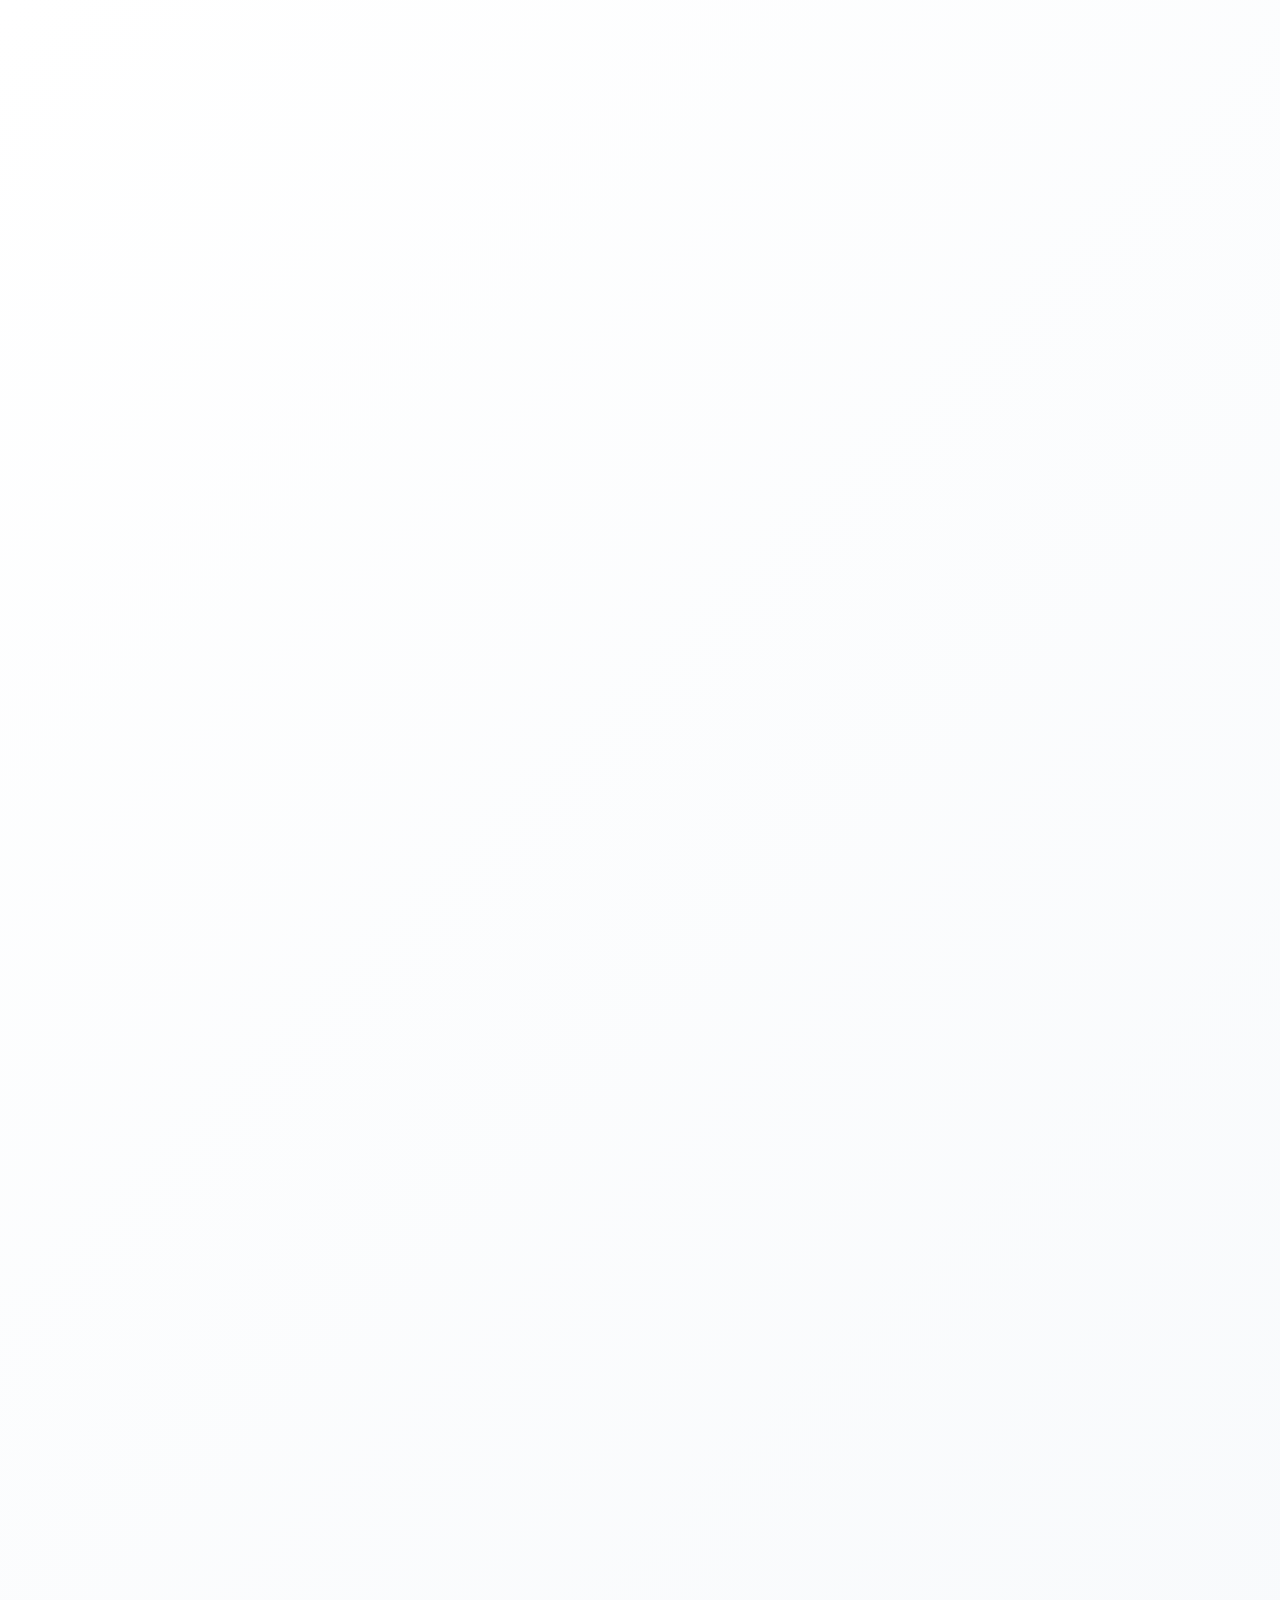
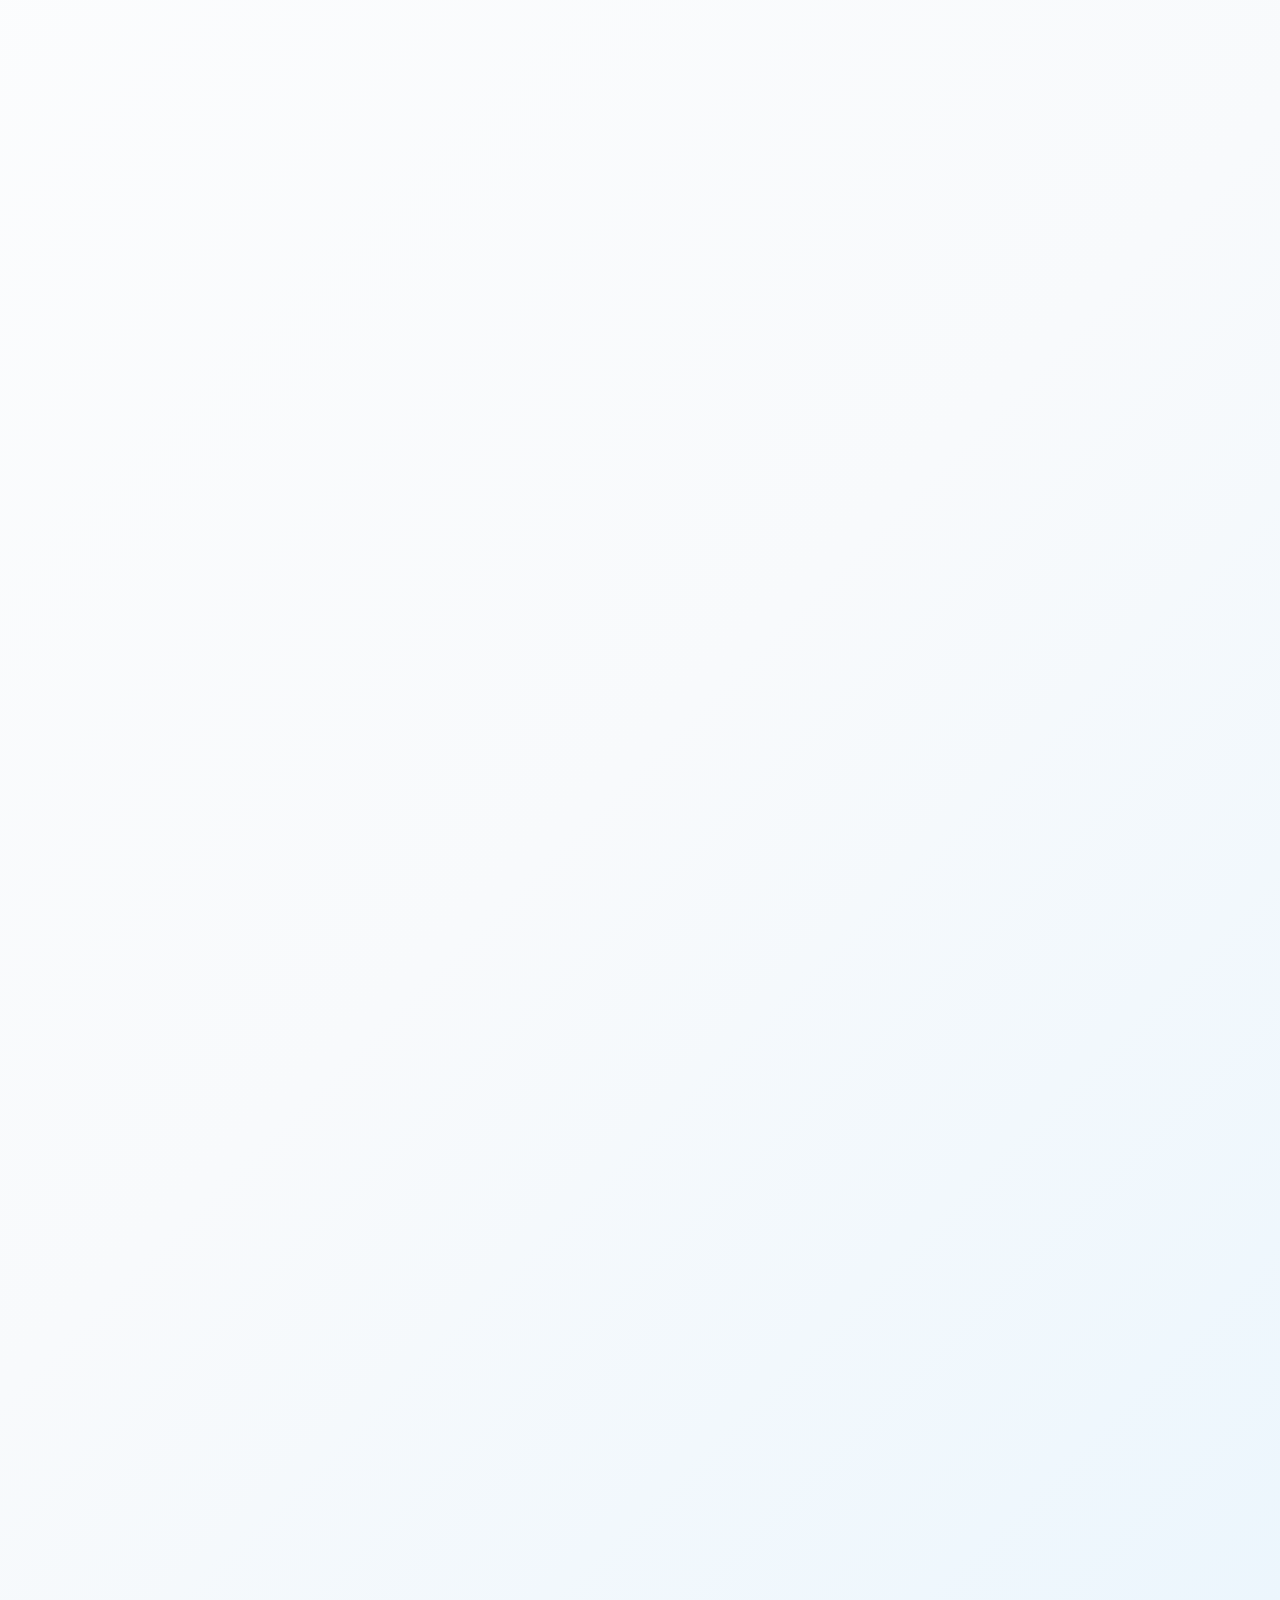
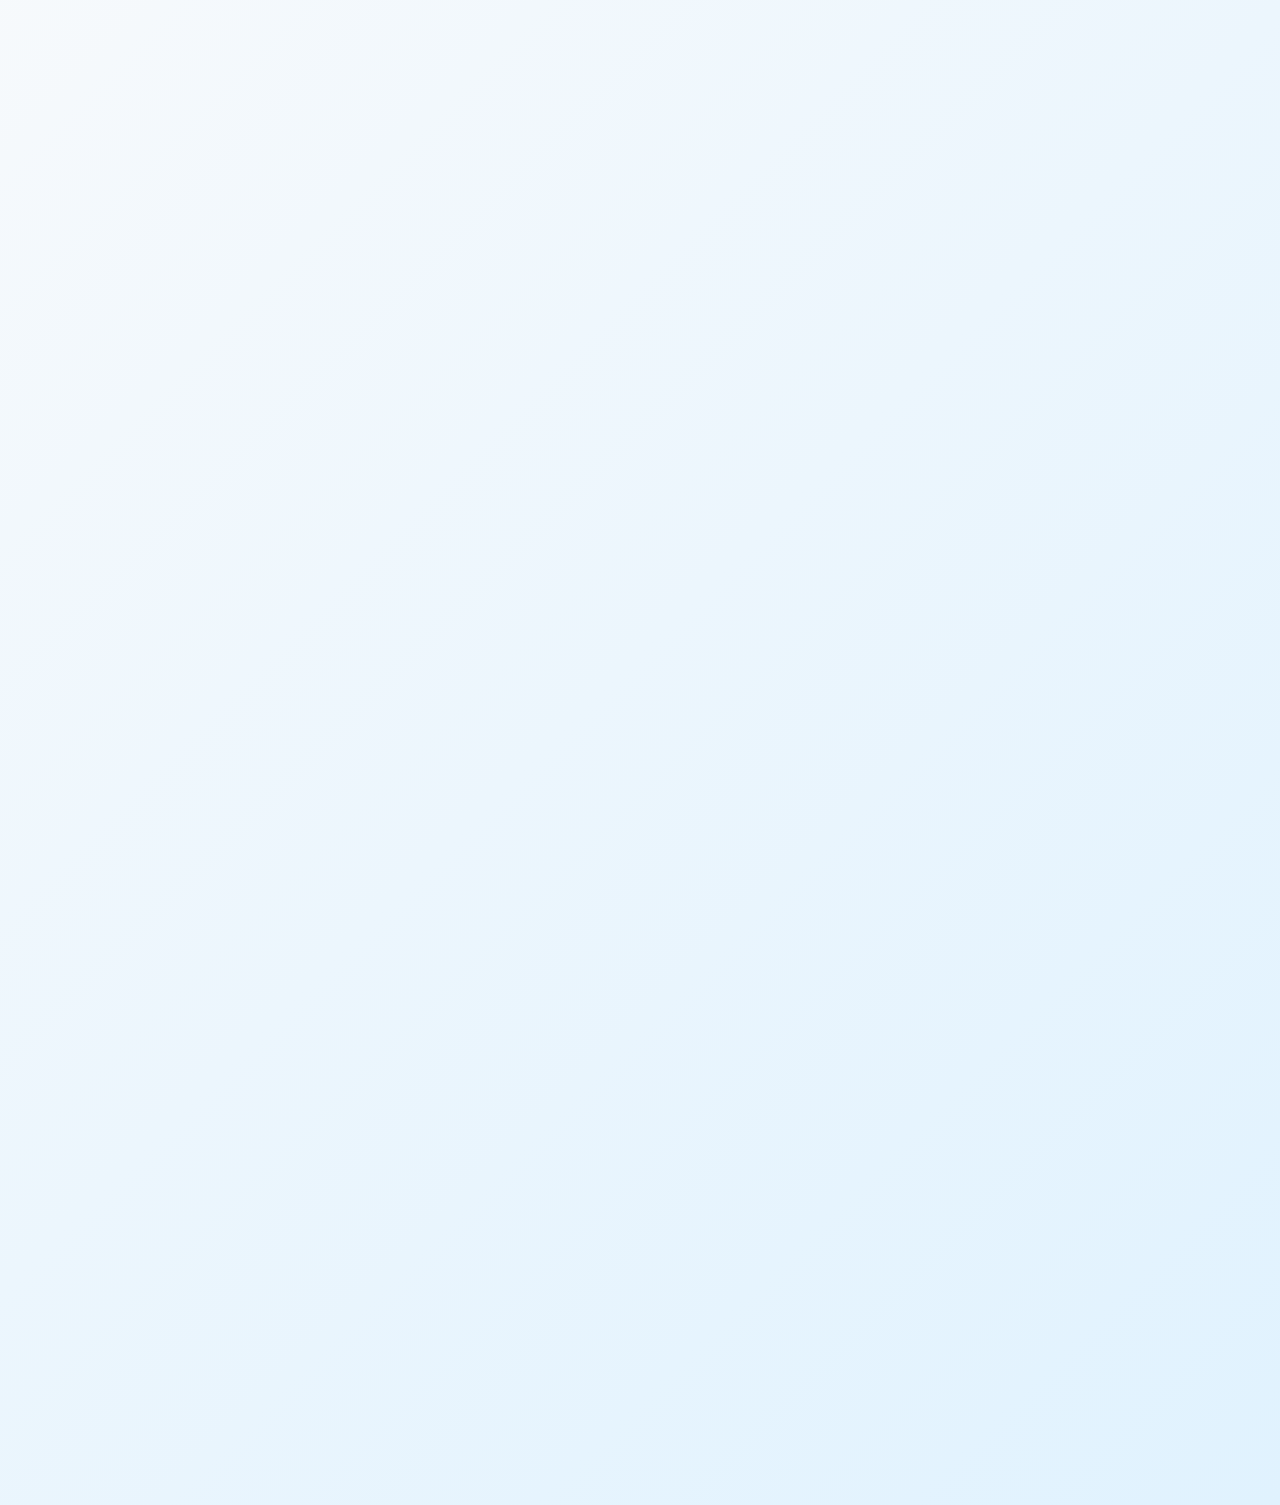
<file: index.html>
<!DOCTYPE html>
<html lang="en">
<head>
  <meta charset="UTF-8" />
  <meta name="viewport" content="width=device-width, initial-scale=1.0"/>
  <meta name="description" content="ShieldNest - Cybersecurity & IT Solutions in Ghana">
  <title>ShieldNest | Secure. Support. Simplify.</title>
  <link rel="stylesheet" href="CSS/style.css" />
  <link rel="stylesheet" href="CSS/chat.css" />
  <link rel="stylesheet" href="CSS/whatsapp-integration.css" />
  <link href="https://fonts.googleapis.com/css2?family=Orbitron&display=swap" rel="stylesheet">
  <meta name="description" content="ShieldNest offers elite cybersecurity and IT support in Ghana.">
  <meta name="keywords" content="cybersecurity Ghana, IT support, ShieldNest, network protection">
  <meta name="author" content="ShieldNest Technologies">
  <style>
    body {
      opacity: 0;
      animation: fadeIn 0.6s ease-in-out forwards;
    }

    @keyframes fadeIn {
      to {
        opacity: 1;
      }
    }
  </style>
</head>
<body>
  <header>
    <nav class="navbar">
      <div class="logo">🛡️ ShieldNest</div>
      <ul>
        <li><a href="#home">Home</a></li>
        <li><a href="about.html">About</a></li>
        <li><a href="services.html">Services</a></li>
        <li><a href="pricing.html">Pricing</a></li>
        <li><a href="tools.html">Tools</a></li>
        <li><a href="compliance-checker.html">Compliance</a></li>
        <li><a href="incident-response.html">Emergency</a></li>
        <li><a href="blog.html">Blog</a></li>
        <li><a href="#contact">Contact</a></li>
      </ul>
      <a href="https://wa.me/233539985980" target="_blank" class="whatsapp-btn">WhatsApp Us</a>
    </nav>
  </header>

  <section id="home" class="hero">
    <h1>Your Trusted Cybersecurity Partners in Ghana</h1>
    <p>We make cybersecurity simple and accessible for everyone. From small businesses to families, we're here to keep you safe online with friendly, expert support.</p>
    <div style="display: flex; justify-content: center; gap: 1rem; flex-wrap: wrap; margin-top: 2rem;">
      <a href="services.html" class="btn-primary">Our Services</a>
      <a href="pricing.html" class="btn-primary">View Pricing</a>
      <a href="#contact" class="btn-primary">Get Started</a>
    </div>
  </section>

  <!-- Welcome Message -->
  <section class="section welcome-section" style="text-align: center; padding: 4rem 2rem;">
    <div style="max-width: 800px; margin: 0 auto;">
      <h2 style="color: #3b82f6; font-size: 2rem; margin-bottom: 1.5rem;">👋 Welcome to the ShieldNest Family</h2>
      <p style="font-size: 1.2rem; color: #64748b; line-height: 1.8; margin-bottom: 2rem;">
        We understand that cybersecurity can feel overwhelming. That's why we've made it our mission to protect Ghana's digital community with warmth, expertise, and genuine care. Every client becomes part of our family, and we're committed to your peace of mind.
      </p>
    </div>
  </section>

  <!-- Quick Services Overview -->
  <section id="services-preview" class="section" style="background: rgba(59, 130, 246, 0.05); border-radius: 25px; margin: 4rem auto; border: 1px solid rgba(59, 130, 246, 0.1);">
    <h2 style="text-align: center; margin-bottom: 3rem; font-size: 2.5rem; background: linear-gradient(135deg, #3b82f6, #1d4ed8, #0ea5e9); background-clip: text; -webkit-background-clip: text; -webkit-text-fill-color: transparent;">🛡️ Our Core Services</h2>
    <div class="services-grid" style="display: grid; grid-template-columns: repeat(auto-fit, minmax(280px, 1fr)); gap: 2rem; margin: 2rem 0;">
      <div class="service-card">
        <h3>🔍 Security Health Checkups</h3>
        <p>Complete cybersecurity audits for your business or home network to identify vulnerabilities.</p>
      </div>
      <div class="service-card">
        <h3>🦠 Virus Removal & Recovery</h3>
        <p>Fast malware cleanup and system recovery to get you back online safely.</p>
      </div>
      <div class="service-card">
        <h3>🔐 Network Protection</h3>
        <p>Firewall setup and network security to keep threats out of your digital space.</p>
      </div>
    </div>
    <div style="text-align: center; margin-top: 2rem;">
      <a href="services.html" class="btn-primary">View All Services</a>
    </div>
  </section>

  <!-- Why Choose Us -->
  <section class="section" style="text-align: center;">
    <h2 style="margin-bottom: 3rem; font-size: 2.5rem; background: linear-gradient(135deg, #3b82f6, #1d4ed8); background-clip: text; -webkit-background-clip: text; -webkit-text-fill-color: transparent;">🌟 Why Choose ShieldNest?</h2>
    <div style="display: grid; grid-template-columns: repeat(auto-fit, minmax(250px, 1fr)); gap: 2rem; margin: 2rem 0;">
      <div style="background: rgba(255, 255, 255, 0.9); backdrop-filter: blur(10px); padding: 2rem; border-radius: 15px; border: 1px solid rgba(59, 130, 246, 0.2);">
        <div style="font-size: 3rem; margin-bottom: 1rem;">🇬🇭</div>
        <h3 style="color: #1d4ed8; margin-bottom: 1rem;">Local Expertise</h3>
        <p style="color: #64748b;">We understand the unique cybersecurity challenges facing Ghanaian businesses and individuals.</p>
      </div>
      <div style="background: rgba(255, 255, 255, 0.9); backdrop-filter: blur(10px); padding: 2rem; border-radius: 15px; border: 1px solid rgba(59, 130, 246, 0.2);">
        <div style="font-size: 3rem; margin-bottom: 1rem;">💰</div>
        <h3 style="color: #1d4ed8; margin-bottom: 1rem;">Affordable Pricing</h3>
        <p style="color: #64748b;">Starting from just ₵200/month, we make cybersecurity accessible to everyone.</p>
      </div>
      <div style="background: rgba(255, 255, 255, 0.9); backdrop-filter: blur(10px); padding: 2rem; border-radius: 15px; border: 1px solid rgba(59, 130, 246, 0.2);">
        <div style="font-size: 3rem; margin-bottom: 1rem;">🚀</div>
        <h3 style="color: #1d4ed8; margin-bottom: 1rem;">Quick Response</h3>
        <p style="color: #64748b;">Emergency support available with same-day response for critical issues.</p>
      </div>
    </div>
  </section>

  <!-- Quick Tools Access -->
  <section class="section" style="background: rgba(248, 250, 252, 0.8); border-radius: 25px; border: 1px solid rgba(59, 130, 246, 0.1);">
    <h2 style="text-align: center; margin-bottom: 3rem; font-size: 2.5rem; background: linear-gradient(135deg, #3b82f6, #1d4ed8); background-clip: text; -webkit-background-clip: text; -webkit-text-fill-color: transparent;">🛠️ Quick Security Tools</h2>
    <div style="display: grid; grid-template-columns: repeat(auto-fit, minmax(300px, 1fr)); gap: 2rem;">
      <div class="tool-card" style="text-align: center;">
        <div style="font-size: 3rem; margin-bottom: 1rem;">📋</div>
        <h3>Compliance Checker</h3>
        <p>Check if your business meets Ghana's Data Protection Act requirements.</p>
        <a href="compliance-checker.html" class="btn-primary" style="display: inline-block; margin-top: 1rem;">Check Now</a>
      </div>
      <div class="tool-card" style="text-align: center;">
        <div style="font-size: 3rem; margin-bottom: 1rem;">🚨</div>
        <h3>Emergency Response</h3>
        <p>Step-by-step guides for handling security incidents and breaches.</p>
        <a href="incident-response.html" class="btn-primary" style="display: inline-block; margin-top: 1rem;">Get Help</a>
      </div>
    </div>
    <div style="text-align: center; margin-top: 2rem;">
      <a href="tools.html" class="btn-primary">View All Tools</a>
    </div>
  </section>

  <!-- Contact Section -->
  <section id="contact" class="section contact-section">
    <h2>📞 Get Started Today</h2>
    <div style="text-align: center; margin-bottom: 3rem;">
      <p style="font-size: 1.2rem; color: #64748b; margin-bottom: 2rem;">Ready to secure your digital life? Contact us for a free consultation.</p>
      <div style="display: flex; justify-content: center; gap: 1rem; flex-wrap: wrap; margin-bottom: 3rem;">
        <a href="https://wa.me/233539985980" target="_blank" class="btn-primary">📱 WhatsApp Chat</a>
        <a href="tel:+233539985980" class="btn-primary">📞 Call Now</a>
      </div>
    </div>

    <form action="https://getform.io/f/bjjoqzkb" method="POST" id="contact-form">
      <input type="text" name="name" placeholder="Your Full Name" required>
      <input type="email" name="email" placeholder="Your Email Address" required>
      <input type="text" name="subject" placeholder="Subject" required>
      <textarea name="message" rows="5" placeholder="How can we help you?" required></textarea>
      <button type="submit">Send Message</button>
      <p class="form-message" id="form-message"></p>
    </form>
  </section>

  <!-- Footer -->
  <footer class="site-footer">
    <p>&copy; 2025 ShieldNest. All rights reserved. |
      <a href="index.html">Home</a> |
      <a href="about.html">About</a> |
      <a href="services.html">Services</a> |
      <a href="pricing.html">Pricing</a> |
      <a href="tools.html">Tools</a> |
      <a href="blog.html">Blog</a> |
      <a href="privacy-policy.html">Privacy Policy</a>
    </p>
  </footer>

  <div id="stickyCTA">
    <a href="https://wa.me/233539985980" target="_blank">💬 Get Free Security Consultation</a>
  </div>

  <script src="js/main.js"></script>
  <script src="js/chat.js"></script>
  <script src="js/whatsapp-integration.js"></script>
</body>
</html>
</file>
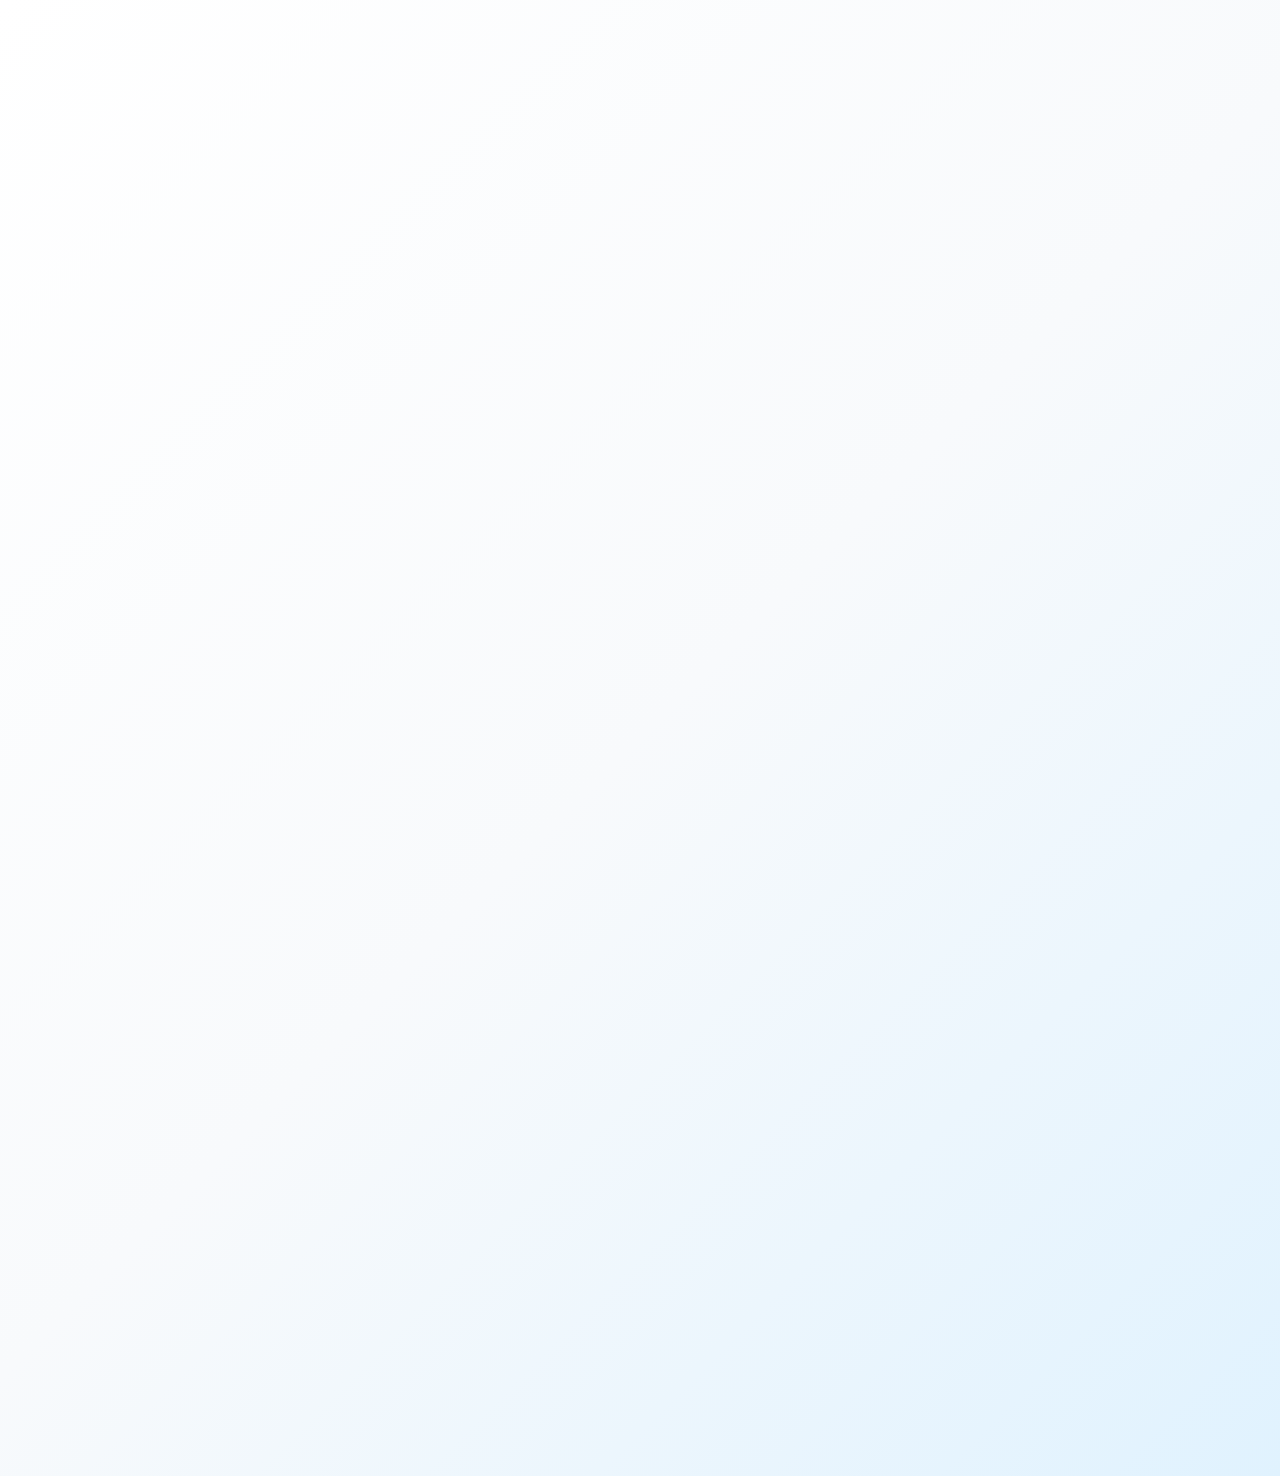
<file: about.html>
<!DOCTYPE html>
<html lang="en">
<head>
  <meta charset="UTF-8" />
  <meta name="viewport" content="width=device-width, initial-scale=1.0" />
  <title>About Us - ShieldNest</title>
  <link rel="stylesheet" href="CSS/style.css" />
  <link rel="stylesheet" href="CSS/chat.css" />
  <style>
    body {
      opacity: 0;
      animation: fadeIn 0.6s ease-in-out forwards;
    }

    @keyframes fadeIn {
      to {
        opacity: 1;
      }
    }
  </style>

</head>
<body>
  <header>
    <nav class="navbar">
      <div class="logo">🛡️ ShieldNest</div>
      <ul>
        <li><a href="index.html">Home</a></li>
        <li><a href="about.html">About</a></li>
        <li><a href="services.html">Services</a></li>
        <li><a href="pricing.html">Pricing</a></li>
        <li><a href="tools.html">Tools</a></li>
        <li><a href="compliance-checker.html">Compliance</a></li>
        <li><a href="incident-response.html">Emergency</a></li>
        <li><a href="blog.html">Blog</a></li>
        <li><a href="#contact">Contact</a></li>
      </ul>
      <a href="https://wa.me/233539985980" target="_blank" class="whatsapp-btn">WhatsApp Us</a>
    </nav>
  </header>

  <section class="section">
    <h2>About ShieldNest</h2>
    <p>ShieldNest is a Ghana-based cybersecurity and IT infrastructure company, dedicated to protecting homes and businesses from digital threats. Our services are tailored to meet the unique security needs of our clients through robust, affordable, and modern solutions.</p>

    <p>We specialize in cybersecurity audits, firewall configuration, incident response, and IT support. Our goal is to empower organizations and individuals with proactive security tools, regular assessments, and expert guidance to defend their digital spaces confidently.</p>
  </section>

  <section class="section">
    <h2>Our Mission</h2>
    <p>To make digital safety accessible and effective for every home and business in Ghana by providing high-quality cybersecurity and IT infrastructure services.</p>
  </section>

  <section class="section">
    <h2>Our Vision</h2>
    <p>To become the most trusted name in cybersecurity across Africa, known for innovation, integrity, and customer-first service delivery.</p>
  </section>

  <footer class="site-footer">
    <p>&copy; 2025 ShieldNest. All rights reserved. |
      <a href="index.html">Home</a> |
      <a href="about.html">About</a> |
      <a href="services.html">Services</a> |
      <a href="pricing.html">Pricing</a> |
      <a href="about.html#mission">Mission & Vision</a>
    </p>
  </footer

  <div id="stickyCTA">
    <a href="https://wa.me/233539985980" target="_blank">💬 Book a Free Consultation</a>
  </div>

  <script src="js/chat.js"></script>
  <script src="js/whatsapp-integration.js"></script>
</body>
</html>
</file>
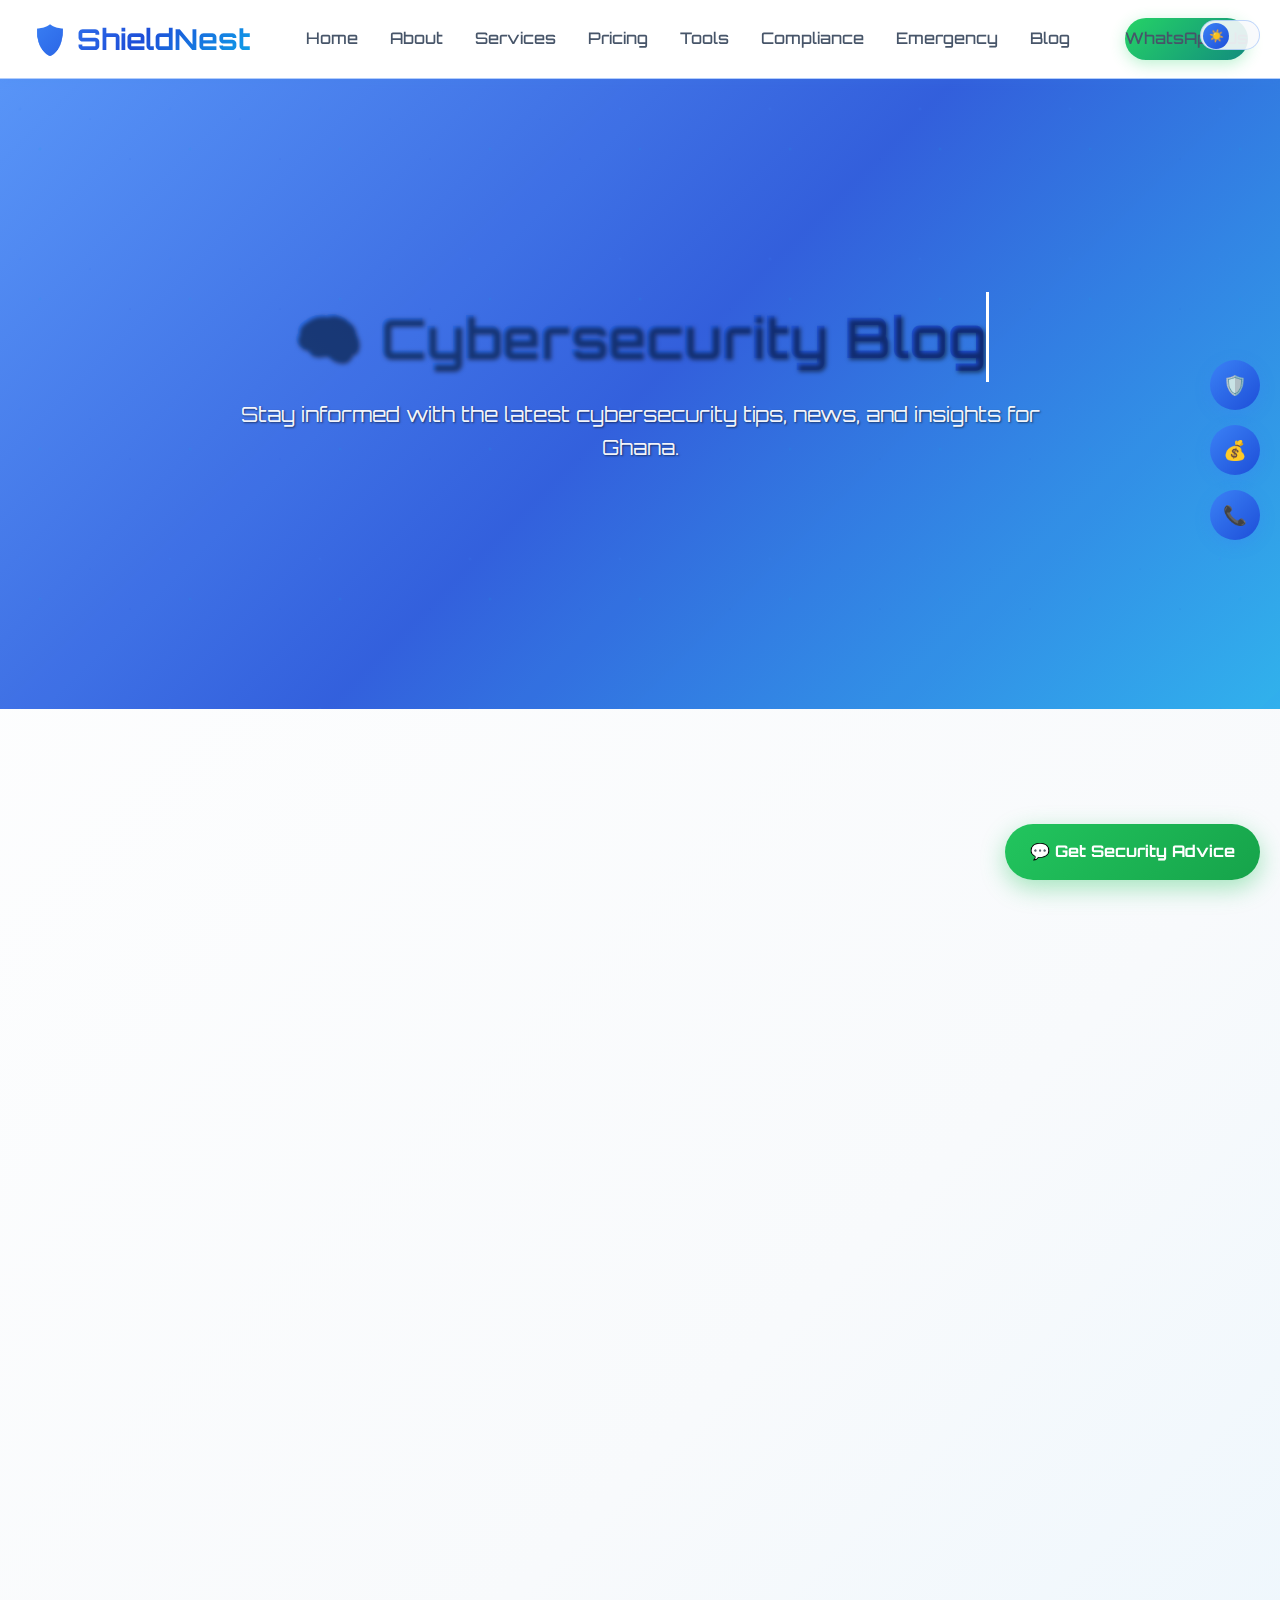
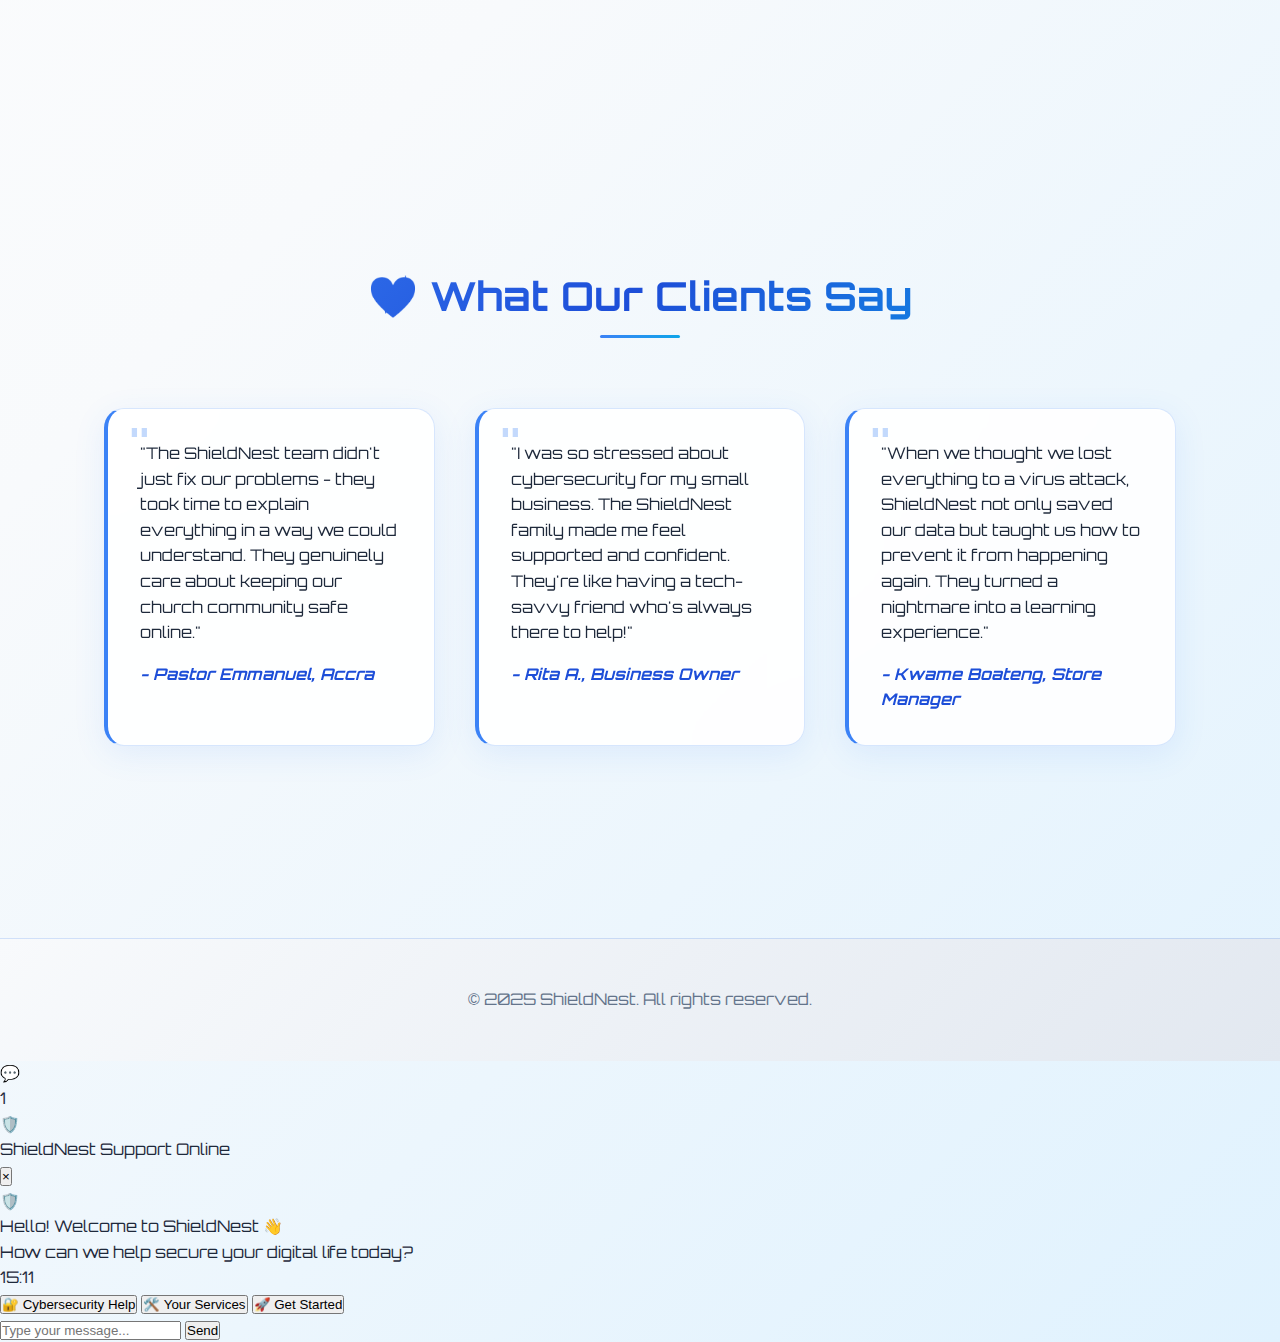
<file: blog.html>
<!DOCTYPE html>
<html lang="en">
<head>
  <meta charset="UTF-8" />
  <meta name="viewport" content="width=device-width, initial-scale=1.0"/>
  <title>Cybersecurity Blog - ShieldNest</title>
  <link rel="stylesheet" href="CSS/style.css" />
  <link href="https://fonts.googleapis.com/css2?family=Orbitron&display=swap" rel="stylesheet">
</head>
<body>
  <header>
    <nav class="navbar">
      <div class="logo">🛡️ ShieldNest</div>
      <ul>
        <li><a href="index.html">Home</a></li>
        <li><a href="about.html">About</a></li>
        <li><a href="services.html">Services</a></li>
        <li><a href="pricing.html">Pricing</a></li>
        <li><a href="tools.html">Tools</a></li>
        <li><a href="compliance-checker.html">Compliance</a></li>
        <li><a href="incident-response.html">Emergency</a></li>
        <li><a href="blog.html">Blog</a></li>
      </ul>
      <a href="https://wa.me/233539985980" target="_blank" class="whatsapp-btn">WhatsApp Us</a>
    </nav>
  </header>

  <section class="hero" style="padding: 4rem 2rem;">
    <h1>🧠 Cybersecurity Blog</h1>
    <p>Stay informed with the latest cybersecurity tips, news, and insights for Ghana.</p>
  </section>

  <!-- Blog Section -->
  <section class="section blog-section">
    <div class="blog-grid">
      <article class="blog-card">
        <h3>🔐 5 Password Habits to Avoid</h3>
        <p>Learn how to protect your accounts with strong, unique passwords and avoid common mistakes that hackers exploit.</p>
        <a href="#" class="btn-primary" style="display: inline-block; margin-top: 1rem;">Read More</a>
      </article>

      <article class="blog-card">
        <h3>📱 How to Spot a Phishing Scam</h3>
        <p>We break down the telltale signs of scam emails, messages, and fake websites targeting people in Ghana.</p>
        <a href="#" class="btn-primary" style="display: inline-block; margin-top: 1rem;">Read More</a>
      </article>

      <article class="blog-card">
        <h3>💾 Backups Could Save Your Business</h3>
        <p>Real stories of businesses in Accra that recovered from ransomware attacks thanks to proper backup strategies.</p>
        <a href="#" class="btn-primary" style="display: inline-block; margin-top: 1rem;">Read More</a>
      </article>

      <article class="blog-card">
        <h3>🇬🇭 Ghana's Data Protection Act Explained</h3>
        <p>Understanding your obligations under Ghana's Data Protection Act and how to stay compliant.</p>
        <a href="#" class="btn-primary" style="display: inline-block; margin-top: 1rem;">Read More</a>
      </article>

      <article class="blog-card">
        <h3>🏠 Securing Your Home Wi-Fi Network</h3>
        <p>Simple steps to protect your home network from unauthorized access and cyber threats.</p>
        <a href="#" class="btn-primary" style="display: inline-block; margin-top: 1rem;">Read More</a>
      </article>

      <article class="blog-card">
        <h3>📊 2024 Cybersecurity Threats in Ghana</h3>
        <p>Annual report on the most common cyber threats affecting Ghanaian businesses and individuals.</p>
        <a href="#" class="btn-primary" style="display: inline-block; margin-top: 1rem;">Read More</a>
      </article>
    </div>
  </section>

  <!-- Testimonials -->
  <section class="section testimonials-section">
    <h2>💖 What Our Clients Say</h2>
    <div class="testimonial-grid">
      <div class="testimonial">
        <p>"The ShieldNest team didn't just fix our problems - they took time to explain everything in a way we could understand. They genuinely care about keeping our church community safe online."</p>
        <span>- Pastor Emmanuel, Accra</span>
      </div>
      <div class="testimonial">
        <p>"I was so stressed about cybersecurity for my small business. The ShieldNest family made me feel supported and confident. They're like having a tech-savvy friend who's always there to help!"</p>
        <span>- Rita A., Business Owner</span>
      </div>
      <div class="testimonial">
        <p>"When we thought we lost everything to a virus attack, ShieldNest not only saved our data but taught us how to prevent it from happening again. They turned a nightmare into a learning experience."</p>
        <span>- Kwame Boateng, Store Manager</span>
      </div>
    </div>
  </section>

  <footer class="site-footer">
    <p>&copy; 2025 ShieldNest. All rights reserved.</p>
  </footer>

  <div id="stickyCTA">
    <a href="https://wa.me/233539985980" target="_blank">💬 Get Security Advice</a>
  </div>

  <script src="js/main.js"></script>
  <script src="js/chat.js"></script>
</body>
</html>
</file>
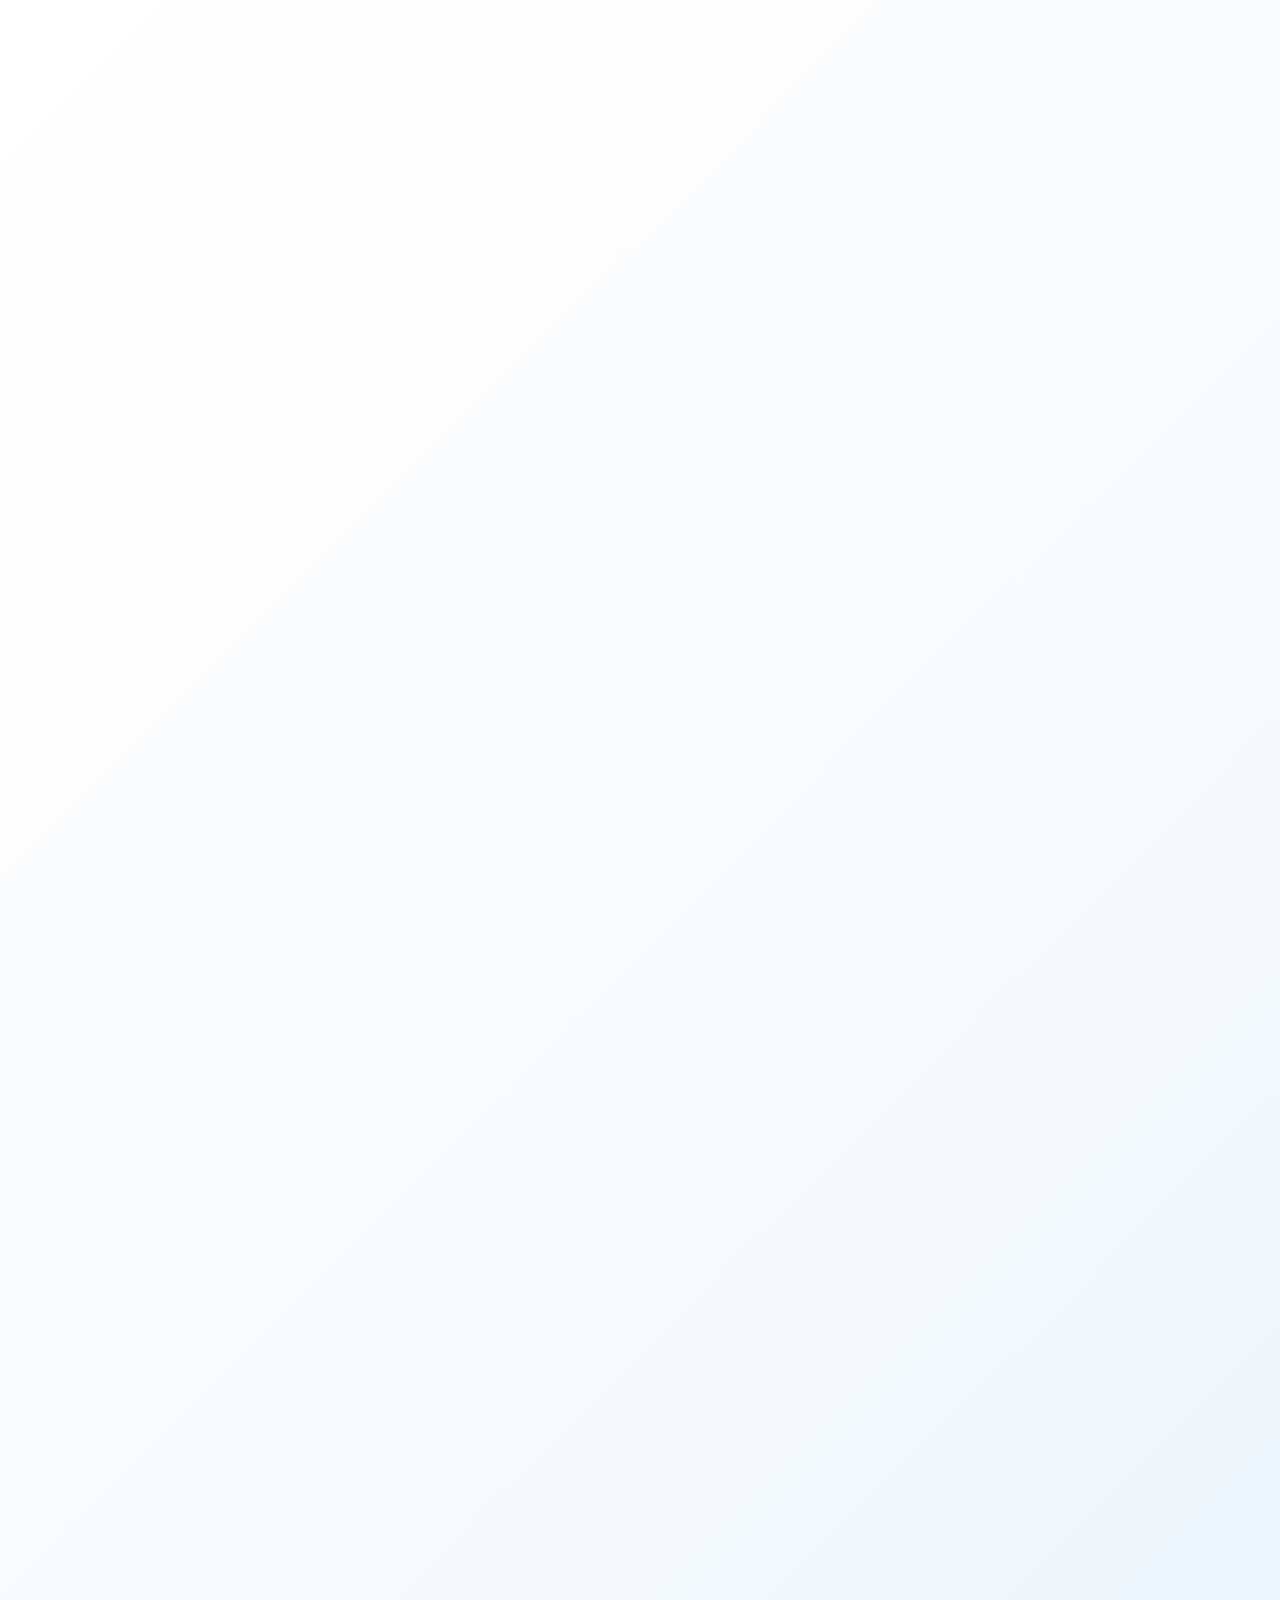
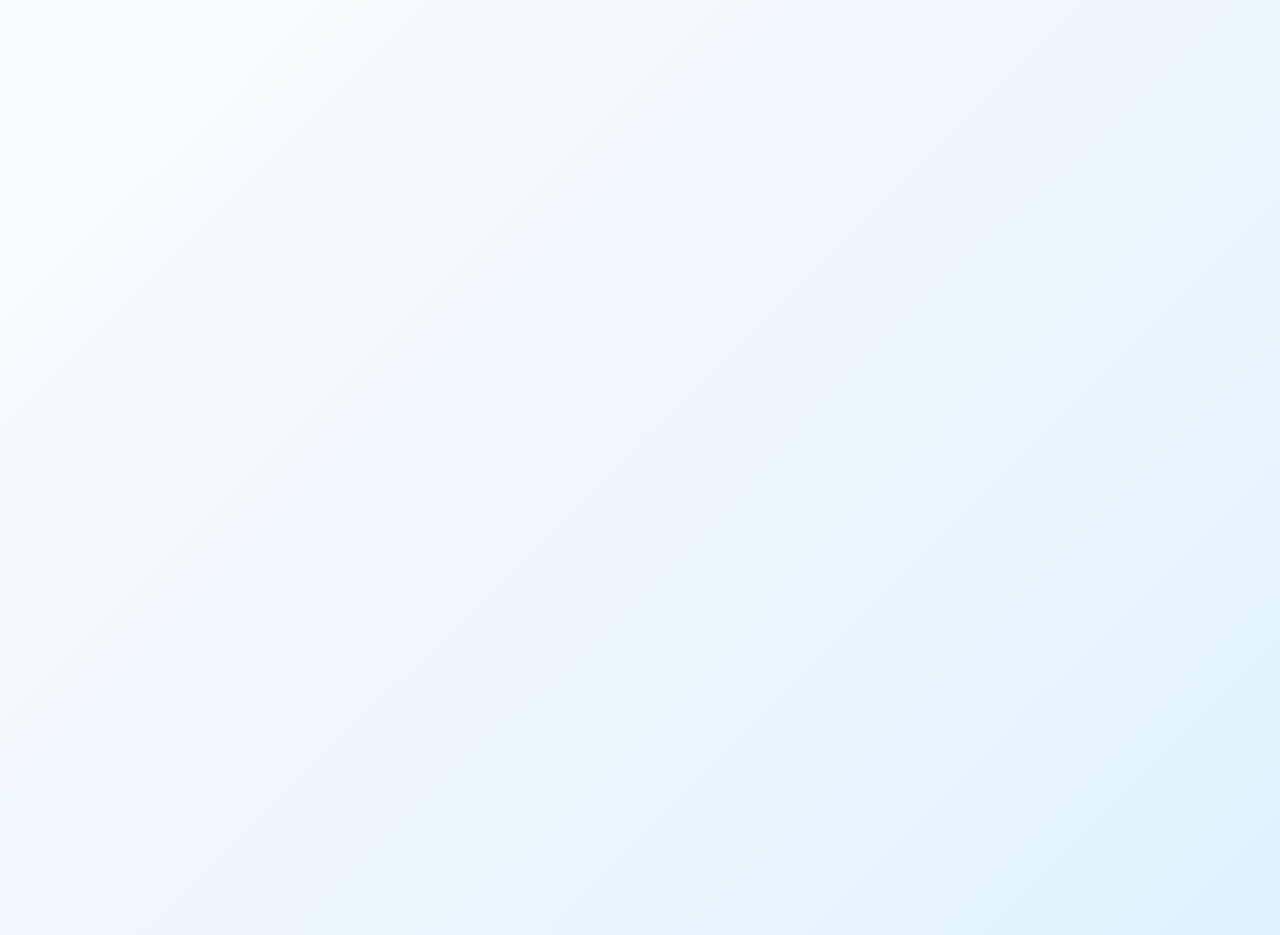
<file: compliance-checker.html>
<!DOCTYPE html>
<html lang="en">
<head>
  <meta charset="UTF-8" />
  <meta name="viewport" content="width=device-width, initial-scale=1.0"/>
  <title>Ghana Compliance Checker - ShieldNest</title>
  <link rel="stylesheet" href="CSS/style.css" />
  <link href="https://fonts.googleapis.com/css2?family=Orbitron&display=swap" rel="stylesheet">
  <style>
    body {
      opacity: 0;
      animation: fadeIn 0.6s ease-in-out forwards;
    }

    @keyframes fadeIn {
      to {
        opacity: 1;
      }
    }

    .compliance-container {
      max-width: 900px;
      margin: 0 auto;
      padding: 2rem;
    }

    .compliance-header {
      text-align: center;
      margin-bottom: 3rem;
    }

    .compliance-section {
      background: rgba(30, 41, 59, 0.8);
      backdrop-filter: blur(10px);
      border: 1px solid rgba(56, 189, 248, 0.2);
      border-radius: 20px;
      padding: 2rem;
      margin-bottom: 2rem;
      transition: all 0.3s ease;
    }

    .compliance-section:hover {
      border-color: rgba(56, 189, 248, 0.4);
      box-shadow: 0 10px 30px rgba(56, 189, 248, 0.1);
    }

    .section-title {
      color: #facc15;
      font-size: 1.4rem;
      margin-bottom: 1rem;
      display: flex;
      align-items: center;
      gap: 0.5rem;
    }

    .question-group {
      margin: 1.5rem 0;
    }

    .question {
      color: #e2e8f0;
      margin-bottom: 0.8rem;
      font-weight: 500;
    }

    .question-options {
      display: flex;
      gap: 1rem;
      margin-bottom: 1rem;
      flex-wrap: wrap;
    }

    .option-btn {
      padding: 0.5rem 1rem;
      border: 1px solid rgba(56, 189, 248, 0.3);
      background: rgba(15, 23, 42, 0.8);
      color: #e2e8f0;
      border-radius: 8px;
      cursor: pointer;
      transition: all 0.3s ease;
    }

    .option-btn:hover {
      border-color: #38bdf8;
      background: rgba(56, 189, 248, 0.1);
    }

    .option-btn.selected {
      background: linear-gradient(135deg, #38bdf8, #0ea5e9);
      color: #0f172a;
      border-color: #38bdf8;
    }

    .compliance-score {
      text-align: center;
      padding: 2rem;
      margin: 2rem 0;
      background: rgba(30, 41, 59, 0.9);
      border-radius: 15px;
      border: 2px solid;
    }

    .score-excellent {
      border-color: #22c55e;
      background: rgba(34, 197, 94, 0.1);
    }

    .score-good {
      border-color: #facc15;
      background: rgba(250, 204, 21, 0.1);
    }

    .score-poor {
      border-color: #ef4444;
      background: rgba(239, 68, 68, 0.1);
    }

    .score-display {
      font-size: 3rem;
      font-weight: bold;
      margin-bottom: 1rem;
    }

    .recommendations {
      margin-top: 2rem;
    }

    .recommendation-item {
      background: rgba(15, 23, 42, 0.8);
      border-left: 4px solid #38bdf8;
      padding: 1rem;
      margin: 1rem 0;
      border-radius: 8px;
    }

    .priority-high {
      border-left-color: #ef4444;
    }

    .priority-medium {
      border-left-color: #facc15;
    }

    .priority-low {
      border-left-color: #22c55e;
    }

    .calculate-btn {
      background: linear-gradient(135deg, #38bdf8, #0ea5e9);
      color: #0f172a;
      padding: 1rem 2rem;
      border: none;
      border-radius: 50px;
      font-weight: bold;
      cursor: pointer;
      font-size: 1.1rem;
      transition: all 0.3s ease;
      display: block;
      margin: 2rem auto;
    }

    .calculate-btn:hover {
      transform: translateY(-2px);
      box-shadow: 0 8px 25px rgba(56, 189, 248, 0.3);
    }

    .law-reference {
      background: rgba(56, 189, 248, 0.1);
      border: 1px solid rgba(56, 189, 248, 0.3);
      padding: 1rem;
      border-radius: 10px;
      margin: 1rem 0;
      font-size: 0.9rem;
      color: #cbd5e1;
    }

    .contact-cta {
      text-align: center;
      margin-top: 3rem;
      padding: 2rem;
      background: linear-gradient(135deg, rgba(56, 189, 248, 0.1), rgba(250, 204, 21, 0.1));
      border-radius: 15px;
    }
  </style>
</head>
<body>
  <nav class="navbar">
    <div class="logo">🛡️ ShieldNest</div>
    <ul>
      <li><a href="index.html">Home</a></li>
      <li><a href="services.html">Services</a></li>
      <li><a href="pricing.html">Pricing</a></li>
      <li><a href="compliance-checker.html">Compliance</a></li>
      <li><a href="incident-response.html">Incident Response</a></li>
      <li><a href="#contact">Contact</a></li>
    </ul>
    <a href="https://wa.me/233539985980" target="_blank" class="whatsapp-btn">WhatsApp Us</a>
  </nav>

  <div class="compliance-container">
    <div class="compliance-header">
      <h1>🏛️ Ghana Data Protection Compliance Checker</h1>
      <p>Assess your business compliance with Ghana's Data Protection Act (2012) and GDPR requirements</p>
    </div>

    <form id="complianceForm">
      <!-- Data Protection Basics -->
      <div class="compliance-section">
        <h3 class="section-title">🔐 Data Protection Fundamentals</h3>

        <div class="question-group">
          <div class="question">1. Do you collect personal data from customers/employees?</div>
          <div class="question-options">
            <button type="button" class="option-btn" data-question="q1" data-value="yes">Yes</button>
            <button type="button" class="option-btn" data-question="q1" data-value="no">No</button>
            <button type="button" class="option-btn" data-question="q1" data-value="unsure">Unsure</button>
          </div>
        </div>

        <div class="question-group">
          <div class="question">2. Do you have a written data protection policy?</div>
          <div class="question-options">
            <button type="button" class="option-btn" data-question="q2" data-value="yes">Yes</button>
            <button type="button" class="option-btn" data-question="q2" data-value="no">No</button>
            <button type="button" class="option-btn" data-question="q2" data-value="draft">In Draft</button>
          </div>
        </div>

        <div class="question-group">
          <div class="question">3. Do you inform customers how their data will be used?</div>
          <div class="question-options">
            <button type="button" class="option-btn" data-question="q3" data-value="always">Always</button>
            <button type="button" class="option-btn" data-question="q3" data-value="sometimes">Sometimes</button>
            <button type="button" class="option-btn" data-question="q3" data-value="never">Never</button>
          </div>
        </div>

        <div class="law-reference">
          <strong>Legal Reference:</strong> Ghana Data Protection Act (2012) Section 25 requires explicit consent for data collection and processing.
        </div>
      </div>

      <!-- Data Security -->
      <div class="compliance-section">
        <h3 class="section-title">🔒 Data Security Measures</h3>

        <div class="question-group">
          <div class="question">4. How do you store customer data?</div>
          <div class="question-options">
            <button type="button" class="option-btn" data-question="q4" data-value="encrypted">Encrypted Database</button>
            <button type="button" class="option-btn" data-question="q4" data-value="basic">Basic Database</button>
            <button type="button" class="option-btn" data-question="q4" data-value="files">Excel/Paper Files</button>
          </div>
        </div>

        <div class="question-group">
          <div class="question">5. Do you have regular data backups?</div>
          <div class="question-options">
            <button type="button" class="option-btn" data-question="q5" data-value="automated">Automated Daily</button>
            <button type="button" class="option-btn" data-question="q5" data-value="manual">Manual Weekly</button>
            <button type="button" class="option-btn" data-question="q5" data-value="none">No Backups</button>
          </div>
        </div>

        <div class="question-group">
          <div class="question">6. Who has access to customer data?</div>
          <div class="question-options">
            <button type="button" class="option-btn" data-question="q6" data-value="limited">Limited Staff Only</button>
            <button type="button" class="option-btn" data-question="q6" data-value="multiple">Multiple Employees</button>
            <button type="button" class="option-btn" data-question="q6" data-value="everyone">Everyone</button>
          </div>
        </div>

        <div class="law-reference">
          <strong>Legal Reference:</strong> Section 28 mandates appropriate technical and organizational measures to protect personal data.
        </div>
      </div>

      <!-- Data Rights -->
      <div class="compliance-section">
        <h3 class="section-title">👥 Customer Data Rights</h3>

        <div class="question-group">
          <div class="question">7. Can customers request to see their data?</div>
          <div class="question-options">
            <button type="button" class="option-btn" data-question="q7" data-value="yes">Yes, Written Process</button>
            <button type="button" class="option-btn" data-question="q7" data-value="informal">Yes, Informally</button>
            <button type="button" class="option-btn" data-question="q7" data-value="no">No Process</button>
          </div>
        </div>

        <div class="question-group">
          <div class="question">8. Can customers delete their data?</div>
          <div class="question-options">
            <button type="button" class="option-btn" data-question="q8" data-value="yes">Yes, Easy Process</button>
            <button type="button" class="option-btn" data-question="q8" data-value="complex">Yes, Complex Process</button>
            <button type="button" class="option-btn" data-question="q8" data-value="no">No</button>
          </div>
        </div>

        <div class="law-reference">
          <strong>Legal Reference:</strong> Section 31 grants individuals rights to access, correct, and delete their personal data.
        </div>
      </div>

      <!-- Breach Response -->
      <div class="compliance-section">
        <h3 class="section-title">🚨 Data Breach Preparedness</h3>

        <div class="question-group">
          <div class="question">9. Do you have a data breach response plan?</div>
          <div class="question-options">
            <button type="button" class="option-btn" data-question="q9" data-value="comprehensive">Comprehensive Plan</button>
            <button type="button" class="option-btn" data-question="q9" data-value="basic">Basic Plan</button>
            <button type="button" class="option-btn" data-question="q9" data-value="none">No Plan</button>
          </div>
        </div>

        <div class="question-group">
          <div class="question">10. Would you know how to report a data breach?</div>
          <div class="question-options">
            <button type="button" class="option-btn" data-question="q10" data-value="yes">Yes, Clear Process</button>
            <button type="button" class="option-btn" data-question="q10" data-value="maybe">Probably</button>
            <button type="button" class="option-btn" data-question="q10" data-value="no">No Idea</button>
          </div>
        </div>

        <div class="law-reference">
          <strong>Legal Reference:</strong> Section 35 requires notification to the Data Protection Commission within 72 hours of discovering a breach.
        </div>
      </div>

      <button type="button" class="calculate-btn" onclick="calculateCompliance()">
        📊 Calculate My Compliance Score
      </button>
    </form>

    <div id="complianceResults" style="display: none;">
      <div id="scoreDisplay" class="compliance-score">
        <div class="score-display" id="scoreNumber">0%</div>
        <div id="scoreText">Calculating...</div>
      </div>

      <div class="recommendations" id="recommendationsList">
        <!-- Recommendations will be populated by JavaScript -->
      </div>

      <div class="contact-cta">
        <h3>🛡️ Need Help Achieving Compliance?</h3>
        <p>Our cybersecurity experts can help you implement proper data protection measures and achieve full compliance with Ghana's laws.</p>
        <a href="https://wa.me/233559985980" class="btn-primary" style="display: inline-block; margin-top: 1rem;">
          📞 Get Compliance Consultation
        </a>
      </div>
    </div>
  </div>

  <footer class="site-footer">
    <p>&copy; 2025 ShieldNest. All rights reserved. |
      <a href="index.html">Home</a> |
      <a href="about.html">About</a> |
      <a href="services.html">Services</a> |
      <a href="pricing.html">Pricing</a>
    </p>
  </footer>

  <div id="stickyCTA">
    <a href="https://wa.me/233539985980" target="_blank">💬 Compliance Help</a>
  </div>

  <script src="js/compliance.js"></script>
</body>
</html>
</file>
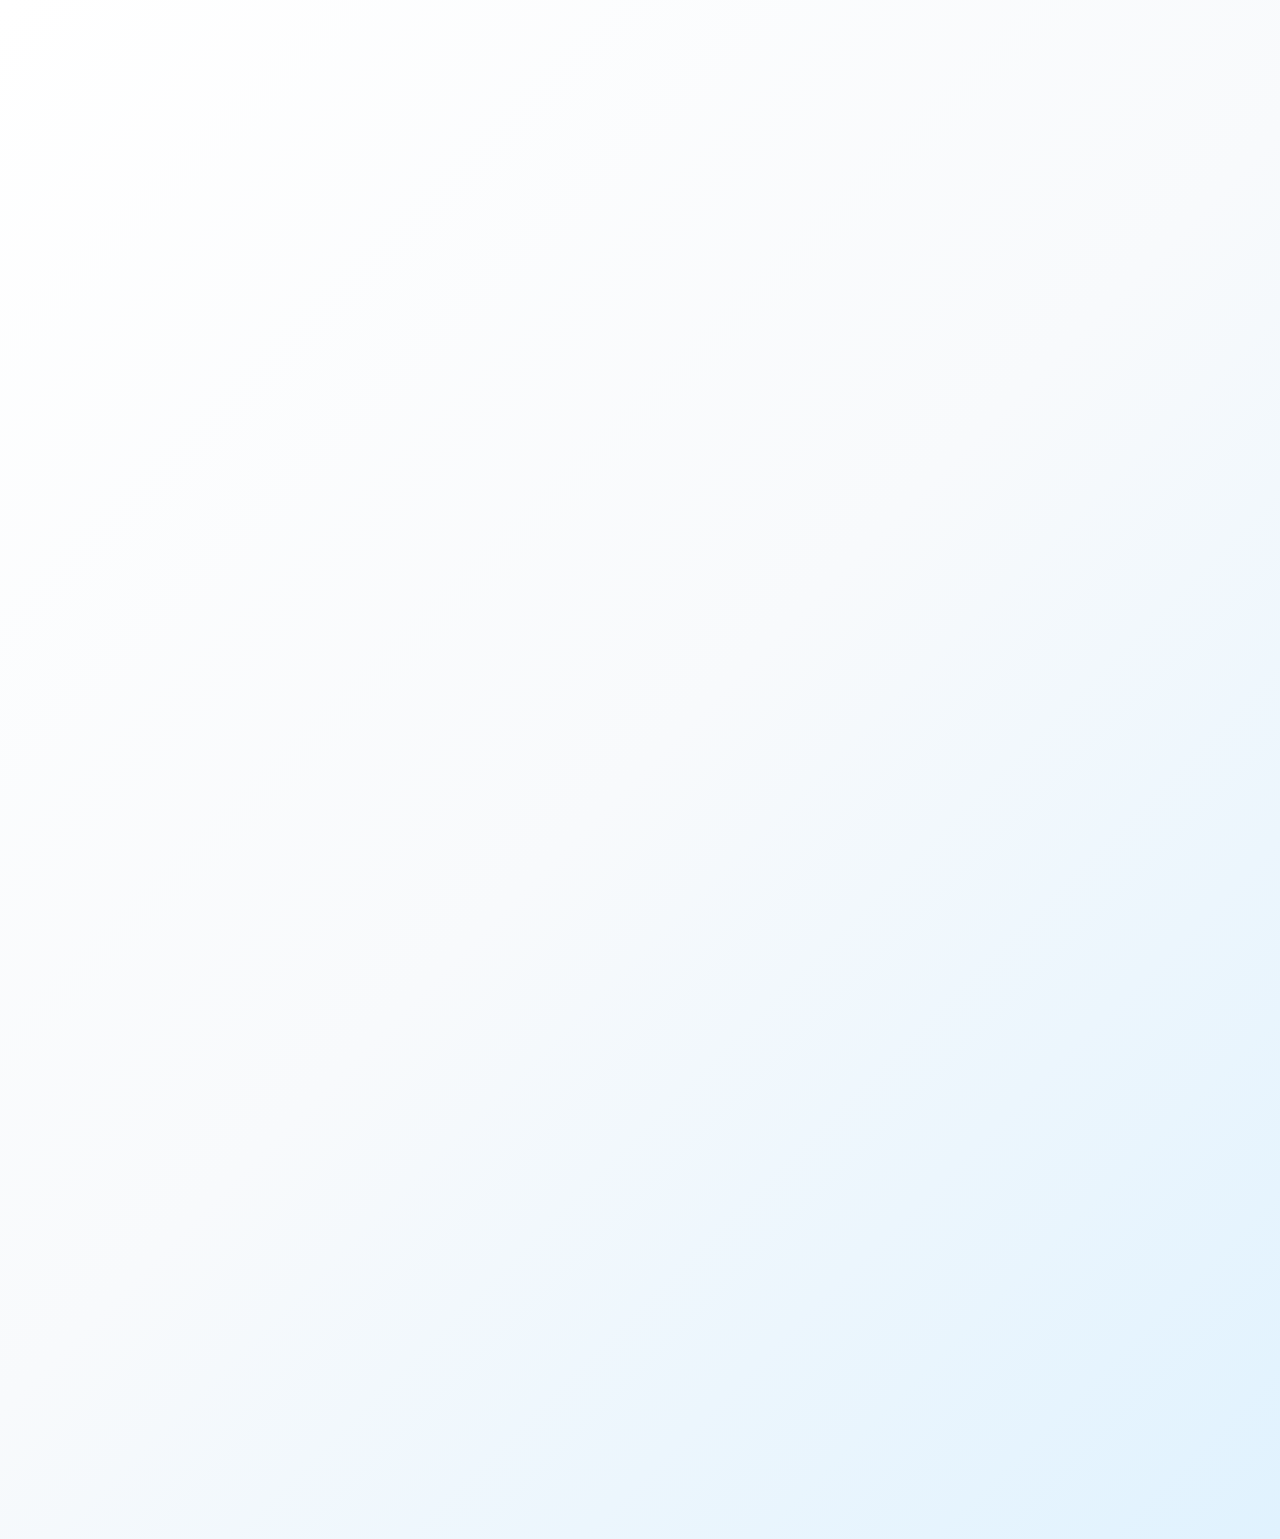
<file: incident-response.html>
<!DOCTYPE html>
<html lang="en">
<head>
  <meta charset="UTF-8">
  <meta name="viewport" content="width=device-width, initial-scale=1.0, user-scalable=yes">
  <title>Incident Response Planner - ShieldNest</title>
  <link rel="stylesheet" href="CSS/style.css">
  <link href="https://fonts.googleapis.com/css2?family=Orbitron&display=swap" rel="stylesheet">
  <style>
    body {
      opacity: 0;
      animation: fadeIn 0.6s ease-in-out forwards;
    }

    @keyframes fadeIn {
      to {
        opacity: 1;
      }
    }

    .incident-container {
      max-width: 1000px;
      margin: 0 auto;
      padding: 2rem;
    }

    .incident-types {
      display: grid;
      grid-template-columns: repeat(auto-fit, minmax(300px, 1fr));
      gap: 1.5rem;
      margin: 2rem 0;
    }

    .incident-card {
      background: rgba(30, 41, 59, 0.8);
      backdrop-filter: blur(10px);
      border: 1px solid rgba(56, 189, 248, 0.2);
      border-radius: 15px;
      padding: 1.5rem;
      cursor: pointer;
      transition: all 0.3s ease;
    }

    .incident-card:hover {
      border-color: rgba(56, 189, 248, 0.4);
      box-shadow: 0 10px 30px rgba(56, 189, 248, 0.1);
      transform: translateY(-2px);
    }

    .incident-icon {
      font-size: 2.5rem;
      margin-bottom: 1rem;
    }

    .incident-title {
      color: #facc15;
      font-size: 1.2rem;
      margin-bottom: 0.5rem;
    }

    .incident-severity {
      padding: 0.3rem 0.8rem;
      border-radius: 20px;
      font-size: 0.8rem;
      font-weight: bold;
      margin-bottom: 1rem;
      display: inline-block;
    }

    .severity-high {
      background: rgba(239, 68, 68, 0.2);
      border: 1px solid #ef4444;
      color: #fca5a5;
    }

    .severity-medium {
      background: rgba(250, 204, 21, 0.2);
      border: 1px solid #facc15;
      color: #fde047;
    }

    .severity-low {
      background: rgba(34, 197, 94, 0.2);
      border: 1px solid #22c55e;
      color: #86efac;
    }

    .response-plan {
      display: none;
      background: rgba(15, 23, 42, 0.9);
      border: 1px solid rgba(56, 189, 248, 0.3);
      border-radius: 15px;
      padding: 2rem;
      margin: 2rem 0;
    }

    .response-plan.active {
      display: block;
      animation: slideIn 0.3s ease-out;
    }

    @keyframes slideIn {
      from {
        opacity: 0;
        transform: translateY(-20px);
      }
      to {
        opacity: 1;
        transform: translateY(0);
      }
    }

    .response-steps {
      counter-reset: step-counter;
    }

    .response-step {
      background: linear-gradient(145deg, rgba(30, 41, 59, 0.7), rgba(51, 65, 85, 0.6));
      backdrop-filter: blur(10px);
      border-left: 6px solid #38bdf8;
      border-radius: 15px;
      padding: 2rem;
      margin: 2rem 0;
      counter-increment: step-counter;
      position: relative;
      transition: all 0.3s ease;
      border: 1px solid rgba(56, 189, 248, 0.2);
    }

    .response-step:hover {
      transform: translateX(10px);
      border-left-color: #0ea5e9;
      box-shadow: 0 10px 30px rgba(56, 189, 248, 0.2);
      border-color: rgba(56, 189, 248, 0.4);
    }

    .response-step::before {
      content: counter(step-counter);
      position: absolute;
      left: -25px;
      top: 1.5rem;
      background: linear-gradient(135deg, #38bdf8, #0ea5e9);
      color: #0f172a;
      width: 40px;
      height: 40px;
      border-radius: 50%;
      display: flex;
      align-items: center;
      justify-content: center;
      font-weight: bold;
      font-size: 1.1rem;
      box-shadow: 0 4px 15px rgba(56, 189, 248, 0.3);
      border: 2px solid rgba(15, 23, 42, 1);
    }

    .step-title {
      color: #38bdf8;
      font-size: 1.1rem;
      font-weight: bold;
      margin-bottom: 0.5rem;
    }

    .step-time {
      color: #facc15;
      font-size: 0.9rem;
      font-weight: bold;
      margin-bottom: 0.5rem;
    }

    .checklist {
      list-style: none;
      padding: 0;
      margin: 1rem 0;
    }

    .checklist li::before {
      content: "☐ ";
      color: #38bdf8;
      font-weight: bold;
      margin-right: 0.8rem;
      font-size: 1.2rem;
      filter: drop-shadow(0 0 5px rgba(56, 189, 248, 0.5));
    }

    .checklist li {
      padding: 0.8rem 0;
      color: #e2e8f0;
      transition: all 0.3s ease;
      border-radius: 8px;
      padding-left: 1rem;
      margin: 0.5rem 0;
    }

    .checklist li:hover {
      background: rgba(56, 189, 248, 0.1);
      padding-left: 1.5rem;
    }

    .emergency-contacts {
      background: linear-gradient(145deg, rgba(239, 68, 68, 0.15), rgba(220, 38, 38, 0.1));
      backdrop-filter: blur(15px);
      border: 2px solid rgba(239, 68, 68, 0.4);
      border-radius: 20px;
      padding: 2rem;
      margin: 2rem 0;
      box-shadow: 0 10px 30px rgba(239, 68, 68, 0.2);
    }

    .emergency-contacts h3 {
      color: #fca5a5;
      text-align: center;
      margin-bottom: 1.5rem;
      font-size: 1.3rem;
    }

    .contact-item {
      display: flex;
      justify-content: space-between;
      align-items: center;
      padding: 1rem;
      border-bottom: 1px solid rgba(239, 68, 68, 0.3);
      border-radius: 10px;
      margin: 0.5rem 0;
      background: rgba(15, 23, 42, 0.5);
      transition: all 0.3s ease;
    }

    .contact-item:hover {
      background: rgba(239, 68, 68, 0.1);
      transform: translateX(5px);
    }

    .contact-item:last-child {
      border-bottom: none;
    }

    .contact-item span:last-child {
      color: #38bdf8;
      font-weight: bold;
      font-family: monospace;
    }

    .back-btn {
      background: linear-gradient(135deg, rgba(56, 189, 248, 0.3), rgba(14, 165, 233, 0.2));
      backdrop-filter: blur(10px);
      border: 2px solid #38bdf8;
      color: #38bdf8;
      padding: 0.8rem 1.5rem;
      border-radius: 15px;
      cursor: pointer;
      margin-bottom: 2rem;
      display: inline-block;
      transition: all 0.3s ease;
      font-weight: bold;
      text-decoration: none;
    }

    .back-btn:hover {
      background: linear-gradient(135deg, rgba(56, 189, 248, 0.4), rgba(14, 165, 233, 0.3));
      transform: translateY(-2px);
      box-shadow: 0 8px 25px rgba(56, 189, 248, 0.3);
    }

    /* Mobile-specific touch-friendly styles */
    @media (max-width: 768px) {
      .incident-card {
        min-height: 200px;
        display: flex;
        flex-direction: column;
        justify-content: center;
        text-align: center;
      }
      
      .incident-card:active {
        transform: scale(0.98);
      }
      
      .back-btn {
        position: sticky;
        top: 20px;
        z-index: 10;
        margin-bottom: 1rem;
      }
      
      .checklist li {
        cursor: pointer;
        -webkit-tap-highlight-color: rgba(56, 189, 248, 0.2);
      }
      
      .checklist li:active {
        background: rgba(56, 189, 248, 0.1);
      }
      
      .contact-item {
        -webkit-tap-highlight-color: rgba(56, 189, 248, 0.2);
      }
      
      .contact-item:active {
        transform: scale(0.98);
      }
      
      .response-step:hover {
        transform: none;
      }
      
      .response-step:active {
        transform: scale(0.99);
      }
      
      .emergency-contacts h3 {
        font-size: 1.1rem;
      }
      
      .contact-item span:last-child {
        font-size: 0.9rem;
      }
    }

    @media (max-width: 480px) {
      .incident-container {
        padding: 1rem;
      }
      
      .incident-types {
        gap: 1rem;
      }
      
      .incident-card {
        padding: 1rem;
      }
      
      .response-plan {
        padding: 1rem;
      }
      
      .response-step {
        padding: 1rem;
        margin: 1rem 0;
      }
      
      .emergency-contacts {
        padding: 1rem;
      }
      
      .contact-item {
        padding: 0.8rem;
        font-size: 0.9rem;
      }
      
      .contact-cta {
        padding: 1.5rem;
        margin-top: 2rem;
      }
      
      .contact-cta h3 {
        font-size: 1.2rem;
      }
      
      .contact-cta p {
        font-size: 0.9rem;
      }
    }
  </style>
</head>
<body>
  <nav class="navbar">
    <div class="logo">🛡️ ShieldNest</div>
    <ul>
      <li><a href="index.html">Home</a></li>
      <li><a href="services.html">Services</a></li>
      <li><a href="pricing.html">Pricing</a></li>
      <li><a href="compliance-checker.html">Compliance</a></li>
      <li><a href="incident-response.html">Incident Response</a></li>
      <li><a href="#contact">Contact</a></li>
    </ul>
    <a href="https://wa.me/233539985980" target="_blank" class="whatsapp-btn">WhatsApp Us</a>
  </nav>

  <div class="incident-container">
    <div class="compliance-header">
      <h1>🚨 Cybersecurity Incident Response Planner</h1>
      <p>Step-by-step guides for handling security incidents in Ghana businesses</p>
    </div>

    <div id="incident-selector">
      <div class="incident-types">
        <div class="incident-card" onclick="showResponsePlan('data-breach')">
          <div class="incident-icon">🔓</div>
          <div class="incident-title">Data Breach</div>
          <span class="incident-severity severity-high">HIGH SEVERITY</span>
          <p>Unauthorized access to personal or sensitive business data</p>
        </div>

        <div class="incident-card" onclick="showResponsePlan('ransomware')">
          <div class="incident-icon">🔒</div>
          <div class="incident-title">Ransomware Attack</div>
          <span class="incident-severity severity-high">HIGH SEVERITY</span>
          <p>Files encrypted by malicious software demanding payment</p>
        </div>

        <div class="incident-card" onclick="showResponsePlan('phishing')">
          <div class="incident-icon">🎣</div>
          <div class="incident-title">Phishing Attack</div>
          <span class="incident-severity severity-medium">MEDIUM SEVERITY</span>
          <p>Fraudulent emails or messages attempting to steal credentials</p>
        </div>

        <div class="incident-card" onclick="showResponsePlan('malware')">
          <div class="incident-icon">🦠</div>
          <div class="incident-title">Malware Infection</div>
          <span class="incident-severity severity-medium">MEDIUM SEVERITY</span>
          <p>Virus, trojan, or other malicious software on systems</p>
        </div>

        <div class="incident-card" onclick="showResponsePlan('unauthorized-access')">
          <div class="incident-icon">🚪</div>
          <div class="incident-title">Unauthorized Access</div>
          <span class="incident-severity severity-high">HIGH SEVERITY</span>
          <p>Suspicious login attempts or compromised user accounts</p>
        </div>

        <div class="incident-card" onclick="showResponsePlan('ddos')">
          <div class="incident-icon">⚡</div>
          <div class="incident-title">DDoS Attack</div>
          <span class="incident-severity severity-medium">MEDIUM SEVERITY</span>
          <p>Website or service overwhelmed by traffic</p>
        </div>
      </div>
    </div>

    <!-- Data Breach Response Plan -->
    <div id="data-breach-plan" class="response-plan">
      <a class="back-btn" onclick="hideResponsePlan()" href="#">← Back to Incident Types</a>
      <h2>🔓 Data Breach Response Plan</h2>

      <div class="emergency-contacts">
        <h3>🚨 Emergency Contacts</h3>
        <div class="contact-item">
          <span>Ghana Data Protection Commission</span>
          <span>+233 302 909 902</span>
        </div>
        <div class="contact-item">
          <span>ShieldNest Emergency Response</span>
          <span>+233 539 985 980</span>
        </div>
        <div class="contact-item">
          <span>Ghana Police Cyber Crime Unit</span>
          <span>191 / +233 302 773 906</span>
        </div>
      </div>

      <div class="response-steps">
        <div class="response-step">
          <div class="step-title">Immediate Containment</div>
          <div class="step-time">⏱️ Within 1 Hour</div>
          <p>Isolate affected systems to prevent further damage</p>
          <ul class="checklist">
            <li>Disconnect affected devices from the network</li>
            <li>Change passwords for all potentially compromised accounts</li>
            <li>Disable remote access capabilities</li>
            <li>Preserve evidence - do not delete logs or files</li>
          </ul>
        </div>

        <div class="response-step">
          <div class="step-title">Assessment & Documentation</div>
          <div class="step-time">⏱️ Within 6 Hours</div>
          <p>Determine the scope and impact of the breach</p>
          <ul class="checklist">
            <li>Identify what data was accessed or stolen</li>
            <li>Document the timeline of the incident</li>
            <li>Determine how the breach occurred</li>
            <li>Assess the number of affected individuals</li>
            <li>Take screenshots and preserve system logs</li>
          </ul>
        </div>

        <div class="response-step">
          <div class="step-title">Legal Notification</div>
          <div class="step-time">⏱️ Within 72 Hours</div>
          <p>Report to authorities as required by Ghana's Data Protection Act</p>
          <ul class="checklist">
            <li>Notify Ghana Data Protection Commission</li>
            <li>Contact law enforcement if criminal activity suspected</li>
            <li>Inform affected customers if their personal data was compromised</li>
            <li>Prepare breach notification letters</li>
          </ul>
        </div>

        <div class="response-step">
          <div class="step-title">Recovery & Prevention</div>
          <div class="step-time">⏱️ Ongoing</div>
          <p>Restore operations and strengthen security</p>
          <ul class="checklist">
            <li>Patch security vulnerabilities that caused the breach</li>
            <li>Restore systems from clean backups</li>
            <li>Implement additional security controls</li>
            <li>Train staff on updated security procedures</li>
            <li>Conduct regular security audits</li>
          </ul>
        </div>
      </div>
    </div>

    <!-- Ransomware Response Plan -->
    <div id="ransomware-plan" class="response-plan">
      <a class="back-btn" onclick="hideResponsePlan()"  href="#">← Back to Incident Types</a>
      <h2>🔒 Ransomware Response Plan</h2>

      <div class="emergency-contacts">
        <h3>🚨 Emergency Contacts</h3>
        <div class="contact-item">
          <span>ShieldNest Emergency Response</span>
          <span>+233 539 985 980</span>
        </div>
        <div class="contact-item">
          <span>Ghana Police Cyber Crime Unit</span>
          <span>191</span>
        </div>
      </div>

      <div class="response-steps">
        <div class="response-step">
          <div class="step-title">Immediate Isolation</div>
          <div class="step-time">⏱️ Immediately</div>
          <p>Stop the ransomware from spreading</p>
          <ul class="checklist">
            <li>Disconnect infected devices from network immediately</li>
            <li>Power off affected systems (do not shut down normally)</li>
            <li>Isolate network segments</li>
            <li>Do NOT pay the ransom - contact authorities first</li>
          </ul>
        </div>

        <div class="response-step">
          <div class="step-title">Damage Assessment</div>
          <div class="step-time">⏱️ Within 2 Hours</div>
          <p>Determine what files and systems are affected</p>
          <ul class="checklist">
            <li>Identify the ransomware variant if possible</li>
            <li>Check which files are encrypted</li>
            <li>Verify backup integrity</li>
            <li>Document all affected systems</li>
          </ul>
        </div>

        <div class="response-step">
          <div class="step-title">Recovery Planning</div>
          <div class="step-time">⏱️ Within 24 Hours</div>
          <p>Plan system restoration from backups</p>
          <ul class="checklist">
            <li>Verify backup files are clean and uncorrupted</li>
            <li>Plan restoration order (critical systems first)</li>
            <li>Prepare new, clean systems for restoration</li>
            <li>Update all security software and patches</li>
          </ul>
        </div>

        <div class="response-step">
          <div class="step-title">System Restoration</div>
          <div class="step-time">⏱️ Ongoing</div>
          <p>Restore operations from clean backups</p>
          <ul class="checklist">
            <li>Wipe infected systems completely</li>
            <li>Restore from verified clean backups</li>
            <li>Implement stronger security measures</li>
            <li>Monitor for signs of reinfection</li>
            <li>Update incident response procedures</li>
          </ul>
        </div>
      </div>
    </div>

    <!-- Phishing Response Plan -->
    <div id="phishing-plan" class="response-plan">
      <a class="back-btn" onclick="hideResponsePlan()" href="#">← Back to Incident Types</a>
      <h2>🎣 Phishing Attack Response Plan</h2>

      <div class="response-steps">
        <div class="response-step">
          <div class="step-title">Immediate Action</div>
          <div class="step-time">⏱️ Immediately</div>
          <p>Secure potentially compromised accounts</p>
          <ul class="checklist">
            <li>Change passwords for any accounts that may be compromised</li>
            <li>Enable two-factor authentication if not already active</li>
            <li>Check for unauthorized access in account logs</li>
            <li>Report the phishing email to your IT team</li>
          </ul>
        </div>

        <div class="response-step">
          <div class="step-title">Investigation</div>
          <div class="step-time">⏱️ Within 2 Hours</div>
          <p>Determine the scope of the attack</p>
          <ul class="checklist">
            <li>Identify who else received the phishing email</li>
            <li>Check if anyone clicked links or provided information</li>
            <li>Analyze the email headers and content</li>
            <li>Document all evidence</li>
          </ul>
        </div>

        <div class="response-step">
          <div class="step-title">Communication</div>
          <div class="step-time">⏱️ Within 4 Hours</div>
          <p>Alert staff and stakeholders</p>
          <ul class="checklist">
            <li>Send company-wide warning about the phishing attempt</li>
            <li>Provide clear instructions on what not to click</li>
            <li>Update email filters to block similar messages</li>
            <li>Contact customers if their data may be at risk</li>
          </ul>
        </div>

        <div class="response-step">
          <div class="step-title">Prevention</div>
          <div class="step-time">⏱️ Ongoing</div>
          <p>Strengthen defenses against future attacks</p>
          <ul class="checklist">
            <li>Conduct phishing awareness training for all staff</li>
            <li>Implement advanced email security filters</li>
            <li>Regular simulated phishing tests</li>
            <li>Update security policies and procedures</li>
          </ul>
        </div>
      </div>
    </div>

    <!-- Malware Response Plan -->
    <div id="malware-plan" class="response-plan">
      <a   class="back-btn" onclick="hideResponsePlan()" href="#">← Back to Incident Types</a>
      <h2>🦠 Malware Infection Response Plan</h2>

      <div class="response-steps">
        <div class="response-step">
          <div class="step-title">Immediate Isolation</div>
          <div class="step-time">⏱️ Immediately</div>
          <p>Prevent malware from spreading to other systems</p>
          <ul class="checklist">
            <li>Disconnect infected device from network</li>
            <li>Do not shut down the computer normally</li>
            <li>Take photos of any error messages or suspicious activity</li>
            <li>Alert other users not to open suspicious files</li>
          </ul>
        </div>

        <div class="response-step">
          <div class="step-title">Malware Analysis</div>
          <div class="step-time">⏱️ Within 1 Hour</div>
          <p>Identify the type and scope of malware infection</p>
          <ul class="checklist">
            <li>Run antivirus scan in safe mode</li>
            <li>Check system logs for suspicious activity</li>
            <li>Identify what files or systems are affected</li>
            <li>Document malware behavior and symptoms</li>
          </ul>
        </div>

        <div class="response-step">
          <div class="step-title">Malware Removal</div>
          <div class="step-time">⏱️ Within 4 Hours</div>
          <p>Clean the infected systems</p>
          <ul class="checklist">
            <li>Use updated antivirus software for deep scan</li>
            <li>Run anti-malware tools like Malwarebytes</li>
            <li>Remove suspicious programs and files</li>
            <li>Check browser settings for unwanted changes</li>
            <li>Update all software and security patches</li>
          </ul>
        </div>

        <div class="response-step">
          <div class="step-title">System Recovery</div>
          <div class="step-time">⏱️ Ongoing</div>
          <p>Restore full system functionality</p>
          <ul class="checklist">
            <li>Restore important files from clean backups</li>
            <li>Reset all passwords that may be compromised</li>
            <li>Monitor system performance for unusual activity</li>
            <li>Install additional security software</li>
            <li>Train users on safe computing practices</li>
          </ul>
        </div>
      </div>
    </div>

    <!-- Unauthorized Access Response Plan -->
    <div id="unauthorized-access-plan" class="response-plan">
      <a class="back-btn" onclick="hideResponsePlan()" href="#">← Back to Incident Types</a>
      <h2>🚪 Unauthorized Access Response Plan</h2>

      <div class="emergency-contacts">
        <h3>🚨 Emergency Contacts</h3>
        <div class="contact-item">
          <span>ShieldNest Emergency Response</span>
          <span>+233 539 985 980</span>
        </div>
        <div class="contact-item">
          <span>Ghana Police Cyber Crime Unit</span>
          <span>191</span>
        </div>
      </div>

      <div class="response-steps">
        <div class="response-step">
          <div class="step-title">Immediate Lockdown</div>
          <div class="step-time">⏱️ Immediately</div>
          <p>Secure all potentially compromised accounts</p>
          <ul class="checklist">
            <li>Change passwords for all affected accounts immediately</li>
            <li>Enable two-factor authentication where possible</li>
            <li>Log out all active sessions</li>
            <li>Disable remote access temporarily</li>
            <li>Contact your bank if financial accounts are involved</li>
          </ul>
        </div>

        <div class="response-step">
          <div class="step-title">Investigation</div>
          <div class="step-time">⏱️ Within 2 Hours</div>
          <p>Determine how the breach occurred</p>
          <ul class="checklist">
            <li>Review login logs for suspicious activity</li>
            <li>Check for unusual file access or changes</li>
            <li>Identify the source of unauthorized access</li>
            <li>Document all evidence of the breach</li>
            <li>Determine what information was accessed</li>
          </ul>
        </div>

        <div class="response-step">
          <div class="step-title">System Hardening</div>
          <div class="step-time">⏱️ Within 6 Hours</div>
          <p>Strengthen security to prevent future breaches</p>
          <ul class="checklist">
            <li>Update all software and security patches</li>
            <li>Review and strengthen firewall rules</li>
            <li>Implement stronger password policies</li>
            <li>Add monitoring for suspicious login attempts</li>
            <li>Conduct security audit of all systems</li>
          </ul>
        </div>

        <div class="response-step">
          <div class="step-title">Monitoring & Prevention</div>
          <div class="step-time">⏱️ Ongoing</div>
          <p>Continuous monitoring and improvement</p>
          <ul class="checklist">
            <li>Set up alerts for unusual account activity</li>
            <li>Regular review of access logs</li>
            <li>Employee training on security best practices</li>
            <li>Implement principle of least privilege</li>
            <li>Regular security assessments</li>
          </ul>
        </div>
      </div>
    </div>

    <!-- DDoS Attack Response Plan -->
    <div id="ddos-plan" class="response-plan">
      <a class="back-btn" onclick="hideResponsePlan()" href="#">← Back to Incident Types</a>
      <h2>⚡ DDoS Attack Response Plan</h2>

      <div class="response-steps">
        <div class="response-step">
          <div class="step-title">Attack Confirmation</div>
          <div class="step-time">⏱️ Within 15 Minutes</div>
          <p>Verify that you're experiencing a DDoS attack</p>
          <ul class="checklist">
            <li>Check website performance and accessibility</li>
            <li>Monitor server resource usage (CPU, bandwidth)</li>
            <li>Review traffic logs for unusual patterns</li>
            <li>Test site access from different locations</li>
            <li>Contact hosting provider to confirm attack</li>
          </ul>
        </div>

        <div class="response-step">
          <div class="step-title">Traffic Analysis</div>
          <div class="step-time">⏱️ Within 30 Minutes</div>
          <p>Understand the nature of the attack</p>
          <ul class="checklist">
            <li>Identify attack vectors and source IPs</li>
            <li>Determine attack type (volumetric, protocol, application)</li>
            <li>Assess which services are most affected</li>
            <li>Document attack characteristics for mitigation</li>
          </ul>
        </div>

        <div class="response-step">
          <div class="step-title">Mitigation Measures</div>
          <div class="step-time">⏱️ Within 1 Hour</div>
          <p>Implement protective measures</p>
          <ul class="checklist">
            <li>Enable DDoS protection from hosting provider</li>
            <li>Block malicious IP addresses at firewall level</li>
            <li>Reduce server load by disabling non-essential services</li>
            <li>Implement rate limiting on web server</li>
            <li>Consider using content delivery network (CDN)</li>
          </ul>
        </div>

        <div class="response-step">
          <div class="step-title">Recovery & Strengthening</div>
          <div class="step-time">⏱️ Ongoing</div>
          <p>Restore full service and prevent future attacks</p>
          <ul class="checklist">
            <li>Gradually restore all services once attack subsides</li>
            <li>Monitor traffic patterns for signs of continued attack</li>
            <li>Implement permanent DDoS protection solutions</li>
            <li>Create DDoS response playbook for future incidents</li>
            <li>Review and upgrade hosting infrastructure if needed</li>
          </ul>
        </div>
      </div>
    </div>

    <div class="contact-cta" style="text-align: center; margin-top: 3rem; padding: 2rem; background: linear-gradient(135deg, rgba(239, 68, 68, 0.1), rgba(250, 204, 21, 0.1)); border-radius: 15px;">
      <h3>🛡️ Need Emergency Incident Response?</h3>
      <p>Our cybersecurity experts are available 24/7 to help you respond to security incidents</p>
      <a href="https://wa.me/233539985980" class="btn-primary" style="display: inline-block; margin-top: 1rem;">
        📞 Emergency Response Hotline
      </a>
    </div>
  </div>

  <footer class="site-footer">
    <p>&copy; 2025 ShieldNest. All rights reserved. |
      <a href="index.html">Home</a> |
      <a href="services.html">Services</a> |
      <a href="pricing.html">Pricing</a>
    </p>
  </footer>

  <script src="js/incident-response.js"></script>
</body>
</html>
</file>
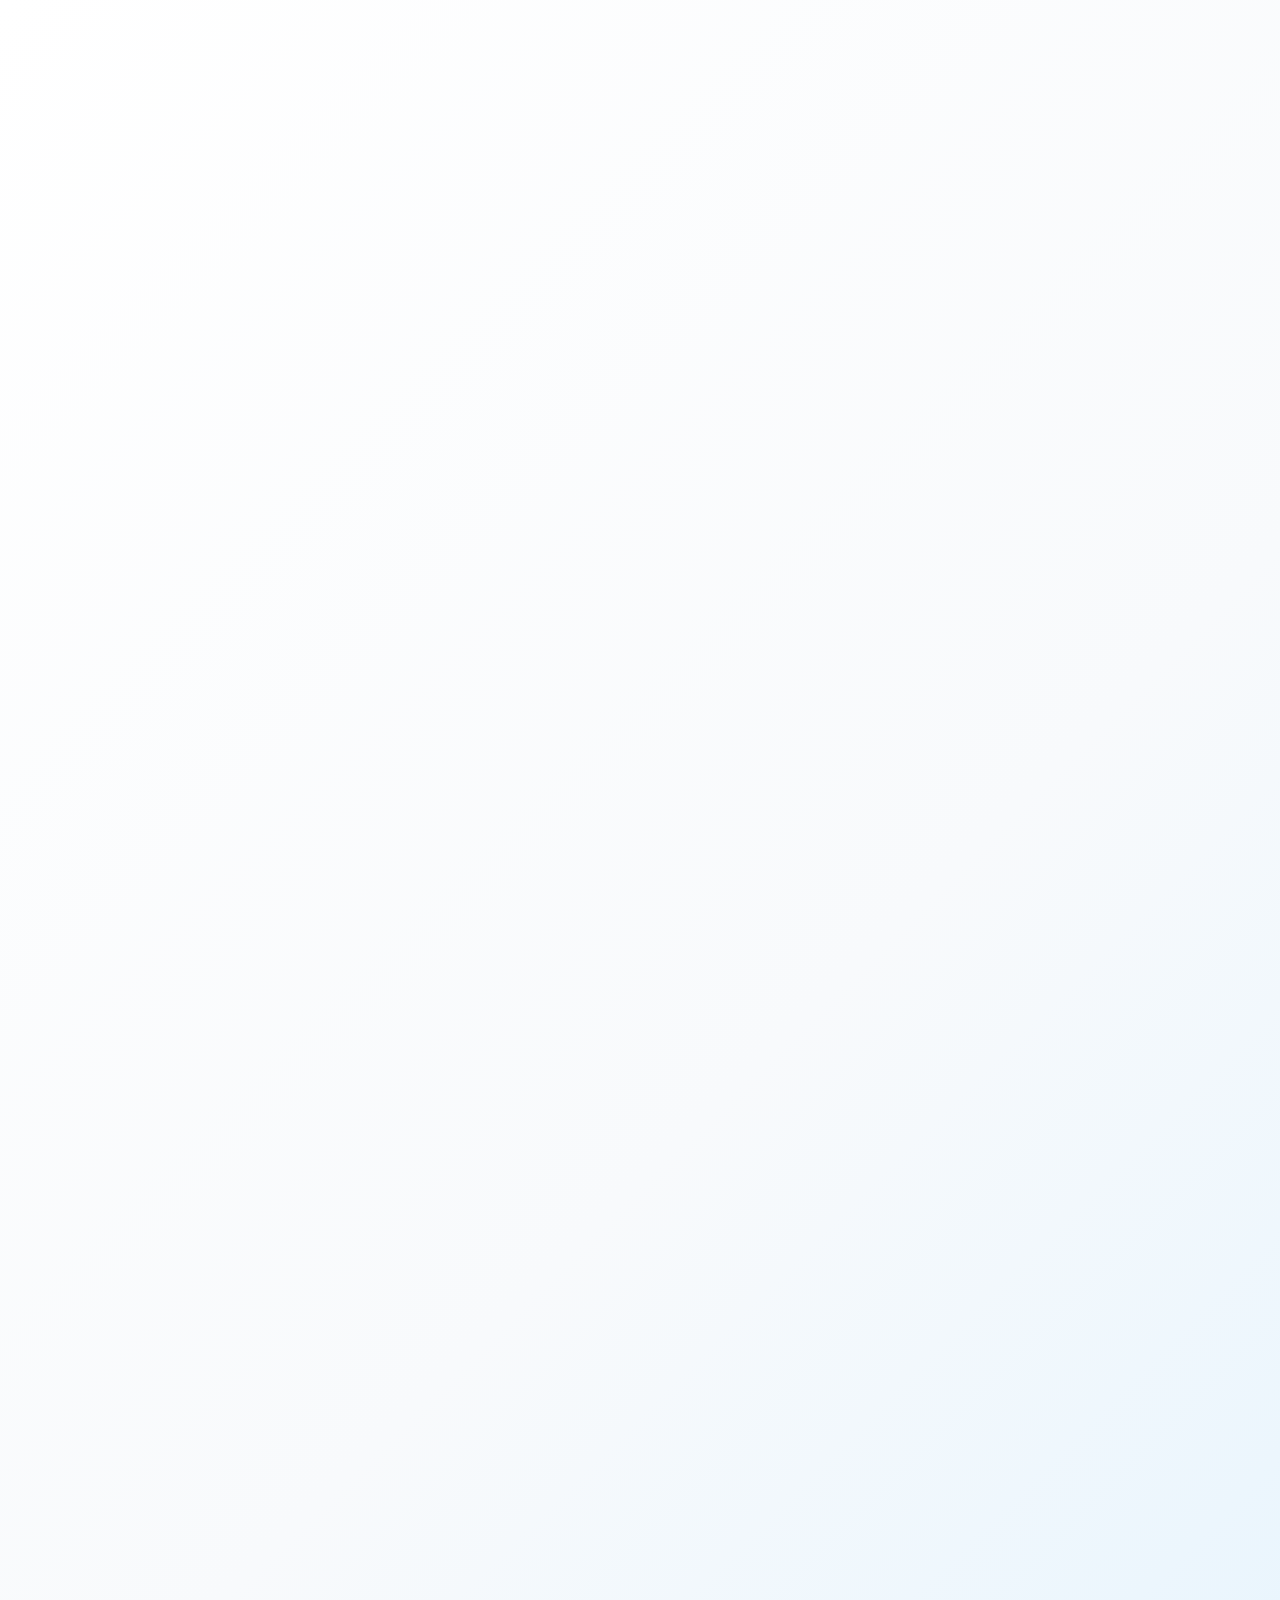
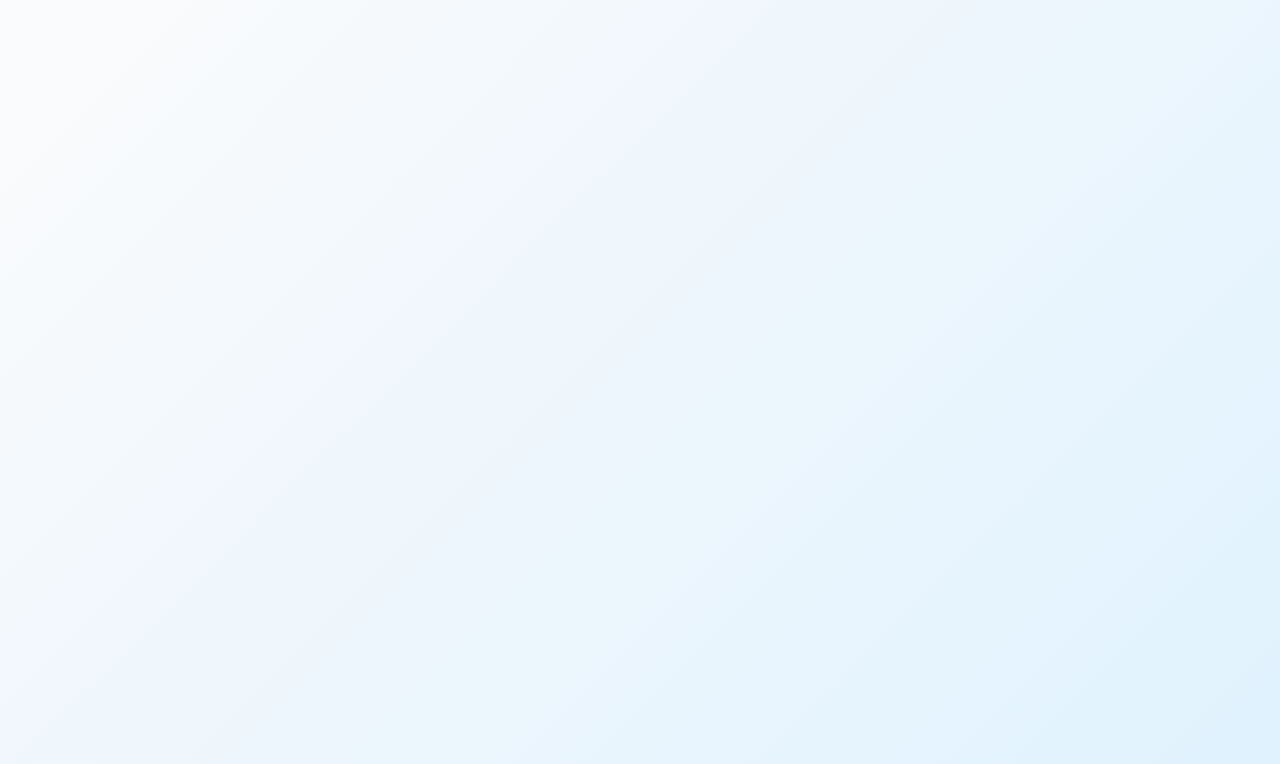
<file: pricing.html>
<!DOCTYPE html>
<html lang="en">
<head>
  <meta charset="UTF-8" />
  <meta name="viewport" content="width=device-width, initial-scale=1.0"/>
  <title>Pricing - ShieldNest</title>
  <link rel="stylesheet" href="CSS/style.css" />
  <link rel="stylesheet" href="CSS/chat.css" />
  <style>
    body {
      opacity: 0;
      animation: fadeIn 0.6s ease-in-out forwards;
    }

    @keyframes fadeIn {
      to {
        opacity: 1;
      }
    }
  </style>

</head>
<body>
  <header>
    <nav class="navbar">
      <div class="logo">🛡️ ShieldNest</div>
      <ul>
        <li><a href="index.html">Home</a></li>
        <li><a href="about.html">About</a></li>
        <li><a href="services.html">Services</a></li>
        <li><a href="pricing.html">Pricing</a></li>
        <li><a href="tools.html">Tools</a></li>
        <li><a href="compliance-checker.html">Compliance</a></li>
        <li><a href="incident-response.html">Emergency</a></li>
        <li><a href="blog.html">Blog</a></li>
        <li><a href="#contact">Contact</a></li>
      </ul>
      <a href="https://wa.me/233539985980" target="_blank" class="whatsapp-btn">WhatsApp Us</a>
    </nav>
  </header>

  <section class="section pricing-section">
    <h2>Our Pricing Plans</h2>
    <div class="pricing-grid">
      <div class="pricing-card">
        <h3>Basic Plan</h3>
        <p class="price">₵200/month</p>
        <ul>
          <li>Monthly Wi-Fi Audit (Nmap)</li>
          <li>Basic Vulnerability Scan (OpenVAS)</li>
          <li>1 Emergency Response (ClamAV)</li>
          <li>2 Remote Support Sessions</li>
          <li>PC Performance Optimization</li>
          <li>30-Min Consultation</li>
        </ul>
      </div>
      <div class="pricing-card featured">
        <h3>Pro Plan</h3>
        <p class="price">₵350/month</p>
        <ul>
          <li>Everything in Basic Plan</li>
          <li>Firewall Setup (pfSense)</li>
          <li>Cybersecurity Workshops</li>
          <li>Weekly Cloud Backups</li>
          <li>Priority Same-Day Support</li>
          <li>Device Setup (Rufus, GParted)</li>]
        </ul>
      </div>
      <div class="pricing-card">
        <h3>Hourly Rate</h3>
        <p class="price">₵75/hour</p>
        <ul>
          <li>One-time Malware Cleanup</li>
          <li>Device Troubleshooting</li>
          <li>Performance Tuning</li>
          <li>System Installation</li>
        </ul>
      </div>
    </div>

    <p style="text-align:center; margin-top: 2rem; color: #facc15;">Note: Onsite visits in Accra incur a ₵50 travel fee per trip.</p>
  </section>

  <footer class="site-footer">
    <p>&copy; 2025 ShieldNest. All rights reserved. |
      <a href="index.html">Home</a> |
      <a href="about.html">About</a> |
      <a href="services.html">Services</a> |
      <a href="pricing.html">Pricing</a> |
      <a href="about.html#mission">Mission & Vision</a>
    </p>
  </footer>

  <div id="stickyCTA">
    <a href="https://wa.me/233539985980" target="_blank">💬 Book a Free Consultation</a>
  </div>

  <script src="js/chat.js"></script>
  <script src="js/whatsapp-integration.js"></script>
</body>
</html>
</file>
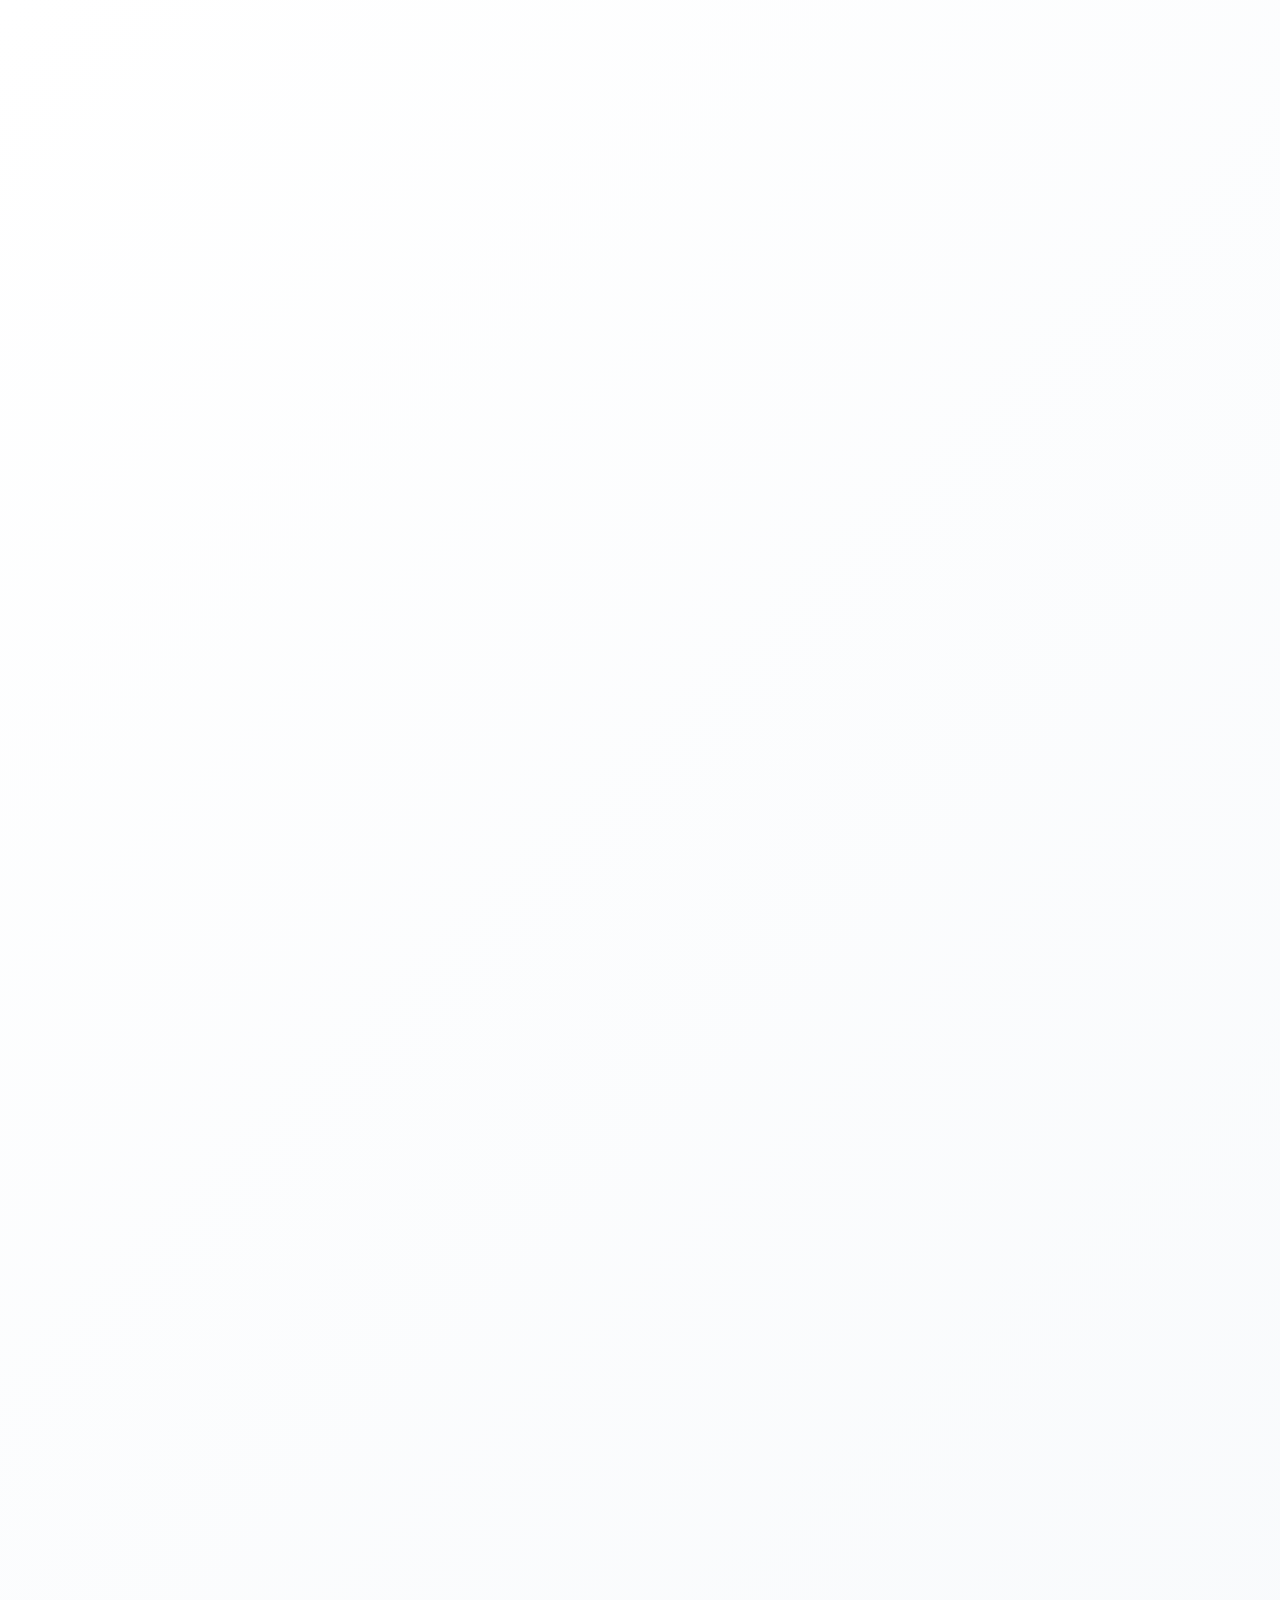
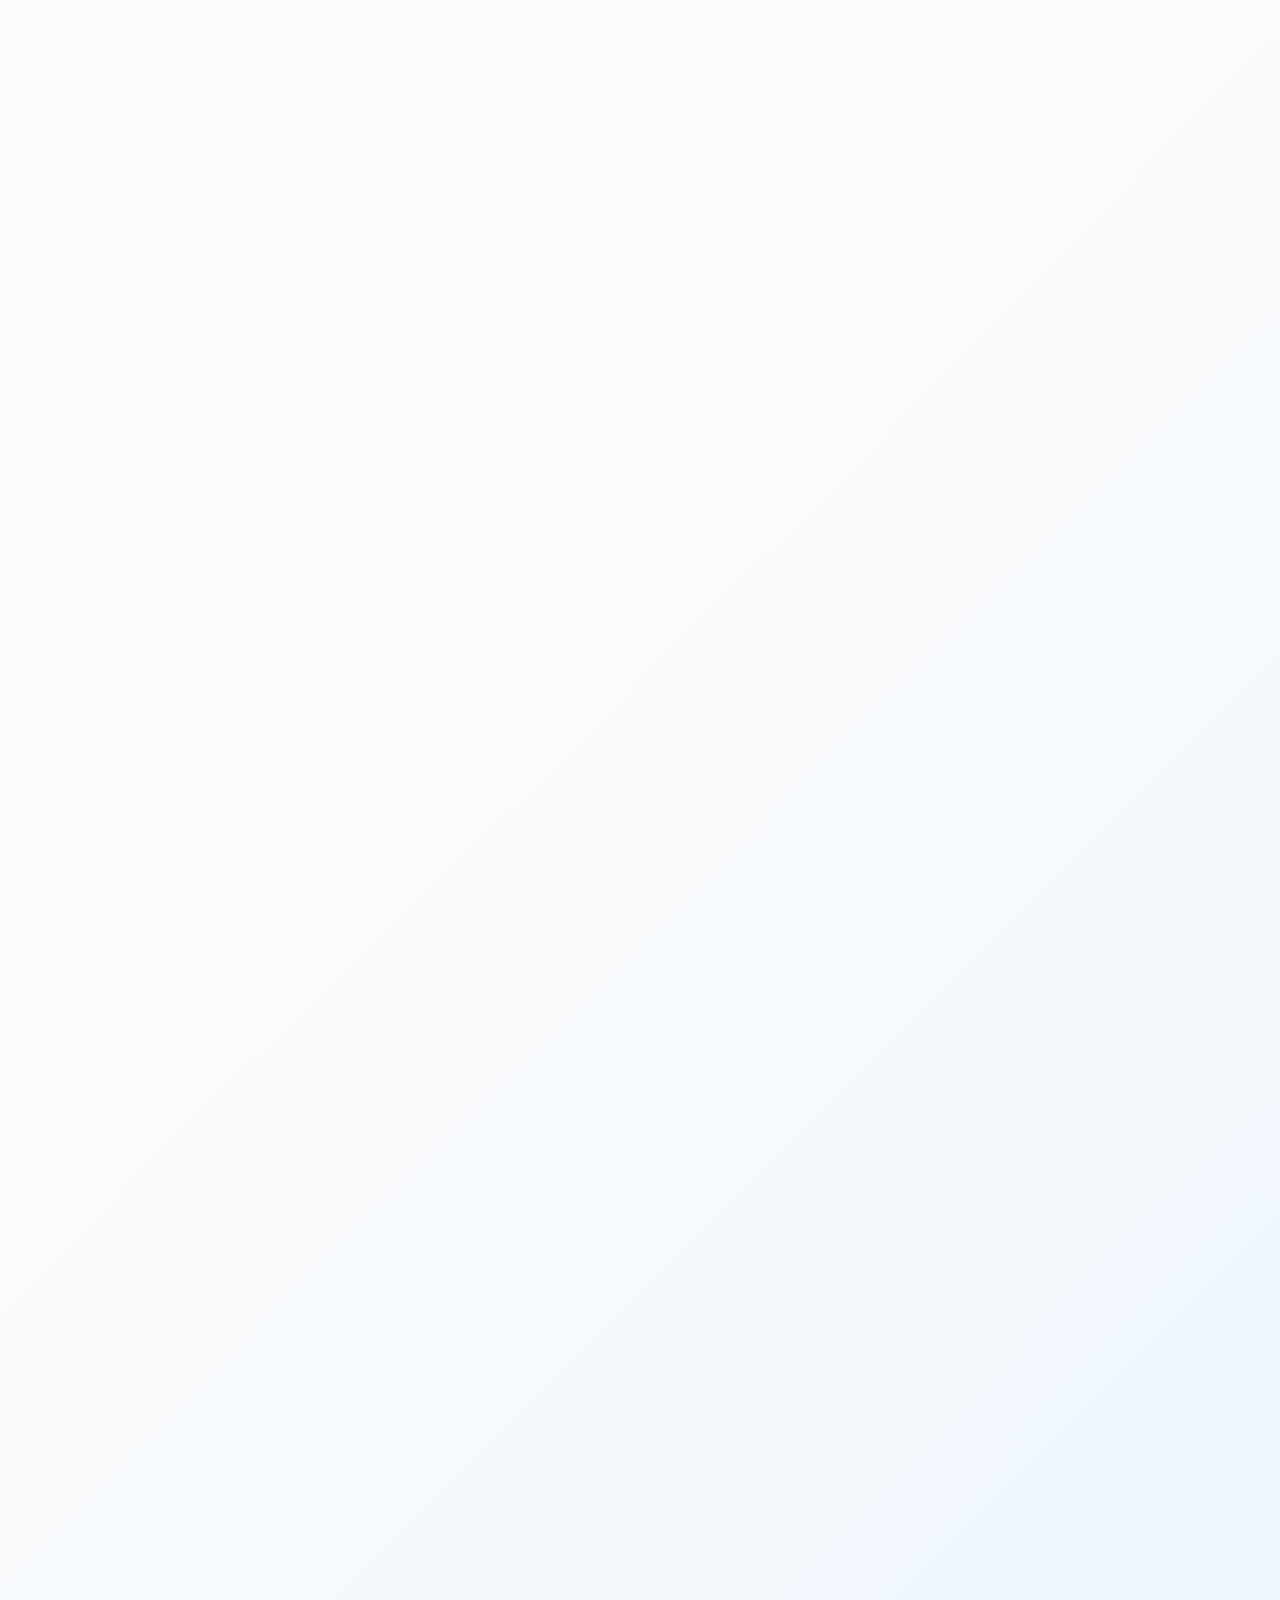
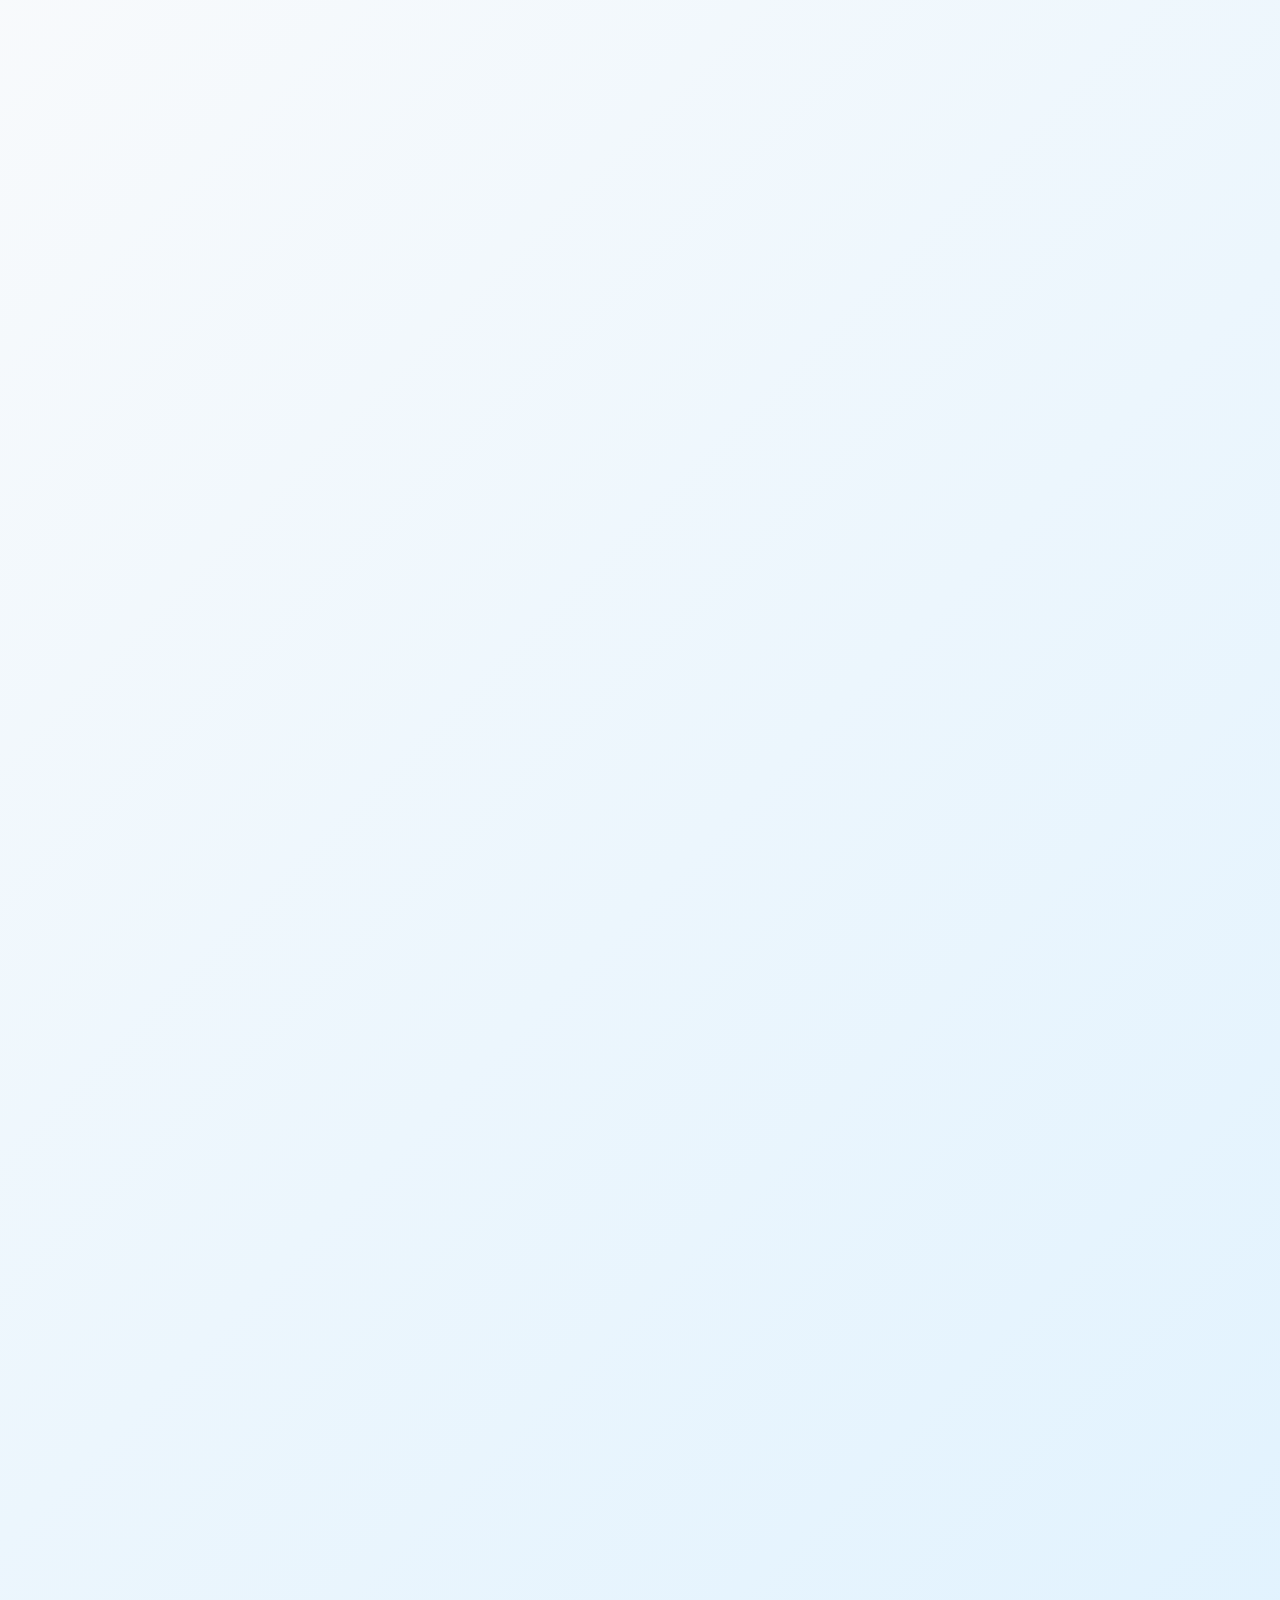
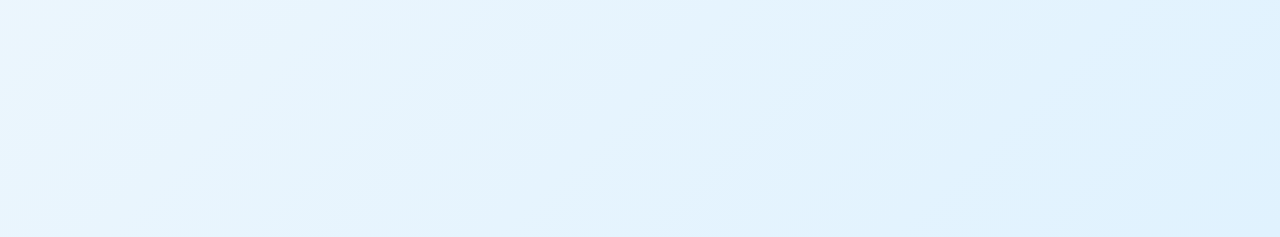
<file: privacy-policy.html>
<!DOCTYPE html>
<html lang="en">
<head>
  <meta charset="UTF-8" />
  <meta name="viewport" content="width=device-width, initial-scale=1.0"/>
  <title>Privacy Policy - ShieldNest</title>
  <link rel="stylesheet" href="CSS/style.css" />
  <link rel="stylesheet" href="CSS/chat.css" />
  <style>
    body {
      opacity: 0;
      animation: fadeIn 0.6s ease-in-out forwards;
    }

    @keyframes fadeIn {
      to {
        opacity: 1;
      }
    }

    .privacy-container {
      max-width: 900px;
      margin: 0 auto;
      padding: 2rem;
      background: rgba(255, 255, 255, 0.9);
      border-radius: 20px;
      backdrop-filter: blur(10px);
      border: 1px solid rgba(59, 130, 246, 0.2);
    }

    .privacy-header {
      text-align: center;
      margin-bottom: 3rem;
      padding: 2rem 0;
      background: linear-gradient(135deg, #3b82f6, #1d4ed8);
      border-radius: 15px;
      color: white;
    }

    .privacy-section {
      margin: 2rem 0;
      padding: 1.5rem;
      background: rgba(248, 250, 252, 0.8);
      border-radius: 15px;
      border-left: 4px solid #3b82f6;
    }

    .privacy-section h3 {
      color: #1d4ed8;
      margin-bottom: 1rem;
      font-size: 1.3rem;
    }

    .privacy-section ul {
      margin: 1rem 0;
      padding-left: 1.5rem;
    }

    .privacy-section li {
      margin: 0.5rem 0;
      color: #64748b;
    }

    .contact-info {
      background: rgba(59, 130, 246, 0.1);
      padding: 1.5rem;
      border-radius: 15px;
      margin: 2rem 0;
    }

    .last-updated {
      text-align: center;
      font-style: italic;
      color: #64748b;
      margin-top: 2rem;
      padding: 1rem;
      background: rgba(248, 250, 252, 0.8);
      border-radius: 10px;
    }
  </style>
</head>
<body>
  <header>
    <nav class="navbar">
      <div class="logo">🛡️ ShieldNest</div>
      <ul>
        <li><a href="index.html">Home</a></li>
        <li><a href="about.html">About</a></li>
        <li><a href="services.html">Services</a></li>
        <li><a href="pricing.html">Pricing</a></li>
        <li><a href="tools.html">Tools</a></li>
        <li><a href="compliance-checker.html">Compliance</a></li>
        <li><a href="incident-response.html">Emergency</a></li>
        <li><a href="blog.html">Blog</a></li>
        <li><a href="#contact">Contact</a></li>
      </ul>
      <a href="https://wa.me/233539985980" target="_blank" class="whatsapp-btn">WhatsApp Us</a>
    </nav>
  </header>

  <div class="privacy-container">
    <div class="privacy-header">
      <h1>🔒 Privacy Policy</h1>
      <p>Your privacy and data protection are our top priorities</p>
    </div>

    <div class="privacy-section">
      <h3>🏛️ Legal Compliance</h3>
      <p>ShieldNest Technologies is committed to protecting your privacy in compliance with:</p>
      <ul>
        <li>Ghana Data Protection Act (Act 843) of 2012</li>
        <li>General Data Protection Regulation (GDPR) where applicable</li>
        <li>Ghana Constitution Article 18(2) on privacy rights</li>
        <li>Data Protection Commission Ghana guidelines</li>
      </ul>
    </div>

    <div class="privacy-section">
      <h3>📊 Information We Collect</h3>
      <p><strong>Personal Information:</strong></p>
      <ul>
        <li>Name and contact details (email, phone number)</li>
        <li>Business information (company name, industry, location)</li>
        <li>Technical information about your systems (for security assessments)</li>
        <li>Communication records (support tickets, consultation notes)</li>
      </ul>
      
      <p><strong>Technical Information:</strong></p>
      <ul>
        <li>Website usage data (pages visited, time spent)</li>
        <li>Device and browser information</li>
        <li>IP addresses and location data</li>
        <li>Security assessment results and vulnerability reports</li>
      </ul>
    </div>

    <div class="privacy-section">
      <h3>🎯 How We Use Your Information</h3>
      <p>We use your personal data for the following legitimate purposes:</p>
      <ul>
        <li><strong>Service Delivery:</strong> Providing cybersecurity services, IT support, and consultations</li>
        <li><strong>Security Assessments:</strong> Conducting vulnerability scans and compliance audits</li>
        <li><strong>Communication:</strong> Responding to inquiries, providing updates, and emergency support</li>
        <li><strong>Legal Compliance:</strong> Meeting regulatory requirements and industry standards</li>
        <li><strong>Service Improvement:</strong> Analyzing usage patterns to enhance our offerings</li>
        <li><strong>Marketing:</strong> Sending relevant security updates and service information (with consent)</li>
      </ul>
    </div>

    <div class="privacy-section">
      <h3>🔐 Data Security Measures</h3>
      <p>We protect your data using industry-standard security measures:</p>
      <ul>
        <li>AES-256 encryption for data at rest</li>
        <li>TLS 1.3 encryption for data in transit</li>
        <li>Multi-factor authentication for system access</li>
        <li>Regular security audits and penetration testing</li>
        <li>Secure data centers in Ghana with 24/7 monitoring</li>
        <li>Staff background checks and confidentiality agreements</li>
        <li>Incident response procedures for data breaches</li>
      </ul>
    </div>

    <div class="privacy-section">
      <h3>🤝 Data Sharing and Third Parties</h3>
      <p>We may share your information only in these limited circumstances:</p>
      <ul>
        <li><strong>Service Providers:</strong> Trusted partners who assist in service delivery (under strict contracts)</li>
        <li><strong>Legal Requirements:</strong> When required by Ghanaian law or court orders</li>
        <li><strong>Security Threats:</strong> To prevent fraud, abuse, or security threats</li>
        <li><strong>Business Transfers:</strong> In case of merger or acquisition (with prior notice)</li>
      </ul>
      <p><strong>We never sell your personal data to third parties.</strong></p>
    </div>

    <div class="privacy-section">
      <h3>⚖️ Your Rights Under Ghana Law</h3>
      <p>Under the Ghana Data Protection Act, you have the right to:</p>
      <ul>
        <li><strong>Access:</strong> Request copies of your personal data we hold</li>
        <li><strong>Rectification:</strong> Correct inaccurate or incomplete information</li>
        <li><strong>Erasure:</strong> Request deletion of your data (where legally permissible)</li>
        <li><strong>Portability:</strong> Receive your data in a structured, machine-readable format</li>
        <li><strong>Objection:</strong> Object to processing for marketing purposes</li>
        <li><strong>Restriction:</strong> Request limitation of processing in certain circumstances</li>
        <li><strong>Complaint:</strong> Lodge complaints with the Data Protection Commission Ghana</li>
      </ul>
    </div>

    <div class="privacy-section">
      <h3>🕒 Data Retention</h3>
      <p>We retain your data for the following periods:</p>
      <ul>
        <li><strong>Active Clients:</strong> Throughout the service relationship plus 7 years for legal compliance</li>
        <li><strong>Consultation Records:</strong> 3 years from last contact</li>
        <li><strong>Technical Assessments:</strong> 5 years for trend analysis and compliance</li>
        <li><strong>Marketing Communications:</strong> Until you unsubscribe or object</li>
        <li><strong>Website Analytics:</strong> 2 years for service improvement</li>
      </ul>
    </div>

    <div class="privacy-section">
      <h3>🍪 Cookies and Tracking</h3>
      <p>Our website uses cookies to:</p>
      <ul>
        <li>Remember your preferences and settings</li>
        <li>Analyze website performance and usage</li>
        <li>Provide live chat functionality</li>
        <li>Enhance security and prevent fraud</li>
      </ul>
      <p>You can control cookies through your browser settings. Disabling cookies may affect website functionality.</p>
    </div>

    <div class="privacy-section">
      <h3>🌍 International Transfers</h3>
      <p>Your data is primarily processed within Ghana. When international transfers are necessary (e.g., cloud services), we ensure:</p>
      <ul>
        <li>Adequate protection measures are in place</li>
        <li>Data Processing Agreements with international standards</li>
        <li>Compliance with Ghana Data Protection Act transfer requirements</li>
        <li>Regular monitoring of international service providers</li>
      </ul>
    </div>

    <div class="privacy-section">
      <h3>🚨 Data Breach Notification</h3>
      <p>In the unlikely event of a data breach, we will:</p>
      <ul>
        <li>Notify the Data Protection Commission Ghana within 72 hours</li>
        <li>Inform affected individuals without undue delay</li>
        <li>Provide clear information about the breach and our response</li>
        <li>Offer assistance and remedial measures where appropriate</li>
        <li>Conduct a thorough investigation and implement preventive measures</li>
      </ul>
    </div>

    <div class="contact-info">
      <h3>📞 Contact Our Data Protection Officer</h3>
      <p>For any privacy-related questions or to exercise your rights:</p>
      <ul>
        <li><strong>Email:</strong> privacy@shieldnest.com.gh</li>
        <li><strong>Phone:</strong> +233 53 998 5980</li>
        <li><strong>Address:</strong> ShieldNest Technologies, Accra, Ghana</li>
        <li><strong>WhatsApp:</strong> <a href="https://wa.me/233539985980" target="_blank">Chat with us</a></li>
      </ul>
      
      <p><strong>Data Protection Commission Ghana:</strong></p>
      <ul>
        <li><strong>Phone:</strong> +233 30 270 4600</li>
        <li><strong>Email:</strong> info@dataprotection.org.gh</li>
        <li><strong>Website:</strong> www.dataprotection.org.gh</li>
      </ul>
    </div>

    <div class="privacy-section">
      <h3>🔄 Policy Updates</h3>
      <p>We may update this privacy policy to reflect:</p>
      <ul>
        <li>Changes in Ghana or international data protection laws</li>
        <li>New services or features we offer</li>
        <li>Feedback from regulators or users</li>
        <li>Best practice developments in cybersecurity</li>
      </ul>
      <p>We will notify you of significant changes via email or website notice at least 30 days in advance.</p>
    </div>

    <div class="last-updated">
      <p><strong>Last Updated:</strong> January 2025</p>
      <p><strong>Effective Date:</strong> January 2025</p>
      <p><strong>Version:</strong> 1.0</p>
    </div>
  </div>

  <footer class="site-footer">
    <p>&copy; 2025 ShieldNest. All rights reserved. |
      <a href="index.html">Home</a> |
      <a href="about.html">About</a> |
      <a href="services.html">Services</a> |
      <a href="pricing.html">Pricing</a> |
      <a href="tools.html">Tools</a> |
      <a href="blog.html">Blog</a> |
      <a href="privacy-policy.html">Privacy Policy</a>
    </p>
  </footer>

  <div id="stickyCTA">
    <a href="https://wa.me/233539985980" target="_blank">💬 Questions about Privacy?</a>
  </div>

  <script src="js/chat.js"></script>
</body>
</html>
</file>
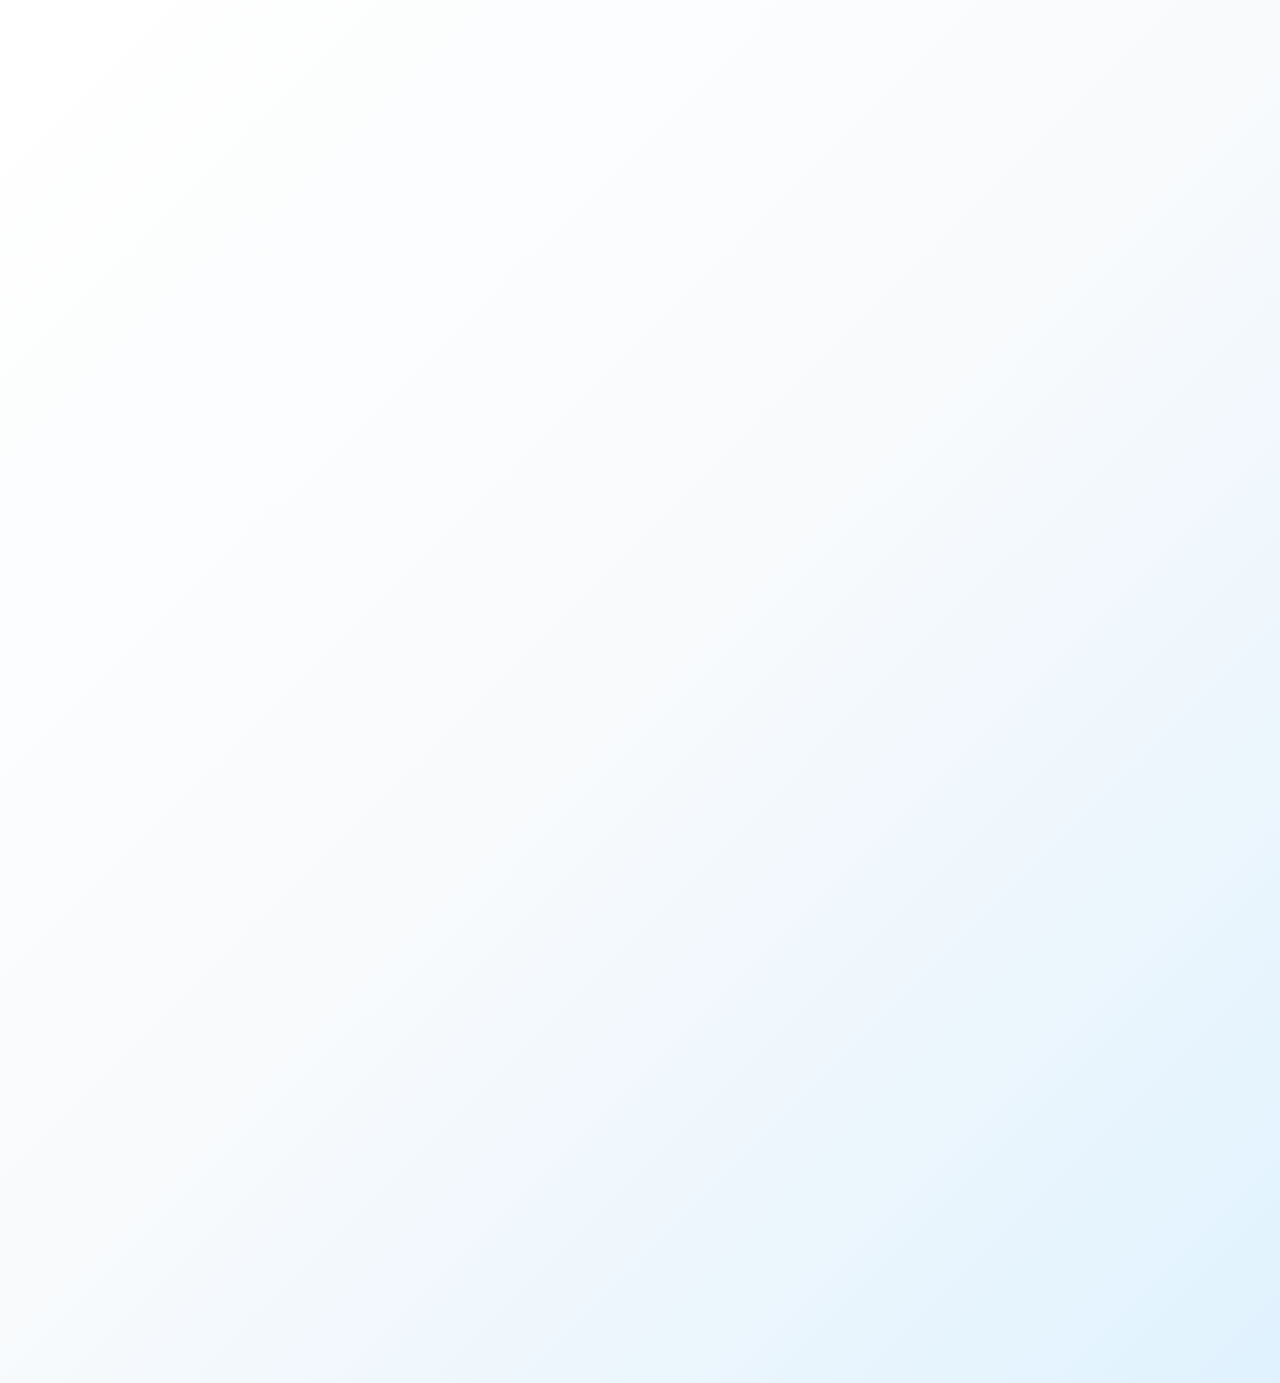
<file: request-service.html>
<!DOCTYPE html>
<html lang="en">
<head>
  <meta charset="UTF-8" />
  <meta name="viewport" content="width=device-width, initial-scale=1.0" />
  <title>Service Request - ShieldNest</title>
  <link rel="stylesheet" href="CSS/style.css" />
  <style>
    body {
      opacity: 0;
      animation: fadeIn 0.6s ease-in-out forwards;
    }

    @keyframes fadeIn {
      to {
        opacity: 1;
      }
    }

    .form-container {
      max-width: 800px;
      margin: 2rem auto;
      padding: 3rem;
      background: rgba(30, 41, 59, 0.8);
      backdrop-filter: blur(10px);
      border: 1px solid rgba(56, 189, 248, 0.2);
      border-radius: 20px;
      box-shadow: 0 8px 32px rgba(0, 0, 0, 0.3);
    }

    .form-step {
      display: none;
    }

    .form-step.active {
      display: block;
      animation: slideIn 0.5s ease-out;
    }

    @keyframes slideIn {
      from {
        opacity: 0;
        transform: translateX(20px);
      }
      to {
        opacity: 1;
        transform: translateX(0);
      }
    }

    .form-progress {
      display: flex;
      justify-content: space-between;
      margin-bottom: 2rem;
    }

    .progress-step {
      width: 30px;
      height: 30px;
      border-radius: 50%;
      background: rgba(56, 189, 248, 0.2);
      display: flex;
      align-items: center;
      justify-content: center;
      color: #cbd5e1;
      font-weight: bold;
      transition: all 0.3s ease;
    }

    .progress-step.active {
      background: #38bdf8;
      color: #0f172a;
    }

    .progress-step.completed {
      background: #22c55e;
      color: white;
    }

    .form-group {
      margin-bottom: 1.5rem;
    }

    .form-group label {
      display: block;
      margin-bottom: 0.5rem;
      color: #facc15;
      font-weight: bold;
    }

    .form-group input,
    .form-group select,
    .form-group textarea {
      width: 100%;
      padding: 1rem;
      border: 1px solid rgba(56, 189, 248, 0.3);
      border-radius: 12px;
      background: rgba(15, 23, 42, 0.8);
      color: #e2e8f0;
      font-size: 1rem;
      transition: all 0.3s ease;
    }

    .form-group input:focus,
    .form-group select:focus,
    .form-group textarea:focus {
      outline: none;
      border-color: #38bdf8;
      box-shadow: 0 0 0 3px rgba(56, 189, 248, 0.1);
    }

    .checkbox-group {
      display: grid;
      grid-template-columns: repeat(auto-fit, minmax(250px, 1fr));
      gap: 1rem;
      margin-top: 1rem;
    }

    .checkbox-item {
      display: flex;
      align-items: center;
      padding: 1rem;
      background: rgba(15, 23, 42, 0.5);
      border-radius: 10px;
      border: 1px solid rgba(56, 189, 248, 0.2);
      transition: all 0.3s ease;
      cursor: pointer;
    }

    .checkbox-item:hover {
      background: rgba(56, 189, 248, 0.1);
      border-color: #38bdf8;
    }

    .checkbox-item input[type="checkbox"] {
      margin-right: 0.5rem;
      width: auto;
    }

    .form-buttons {
      display: flex;
      justify-content: space-between;
      margin-top: 2rem;
    }

    .btn {
      padding: 1rem 2rem;
      border: none;
      border-radius: 12px;
      font-weight: bold;
      cursor: pointer;
      transition: all 0.3s ease;
      font-size: 1rem;
    }

    .btn-primary {
      background: linear-gradient(135deg, #38bdf8, #0ea5e9);
      color: #0f172a;
    }

    .btn-secondary {
      background: rgba(100, 116, 139, 0.5);
      color: #e2e8f0;
    }

    .btn:hover {
      transform: translateY(-2px);
      box-shadow: 0 8px 25px rgba(56, 189, 248, 0.3);
    }

    .urgency-indicator {
      display: flex;
      gap: 1rem;
      margin-top: 1rem;
    }

    .urgency-option {
      flex: 1;
      padding: 1rem;
      text-align: center;
      border: 2px solid transparent;
      border-radius: 10px;
      cursor: pointer;
      transition: all 0.3s ease;
    }

    .urgency-low {
      background: rgba(34, 197, 94, 0.2);
      border-color: rgba(34, 197, 94, 0.3);
    }

    .urgency-medium {
      background: rgba(251, 191, 36, 0.2);
      border-color: rgba(251, 191, 36, 0.3);
    }

    .urgency-high {
      background: rgba(239, 68, 68, 0.2);
      border-color: rgba(239, 68, 68, 0.3);
    }

    .urgency-option.selected {
      border-width: 3px;
      transform: scale(1.05);
    }
  </style>
</head>
<body>
  <nav class="navbar">
    <div class="logo">🛡️ ShieldNest</div>
    <ul>
      <li><a href="index.html">Home</a></li>
      <li><a href="about.html">About</a></li>
      <li><a href="services.html">Services</a></li>
      <li><a href="pricing.html">Pricing</a></li>
    </ul>
  </nav>

  <section class="section">
    <h2>🛡️ Service Request Form</h2>
    <p>Tell us about your cybersecurity and IT needs. We'll get back to you within 24 hours!</p>

    <div class="form-container">
      <div class="form-progress">
        <div class="progress-step active" id="step-1">1</div>
        <div class="progress-step" id="step-2">2</div>
        <div class="progress-step" id="step-3">3</div>
        <div class="progress-step" id="step-4">4</div>
      </div>

      <form id="serviceRequestForm" action="https://getform.io/f/bjjoqzkb" method="POST">
        
        <!-- Step 1: Contact Information -->
        <div class="form-step active" id="form-step-1">
          <h3>📞 Contact Information</h3>
          
          <div class="form-group">
            <label for="fullName">Full Name *</label>
            <input type="text" id="fullName" name="fullName" required>
          </div>

          <div class="form-group">
            <label for="email">Email Address *</label>
            <input type="email" id="email" name="email" required>
          </div>

          <div class="form-group">
            <label for="phone">Phone Number *</label>
            <input type="tel" id="phone" name="phone" required>
          </div>

          <div class="form-group">
            <label for="company">Company/Organization</label>
            <input type="text" id="company" name="company">
          </div>

          <div class="form-group">
            <label for="location">Location (City/Region) *</label>
            <select id="location" name="location" required>
              <option value="">Select your location</option>
              <option value="Accra">Greater Accra</option>
              <option value="Kumasi">Ashanti (Kumasi)</option>
              <option value="Tamale">Northern (Tamale)</option>
              <option value="Cape Coast">Central (Cape Coast)</option>
              <option value="Takoradi">Western (Takoradi)</option>
              <option value="Ho">Volta (Ho)</option>
              <option value="Koforidua">Eastern (Koforidua)</option>
              <option value="Sunyani">Bono (Sunyani)</option>
              <option value="Other">Other</option>
            </select>
          </div>
        </div>

        <!-- Step 2: Service Selection -->
        <div class="form-step" id="form-step-2">
          <h3>🛡️ Services Needed</h3>
          <p>Select all services you're interested in:</p>
          
          <div class="checkbox-group">
            <label class="checkbox-item">
              <input type="checkbox" name="services" value="Security Audit">
              <span>🔍 Cybersecurity Audit</span>
            </label>
            <label class="checkbox-item">
              <input type="checkbox" name="services" value="Malware Removal">
              <span>🦠 Malware Removal</span>
            </label>
            <label class="checkbox-item">
              <input type="checkbox" name="services" value="Firewall Setup">
              <span>🔐 Firewall & Network Setup</span>
            </label>
            <label class="checkbox-item">
              <input type="checkbox" name="services" value="Security Training">
              <span>🧑🏽‍🏫 Security Training</span>
            </label>
            <label class="checkbox-item">
              <input type="checkbox" name="services" value="Backup Recovery">
              <span>💾 Backup & Recovery</span>
            </label>
            <label class="checkbox-item">
              <input type="checkbox" name="services" value="IT Support">
              <span>⚙️ General IT Support</span>
            </label>
            <label class="checkbox-item">
              <input type="checkbox" name="services" value="Device Setup">
              <span>💻 Device Setup & Optimization</span>
            </label>
            <label class="checkbox-item">
              <input type="checkbox" name="services" value="Other">
              <span>➕ Other (specify below)</span>
            </label>
          </div>

          <div class="form-group">
            <label for="otherService">If "Other", please specify:</label>
            <input type="text" id="otherService" name="otherService">
          </div>
        </div>

        <!-- Step 3: Problem Details -->
        <div class="form-step" id="form-step-3">
          <h3>🔍 Problem Details</h3>
          
          <div class="form-group">
            <label for="problemDescription">Describe your current situation/problem *</label>
            <textarea id="problemDescription" name="problemDescription" rows="4" required 
                      placeholder="e.g., My computer is running slowly, I think I have malware..."></textarea>
          </div>

          <div class="form-group">
            <label for="deviceCount">Number of devices affected</label>
            <select id="deviceCount" name="deviceCount">
              <option value="1">1 device</option>
              <option value="2-5">2-5 devices</option>
              <option value="6-10">6-10 devices</option>
              <option value="11-20">11-20 devices</option>
              <option value="20+">More than 20 devices</option>
            </select>
          </div>

          <div class="form-group">
            <label>Urgency Level *</label>
            <div class="urgency-indicator">
              <div class="urgency-option urgency-low" data-urgency="Low">
                <strong>Low</strong><br>
                <small>Can wait a few days</small>
              </div>
              <div class="urgency-option urgency-medium" data-urgency="Medium">
                <strong>Medium</strong><br>
                <small>Need help this week</small>
              </div>
              <div class="urgency-option urgency-high" data-urgency="High">
                <strong>High</strong><br>
                <small>Need help ASAP</small>
              </div>
            </div>
            <input type="hidden" id="urgency" name="urgency" required>
          </div>

          <div class="form-group">
            <label for="budget">Estimated Budget Range</label>
            <select id="budget" name="budget">
              <option value="">Select budget range</option>
              <option value="Under ₵200">Under ₵200</option>
              <option value="₵200 - ₵500">₵200 - ₵500</option>
              <option value="₵500 - ₵1000">₵500 - ₵1,000</option>
              <option value="₵1000 - ₵2000">₵1,000 - ₵2,000</option>
              <option value="Over ₵2000">Over ₵2,000</option>
              <option value="Monthly Plan">Interested in monthly plan</option>
            </select>
          </div>
        </div>

        <!-- Step 4: Preferences & Review -->
        <div class="form-step" id="form-step-4">
          <h3>⚙️ Service Preferences</h3>
          
          <div class="form-group">
            <label for="serviceType">Preferred Service Type</label>
            <select id="serviceType" name="serviceType">
              <option value="Remote">Remote Support (preferred)</option>
              <option value="Onsite">On-site Visit (+₵50 trip fee in Accra)</option>
              <option value="Either">Either option works</option>
            </select>
          </div>

          <div class="form-group">
            <label for="preferredTime">Preferred Contact Time</label>
            <select id="preferredTime" name="preferredTime">
              <option value="Morning">Morning (8am - 12pm)</option>
              <option value="Afternoon">Afternoon (12pm - 5pm)</option>
              <option value="Evening">Evening (5pm - 8pm)</option>
              <option value="Anytime">Anytime</option>
            </select>
          </div>

          <div class="form-group">
            <label for="hearAboutUs">How did you hear about ShieldNest?</label>
            <select id="hearAboutUs" name="hearAboutUs">
              <option value="">Select an option</option>
              <option value="Google Search">Google Search</option>
              <option value="Social Media">Social Media</option>
              <option value="Referral">Friend/Colleague Referral</option>
              <option value="WhatsApp">WhatsApp</option>
              <option value="Other">Other</option>
            </select>
          </div>

          <div class="form-group">
            <label for="additionalNotes">Additional Notes/Questions</label>
            <textarea id="additionalNotes" name="additionalNotes" rows="3" 
                      placeholder="Any special requirements or questions?"></textarea>
          </div>

          <div style="background: rgba(56, 189, 248, 0.1); padding: 1.5rem; border-radius: 10px; margin-top: 2rem;">
            <h4>📋 Request Summary</h4>
            <div id="requestSummary"></div>
          </div>
        </div>

        <div class="form-buttons">
          <button type="button" class="btn btn-secondary" id="prevBtn" onclick="changeStep(-1)">Previous</button>
          <button type="button" class="btn btn-primary" id="nextBtn" onclick="changeStep(1)">Next</button>
          <button type="submit" class="btn btn-primary" id="submitBtn" style="display: none;">Submit Request 🚀</button>
        </div>
      </form>
    </div>
  </section>

  <footer class="site-footer">
    <p>&copy; 2025 ShieldNest. All rights reserved. |
      <a href="index.html">Home</a> |
      <a href="about.html">About</a> |
      <a href="services.html">Services</a> |
      <a href="pricing.html">Pricing</a>
    </p>
  </footer>

  <script>
    let currentStep = 1;
    const totalSteps = 4;

    // Urgency selection
    document.querySelectorAll('.urgency-option').forEach(option => {
      option.addEventListener('click', function() {
        document.querySelectorAll('.urgency-option').forEach(opt => opt.classList.remove('selected'));
        this.classList.add('selected');
        document.getElementById('urgency').value = this.dataset.urgency;
      });
    });

    function changeStep(direction) {
      if (direction === 1 && !validateCurrentStep()) {
        return;
      }

      // Hide current step
      document.getElementById(`form-step-${currentStep}`).classList.remove('active');
      document.getElementById(`step-${currentStep}`).classList.remove('active');
      document.getElementById(`step-${currentStep}`).classList.add('completed');

      // Update step
      currentStep += direction;

      // Show new step
      document.getElementById(`form-step-${currentStep}`).classList.add('active');
      document.getElementById(`step-${currentStep}`).classList.add('active');

      // Update buttons
      updateButtons();

      // Update summary on last step
      if (currentStep === totalSteps) {
        updateSummary();
      }
    }

    function validateCurrentStep() {
      const currentForm = document.getElementById(`form-step-${currentStep}`);
      const requiredFields = currentForm.querySelectorAll('[required]');
      
      for (let field of requiredFields) {
        if (!field.value.trim()) {
          field.focus();
          alert('Please fill in all required fields before continuing.');
          return false;
        }
      }

      if (currentStep === 2) {
        const checkboxes = currentForm.querySelectorAll('input[type="checkbox"]:checked');
        if (checkboxes.length === 0) {
          alert('Please select at least one service.');
          return false;
        }
      }

      return true;
    }

    function updateButtons() {
      const prevBtn = document.getElementById('prevBtn');
      const nextBtn = document.getElementById('nextBtn');
      const submitBtn = document.getElementById('submitBtn');

      prevBtn.style.display = currentStep === 1 ? 'none' : 'block';
      nextBtn.style.display = currentStep === totalSteps ? 'none' : 'block';
      submitBtn.style.display = currentStep === totalSteps ? 'block' : 'none';
    }

    function updateSummary() {
      const summary = document.getElementById('requestSummary');
      const formData = new FormData(document.getElementById('serviceRequestForm'));
      
      const services = [];
      for (let [key, value] of formData.entries()) {
        if (key === 'services') {
          services.push(value);
        }
      }

      summary.innerHTML = `
        <p><strong>Name:</strong> ${formData.get('fullName')}</p>
        <p><strong>Email:</strong> ${formData.get('email')}</p>
        <p><strong>Location:</strong> ${formData.get('location')}</p>
        <p><strong>Services:</strong> ${services.join(', ')}</p>
        <p><strong>Urgency:</strong> ${formData.get('urgency')}</p>
        <p><strong>Budget:</strong> ${formData.get('budget') || 'Not specified'}</p>
      `;
    }

    // Form submission
    document.getElementById('serviceRequestForm').addEventListener('submit', function(e) {
      e.preventDefault();
      
      // Show loading state
      document.getElementById('submitBtn').innerHTML = 'Sending Request... ⏳';
      document.getElementById('submitBtn').disabled = true;

      // Submit form
      fetch(this.action, {
        method: 'POST',
        body: new FormData(this)
      }).then(response => {
        if (response.ok) {
          alert('🎉 Your service request has been submitted successfully! We\'ll contact you within 24 hours.');
          window.location.href = 'index.html';
        } else {
          throw new Error('Network response was not ok');
        }
      }).catch(error => {
        alert('❌ There was an error submitting your request. Please try again or contact us directly via WhatsApp.');
        document.getElementById('submitBtn').innerHTML = 'Submit Request 🚀';
        document.getElementById('submitBtn').disabled = false;
      });
    });

    // Initialize
    updateButtons();
  </script>
</body>
</html>
</file>
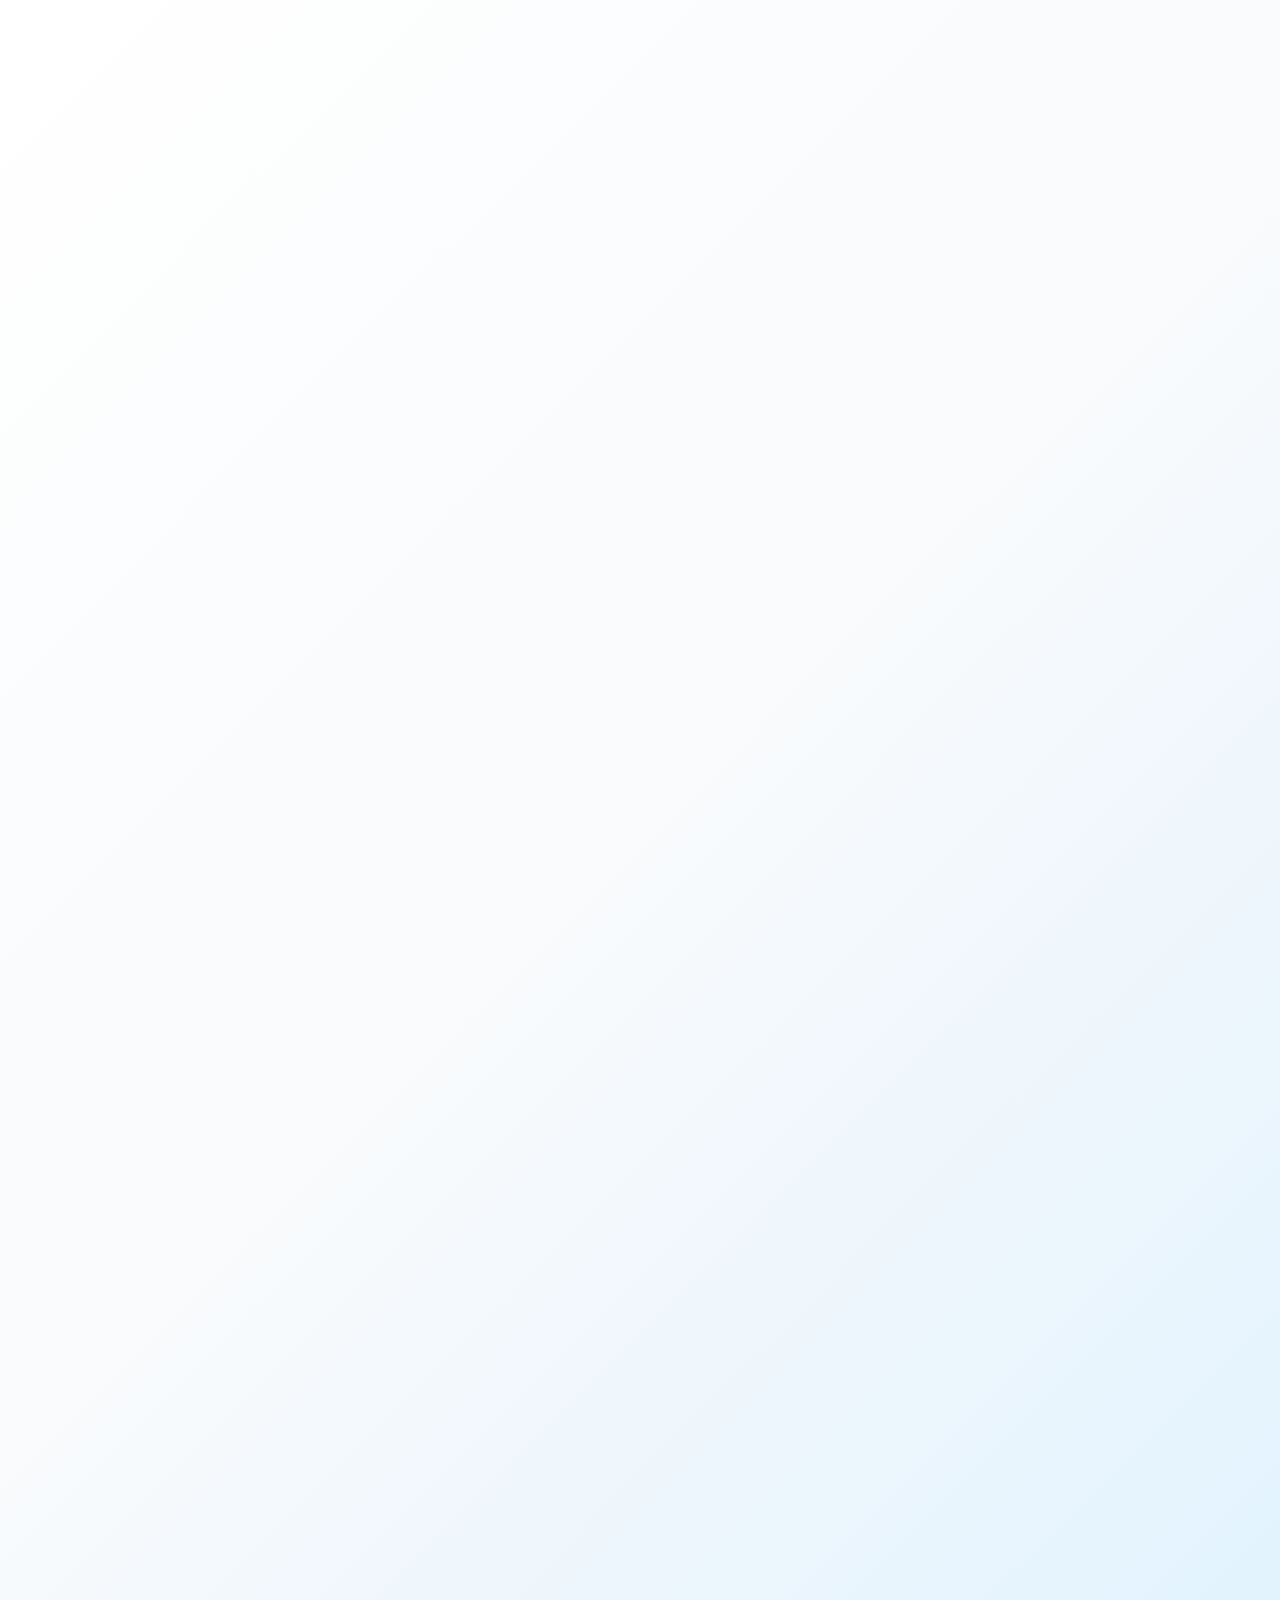
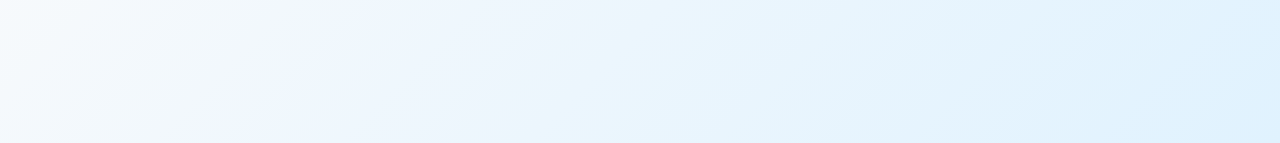
<file: services.html>
<!DOCTYPE html>
<html lang="en">
<head>
  <meta charset="UTF-8" />
  <meta name="viewport" content="width=device-width, initial-scale=1.0"/>
  <title>Our Services - ShieldNest</title>
  <link rel="stylesheet" href="CSS/style.css" />
  <link rel="stylesheet" href="CSS/chat.css" />
  <style>
    body {
      opacity: 0;
      animation: fadeIn 0.6s ease-in-out forwards;
    }

    @keyframes fadeIn {
      to {
        opacity: 1;
      }
    }
  </style>

</head>
<body>
  <header>
    <nav class="navbar">
      <div class="logo">🛡️ ShieldNest</div>
      <ul>
        <li><a href="index.html">Home</a></li>
        <li><a href="about.html">About</a></li>
        <li><a href="services.html">Services</a></li>
        <li><a href="pricing.html">Pricing</a></li>
        <li><a href="tools.html">Tools</a></li>
        <li><a href="compliance-checker.html">Compliance</a></li>
        <li><a href="incident-response.html">Emergency</a></li>
        <li><a href="blog.html">Blog</a></li>
        <li><a href="#contact">Contact</a></li>
      </ul>
      <a href="https://wa.me/233539985980" target="_blank" class="whatsapp-btn">WhatsApp Us</a>
    </nav>
  </header>

  <section class="section services-section">
    <h2>Our Services</h2>
    <div class="services-grid">
      <div class="service-card">
        <h3>Cybersecurity Audits</h3>
        <p>Identify weak points in your system and Wi-Fi network using tools like Nmap and OpenVAS.</p>
      </div>
      <div class="service-card">
        <h3>Malware Removal</h3>
        <p>We clean infected devices using ClamAV and Sysinternals tools, restoring safety and performance.</p>
      </div>
      <div class="service-card">
        <h3>Firewall Setup</h3>
        <p>Configure robust firewalls using pfSense to prevent unauthorized access to your network.</p>
      </div>
      <div class="service-card">
        <h3>Cybersecurity Training</h3>
        <p>Interactive online workshops teaching password hygiene, phishing detection, and 2FA.</p>
      </div>
      <div class="service-card">
        <h3>Remote IT Support</h3>
        <p>Fix system slowdowns, printer issues, and connectivity problems via tools like Wireshark.</p>
      </div>
      <div class="service-card">
        <h3>Device Setup</h3>
        <p>We install and configure OS, partition drives, and optimize performance for new systems.</p>
      </div>
    </div>

    <div style="text-align: center; margin-top: 3rem;">
      <a href="request-service.html" class="btn-primary" style="display: inline-block; padding: 1rem 2rem; text-decoration: none; border-radius: 12px; background: linear-gradient(135deg, #38bdf8, #0ea5e9); color: #0f172a; font-weight: bold;">
        🛡️ Request These Services Now
      </a>
    </div>
  </section>

  <footer class="site-footer">
    <p>&copy; 2025 ShieldNest. All rights reserved. |
      <a href="index.html">Home</a> |
      <a href="about.html">About</a> |
      <a href="services.html">Services</a> |
      <a href="pricing.html">Pricing</a> |
      <a href="about.html#mission">Mission & Vision</a>
    </p>
  </footer>

  <div id="stickyCTA">
    <a href="https://wa.me/233539985980" target="_blank">💬 Book a Free Consultation</a>
  </div>

  <script src="js/chat.js"></script>
  <script src="js/whatsapp-integration.js"></script>
</body>
</html>
</file>
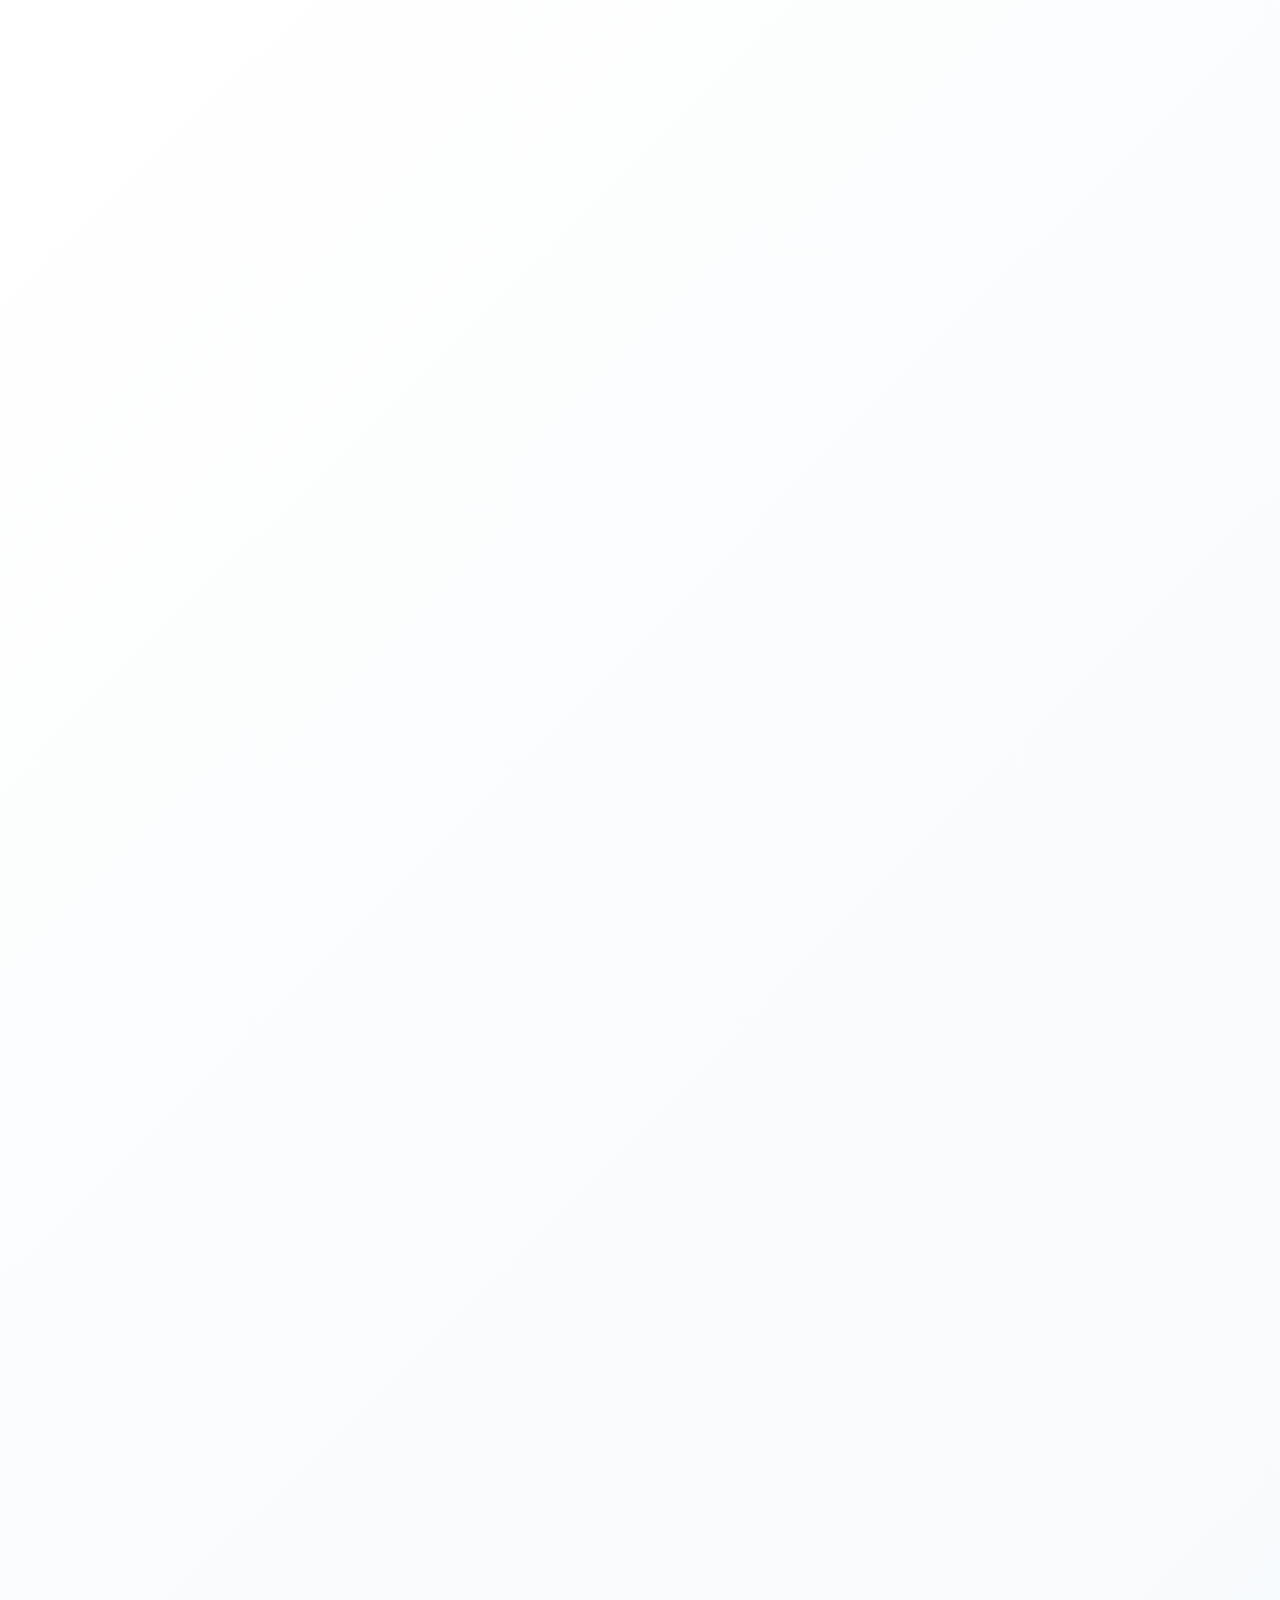
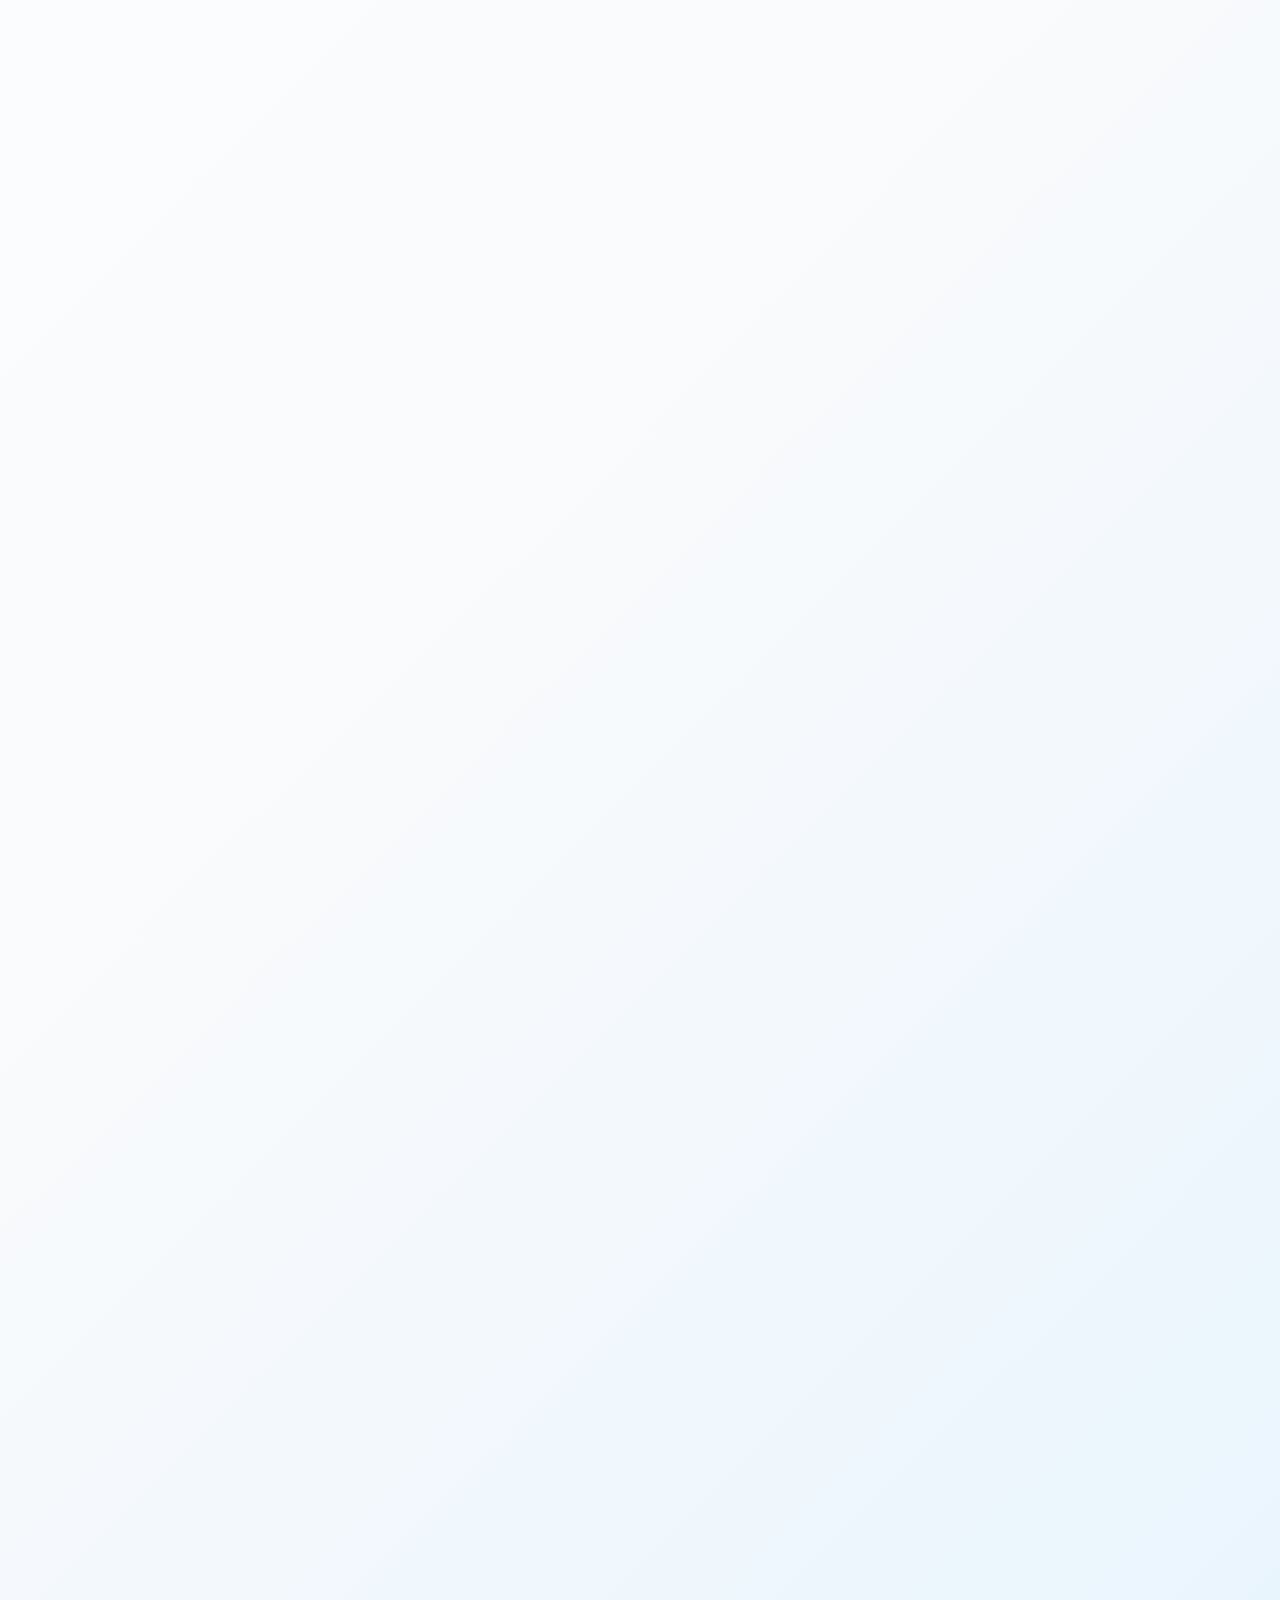
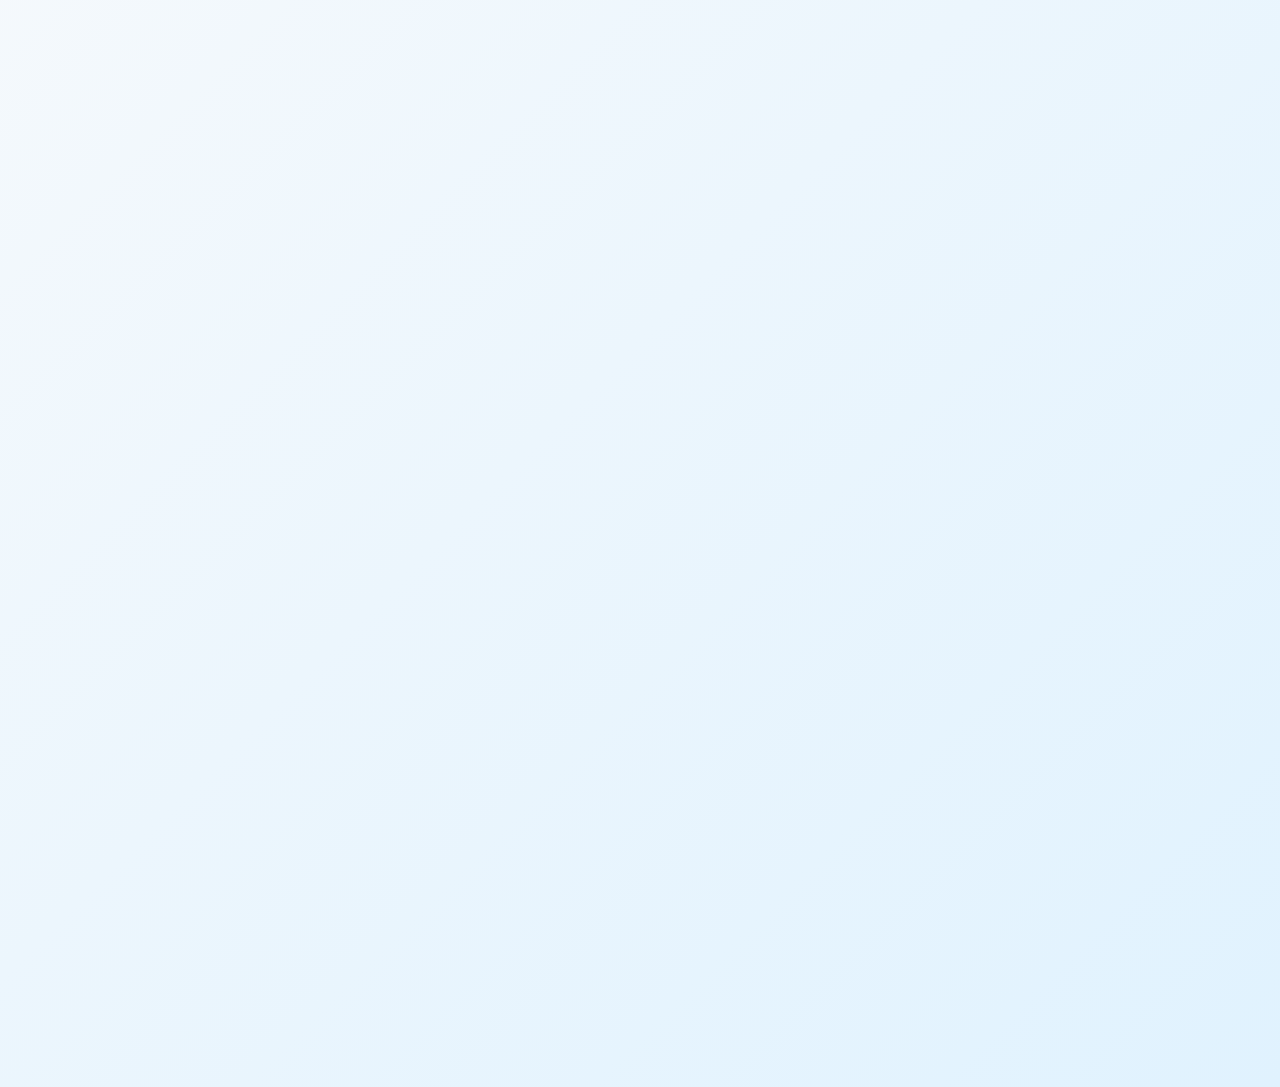
<file: tools.html>
<!DOCTYPE html>
<html lang="en">
<head>
  <meta charset="UTF-8">
  <meta name="viewport" content="width=device-width, initial-scale=1.0">
  <meta name="description" content="Free cybersecurity tools and resources from ShieldNest - Password generators, security scanners, and compliance checkers">
  <title>Cybersecurity Tools | ShieldNest</title>
  <link rel="stylesheet" href="CSS/style.css">
  <link href="https://fonts.googleapis.com/css2?family=Orbitron&display=swap" rel="stylesheet">
  <style>
    body {
      opacity: 0;
      animation: fadeIn 0.6s ease-in-out forwards;
    }

    @keyframes fadeIn {
      to {
        opacity: 1;
      }
    }
  </style>
</head>
<body>
  <header>
    <nav class="navbar">
      <div class="logo">🛡️ ShieldNest</div>
      <ul>
        <li><a href="index.html">Home</a></li>
        <li><a href="about.html">About</a></li>
        <li><a href="services.html">Services</a></li>
        <li><a href="pricing.html">Pricing</a></li>
        <li><a href="tools.html">Tools</a></li>
        <li><a href="compliance-checker.html">Compliance</a></li>
        <li><a href="incident-response.html">Emergency</a></li>
        <li><a href="blog.html">Blog</a></li>
      </ul>
      <a href="https://wa.me/233539985980" target="_blank" class="whatsapp-btn">WhatsApp Us</a>
    </nav>
  </header>

  <section class="hero" style="padding: 4rem 2rem;">
    <h1>🛠️ Cybersecurity Tools & Resources</h1>
    <p>Free tools and resources to help you assess and improve your cybersecurity posture.</p>
  </section>

  <!-- Tools Section -->
  <section id="tools" class="section tools-section">
    <div class="services-grid">
      <div class="tool-card">
        <div style="font-size: 3rem; margin-bottom: 1rem; text-align: center;">📋</div>
        <h3>Compliance Checker</h3>
        <p>Assess your business compliance with Ghana's Data Protection Act and international cybersecurity standards.</p>
        <a href="compliance-checker.html" class="btn-primary" style="display: inline-block; margin-top: 1rem;">Check Compliance</a>
      </div>

      <div class="tool-card">
        <div style="font-size: 3rem; margin-bottom: 1rem; text-align: center;">🚨</div>
        <h3>Emergency Response Guide</h3>
        <p>Step-by-step incident response procedures for common cybersecurity emergencies and data breaches.</p>
        <a href="incident-response.html" class="btn-primary" style="display: inline-block; margin-top: 1rem;">Emergency Help</a>
      </div>

      <div class="tool-card">
        <div style="font-size: 3rem; margin-bottom: 1rem; text-align: center;">🔐</div>
        <h3>Password Generator</h3>
        <p>Generate strong, secure passwords with customizable length and character requirements.</p>
        <div style="margin-top: 1rem;">
          <label for="password-length">Password Length: <span id="length-display">12</span></label>
          <input type="range" id="password-length" min="8" max="50" value="12" style="width: 100%; margin: 0.5rem 0;">
          
          <label style="display: block; margin: 0.5rem 0;">
            <input type="checkbox" id="include-uppercase" checked> Include Uppercase Letters
          </label>
          <label style="display: block; margin: 0.5rem 0;">
            <input type="checkbox" id="include-lowercase" checked> Include Lowercase Letters
          </label>
          <label style="display: block; margin: 0.5rem 0;">
            <input type="checkbox" id="include-numbers" checked> Include Numbers
          </label>
          <label style="display: block; margin: 0.5rem 0;">
            <input type="checkbox" id="include-symbols" checked> Include Symbols
          </label>
          
          <button onclick="generatePassword()" class="btn-primary" style="width: 100%; margin-top: 1rem;">Generate Password</button>
          <input type="text" id="generated-password" readonly style="margin-top: 1rem;" placeholder="Generated password will appear here">
          <button onclick="copyPassword()" class="btn-primary" style="width: 100%; margin-top: 0.5rem;">Copy Password</button>
          <div id="copy-status" style="margin-top: 0.5rem; color: #22c55e;"></div>
        </div>
      </div>

      <div class="tool-card">
        <div style="font-size: 3rem; margin-bottom: 1rem; text-align: center;">📊</div>
        <h3>Security Assessment Quiz</h3>
        <p>Quick 10-question assessment to evaluate your current cybersecurity knowledge and practices.</p>
        <div id="quiz-container" style="margin-top: 1rem;">
          <div id="quiz-question" style="margin-bottom: 1rem; font-weight: bold;">Click Start Quiz to begin</div>
          <div id="quiz-options" style="margin-bottom: 1rem;"></div>
          <button onclick="startQuiz()" id="quiz-start-btn" class="btn-primary" style="width: 100%;">Start Quiz</button>
          <div id="quiz-progress" style="margin-top: 1rem; text-align: center;"></div>
          <div id="quiz-results" style="margin-top: 1rem; display: none;"></div>
        </div>
      </div>

      <div class="tool-card">
        <div style="font-size: 3rem; margin-bottom: 1rem; text-align: center;">✅</div>
        <h3>Security Checklist</h3>
        <p>Comprehensive checklist to ensure your systems meet basic cybersecurity requirements.</p>
        <div id="security-checklist" style="margin-top: 1rem;">
          <form id="checklistForm">
            <label style="display: block; margin: 1rem 0; padding: 1rem; background: rgba(248, 250, 252, 0.8); border-radius: 10px; cursor: pointer;">
              <input type="checkbox" name="checklist" value="firewall"> Firewall enabled and properly configured
            </label>
            <label style="display: block; margin: 1rem 0; padding: 1rem; background: rgba(248, 250, 252, 0.8); border-radius: 10px; cursor: pointer;">
              <input type="checkbox" name="checklist" value="antivirus"> Antivirus software installed and updated
            </label>
            <label style="display: block; margin: 1rem 0; padding: 1rem; background: rgba(248, 250, 252, 0.8); border-radius: 10px; cursor: pointer;">
              <input type="checkbox" name="checklist" value="updates"> Operating system and software regularly updated
            </label>
            <label style="display: block; margin: 1rem 0; padding: 1rem; background: rgba(248, 250, 252, 0.8); border-radius: 10px; cursor: pointer;">
              <input type="checkbox" name="checklist" value="backup"> Regular data backups performed and tested
            </label>
            <label style="display: block; margin: 1rem 0; padding: 1rem; background: rgba(248, 250, 252, 0.8); border-radius: 10px; cursor: pointer;">
              <input type="checkbox" name="checklist" value="passwords"> Strong password policy implemented
            </label>
            <label style="display: block; margin: 1rem 0; padding: 1rem; background: rgba(248, 250, 252, 0.8); border-radius: 10px; cursor: pointer;">
              <input type="checkbox" name="checklist" value="mfa"> Multi-factor authentication enabled
            </label>
            <label style="display: block; margin: 1rem 0; padding: 1rem; background: rgba(248, 250, 252, 0.8); border-radius: 10px; cursor: pointer;">
              <input type="checkbox" name="checklist" value="training"> Employee cybersecurity training provided
            </label>
            <label style="display: block; margin: 1rem 0; padding: 1rem; background: rgba(248, 250, 252, 0.8); border-radius: 10px; cursor: pointer;">
              <input type="checkbox" name="checklist" value="incident"> Incident response plan documented
            </label>
            <button type="button" onclick="evaluateChecklist()" class="btn-primary" style="width: 100%; margin-top: 1rem;">Evaluate Security Level</button>
          </form>
          <div id="checklist-results" style="margin-top: 1rem; display: none;"></div>
        </div>
      </div>

      <div class="tool-card">
        <div style="font-size: 3rem; margin-bottom: 1rem; text-align: center;">🌐</div>
        <h3>Network Security Tips</h3>
        <p>Essential tips and best practices for securing your home or business network.</p>
        <div style="margin-top: 1rem; text-align: left;">
          <ul style="list-style-type: none; padding: 0;">
            <li style="margin: 0.5rem 0; padding: 0.5rem; background: rgba(248, 250, 252, 0.8); border-radius: 8px;">🔒 Use WPA3 encryption for Wi-Fi</li>
            <li style="margin: 0.5rem 0; padding: 0.5rem; background: rgba(248, 250, 252, 0.8); border-radius: 8px;">📶 Change default router passwords</li>
            <li style="margin: 0.5rem 0; padding: 0.5rem; background: rgba(248, 250, 252, 0.8); border-radius: 8px;">🚫 Disable WPS (Wi-Fi Protected Setup)</li>
            <li style="margin: 0.5rem 0; padding: 0.5rem; background: rgba(248, 250, 252, 0.8); border-radius: 8px;">🔄 Regular firmware updates</li>
            <li style="margin: 0.5rem 0; padding: 0.5rem; background: rgba(248, 250, 252, 0.8); border-radius: 8px;">👤 Create guest network for visitors</li>
          </ul>
        </div>
      </div>
    </div>
  </section>

  <!-- Call to Action -->
  <section class="section" style="text-align: center; background: rgba(59, 130, 246, 0.05); border-radius: 25px; border: 1px solid rgba(59, 130, 246, 0.1);">
    <h2 style="color: #3b82f6; margin-bottom: 2rem;">Need Professional Cybersecurity Help?</h2>
    <p style="font-size: 1.2rem; color: #64748b; margin-bottom: 2rem;">
      While these tools provide a good starting point, professional cybersecurity assessment and implementation ensure comprehensive protection.
    </p>
    <div style="display: flex; justify-content: center; gap: 1rem; flex-wrap: wrap;">
      <a href="services.html" class="btn-primary">View Our Services</a>
      <a href="https://wa.me/233539985980" target="_blank" class="btn-primary">Get Professional Assessment</a>
    </div>
  </section>

  <!-- Footer -->
  <footer class="site-footer">
    <p>&copy; 2025 ShieldNest. All rights reserved. |
      <a href="index.html">Home</a> |
      <a href="about.html">About</a> |
      <a href="services.html">Services</a> |
      <a href="pricing.html">Pricing</a> |
      <a href="tools.html">Tools</a> |
      <a href="blog.html">Blog</a> |
      <a href="privacy-policy.html">Privacy Policy</a>
    </p>
  </footer>

  <div id="stickyCTA">
    <a href="https://wa.me/233539985980" target="_blank">💬 Get Free Security Consultation</a>
  </div>

  <script src="js/tools.js"></script>
  <script src="js/main.js"></script>
</body>
</html>
</file>
<file: CSS/style.css>
/* css/style.css */
* {
  margin: 0;
  padding: 0;
  box-sizing: border-box;
}

body {
  font-family: 'Orbitron', sans-serif;
  background: linear-gradient(135deg, #ffffff 0%, #f8fafc 50%, #e0f2fe 100%);
  color: #1e293b;
  line-height: 1.6;
  overflow-x: hidden;
  min-height: 100vh;
  display: flex;
  flex-direction: column;
}

/* Scrollbar Styling */
::-webkit-scrollbar {
  width: 8px;
}

::-webkit-scrollbar-track {
  background: #f1f5f9;
}

::-webkit-scrollbar-thumb {
  background: linear-gradient(to bottom, #3b82f6, #1d4ed8);
  border-radius: 4px;
}

::-webkit-scrollbar-thumb:hover {
  background: linear-gradient(to bottom, #1d4ed8, #1e40af);
}

/* Enhanced Navbar */
.navbar {
  display: flex;
  justify-content: space-between;
  align-items: center;
  background: rgba(255, 255, 255, 0.95);
  backdrop-filter: blur(10px);
  padding: 1rem 2rem;
  position: sticky;
  top: 0;
  z-index: 1000;
  border-bottom: 1px solid rgba(59, 130, 246, 0.2);
  box-shadow: 0 2px 10px rgba(59, 130, 246, 0.1);
  transition: all 0.3s ease;
  min-height: 70px;
  flex-wrap: wrap;
}

.mobile-menu-btn {
  display: none;
}

.navbar:hover {
  background: rgba(255, 255, 255, 0.98);
  border-bottom-color: rgba(59, 130, 246, 0.4);
}

.navbar ul {
  list-style: none;
  display: flex;
  gap: 2rem;
}

.navbar a {
  color: #475569;
  text-decoration: none;
  position: relative;
  padding: 0.5rem 0;
  transition: all 0.3s ease;
  font-weight: 500;
}

.navbar a::after {
  content: '';
  position: absolute;
  bottom: 0;
  left: 0;
  width: 0;
  height: 2px;
  background: linear-gradient(90deg, #3b82f6, #1d4ed8);
  transition: width 0.3s ease;
}

.navbar a:hover {
  color: #3b82f6;
  transform: translateY(-2px);
}

.navbar a:hover::after {
  width: 100%;
}

.logo {
  font-size: 1.8rem;
  font-weight: bold;
  background: linear-gradient(135deg, #3b82f6, #1d4ed8, #0ea5e9);
  background-clip: text;
  -webkit-background-clip: text;
  -webkit-text-fill-color: transparent;
  animation: glow 2s ease-in-out infinite alternate;
}

@keyframes glow {
  from {
    filter: drop-shadow(0 0 5px rgba(59, 130, 246, 0.3));
  }
  to {
    filter: drop-shadow(0 0 15px rgba(59, 130, 246, 0.6));
  }
}

/* Enhanced Hero Section */
.hero {
  text-align: center;
  padding: 8rem 2rem;
  background: 
    linear-gradient(135deg, rgba(59, 130, 246, 0.85) 0%, rgba(29, 78, 216, 0.9) 50%, rgba(14, 165, 233, 0.85) 100%),
    url('https://images.unsplash.com/photo-1550751827-4bd374c3f58b?ixlib=rb-4.0.3&auto=format&fit=crop&w=1920&q=80') center/cover no-repeat;
  position: relative;
  overflow: hidden;
  min-height: 70vh;
  display: flex;
  flex-direction: column;
  justify-content: center;
  align-items: center;
}

.hero::before {
  content: '';
  position: absolute;
  top: 0;
  left: 0;
  right: 0;
  bottom: 0;
  background: url('data:image/svg+xml,<svg xmlns="http://www.w3.org/2000/svg" viewBox="0 0 1000 1000"><polygon fill="%233b82f608" points="0,1000 1000,0 1000,1000"/></svg>');
  animation: float 6s ease-in-out infinite;
}

/* Particle Background Effect */
.hero::after {
  content: '';
  position: absolute;
  top: 0;
  left: 0;
  width: 100%;
  height: 100%;
  background-image: 
    radial-gradient(2px 2px at 20px 30px, rgba(59, 130, 246, 0.2), transparent),
    radial-gradient(2px 2px at 40px 70px, rgba(14, 165, 233, 0.2), transparent),
    radial-gradient(1px 1px at 90px 40px, rgba(37, 99, 235, 0.2), transparent),
    radial-gradient(1px 1px at 130px 80px, rgba(29, 78, 216, 0.2), transparent);
  background-repeat: repeat;
  background-size: 150px 150px;
  animation: particleFloat 20s linear infinite;
  pointer-events: none;
}

@keyframes float {
  0%, 100% { transform: translateY(0px) rotate(0deg); }
  50% { transform: translateY(-20px) rotate(2deg); }
}

@keyframes particleFloat {
  0% { transform: translateY(0px) translateX(0px); }
  50% { transform: translateY(-50px) translateX(25px); }
  100% { transform: translateY(0px) translateX(0px); }
}

.hero h1 {
  font-size: 3.5rem;
  margin-bottom: 1rem;
  color: white;
  text-shadow: 2px 2px 4px rgba(0, 0, 0, 0.5);
  position: relative;
  z-index: 1;
  overflow: hidden;
  border-right: 3px solid #ffffff;
  white-space: nowrap;
  animation: 
    slideInUp 1s ease-out,
    typing 3s steps(40, end) 1s both,
    blink-caret 0.75s step-end infinite 1s;
}

.hero p {
  font-size: 1.3rem;
  margin-bottom: 2rem;
  color: rgba(255, 255, 255, 0.95);
  text-shadow: 1px 1px 2px rgba(0, 0, 0, 0.5);
  position: relative;
  z-index: 1;
  animation: slideInUp 1s ease-out 0.2s both;
  max-width: 800px;
}

@keyframes slideInUp {
  from {
    opacity: 0;
    transform: translateY(30px);
  }
  to {
    opacity: 1;
    transform: translateY(0);
  }
}

@keyframes typing {
  from { width: 0; }
  to { width: 100%; }
}

@keyframes blink-caret {
  from, to { border-color: transparent; }
  50% { border-color: #3b82f6; }
}

/* Enhanced Buttons */
.btn-primary {
  background: linear-gradient(135deg, #3b82f6, #1d4ed8, #0ea5e9);
  padding: 1rem 2rem;
  border: none;
  border-radius: 50px;
  color: white;
  font-weight: bold;
  text-decoration: none;
  display: inline-block;
  transition: all 0.3s ease;
  position: relative;
  overflow: hidden;
  box-shadow: 0 4px 15px rgba(59, 130, 246, 0.3);
  cursor: pointer;
  font-size: 1rem;
}

.btn-primary::before {
  content: '';
  position: absolute;
  top: 0;
  left: -100%;
  width: 100%;
  height: 100%;
  background: linear-gradient(90deg, transparent, rgba(255, 255, 255, 0.3), transparent);
  transition: left 0.5s ease;
}

.btn-primary::after {
  content: '';
  position: absolute;
  top: 50%;
  left: 50%;
  width: 0;
  height: 0;
  background: rgba(255, 255, 255, 0.3);
  border-radius: 50%;
  transform: translate(-50%, -50%);
  transition: width 0.6s, height 0.6s;
}

.btn-primary:hover {
  transform: translateY(-3px);
  box-shadow: 0 8px 25px rgba(59, 130, 246, 0.4);
}

.btn-primary:hover::before {
  left: 100%;
}

.btn-primary:active::after {
  width: 300px;
  height: 300px;
}

.whatsapp-btn {
  background: linear-gradient(135deg, #25d366, #128c7e);
  padding: 0.8rem 1.5rem;
  border-radius: 50px;
  color: white;
  font-weight: bold;
  text-decoration: none;
  transition: all 0.3s ease;
  box-shadow: 0 4px 15px rgba(37, 211, 102, 0.3);
}

.whatsapp-btn:hover {
  transform: translateY(-2px);
  box-shadow: 0 6px 20px rgba(37, 211, 102, 0.4);
}

/* Enhanced Section Wrapper */
.section {
  padding: 4rem 2rem;
  max-width: 1200px;
  margin: 2rem auto;
  position: relative;
  clear: both;
}

/* Enhanced Section Headers */
.services-section h2,
.pricing-section h2,
.tools-section h2,
.contact-section h2,
.blog-section h2,
.testimonials-section h2,
.quiz-section h2,
.dashboard-section h2 {
  text-align: center;
  margin-bottom: 3rem;
  font-size: 2.5rem;
  background: linear-gradient(135deg, #3b82f6, #1d4ed8, #0ea5e9);
  background-clip: text;
  -webkit-background-clip: text;
  -webkit-text-fill-color: transparent;
  position: relative;
}

.services-section h2::after,
.pricing-section h2::after,
.tools-section h2::after,
.contact-section h2::after,
.blog-section h2::after,
.testimonials-section h2::after,
.quiz-section h2::after,
.dashboard-section h2::after {
  content: '';
  position: absolute;
  bottom: -10px;
  left: 50%;
  transform: translateX(-50%);
  width: 80px;
  height: 3px;
  background: linear-gradient(90deg, #3b82f6, #0ea5e9);
  border-radius: 2px;
}

/* Enhanced Grids */
.services-grid,
.pricing-grid,
.blog-grid,
.testimonial-grid {
  display: grid;
  grid-template-columns: repeat(auto-fit, minmax(320px, 1fr));
  gap: 2.5rem;
  margin-top: 3rem;
  padding: 2rem;
}

/* Masonry Layout for Blog */
.blog-grid {
  grid-template-columns: repeat(auto-fit, minmax(300px, 1fr));
  grid-auto-rows: auto;
  gap: 2rem;
}

.blog-card:nth-child(2n) {
  transform: translateY(20px);
}

/* Staggered Animation */
.services-grid .service-card,
.pricing-grid .pricing-card,
.blog-grid .blog-card {
  animation: slideInUp 0.6s ease-out forwards;
  opacity: 0;
}

.service-card:nth-child(1) { animation-delay: 0.1s; }
.service-card:nth-child(2) { animation-delay: 0.2s; }
.service-card:nth-child(3) { animation-delay: 0.3s; }
.service-card:nth-child(4) { animation-delay: 0.4s; }
.service-card:nth-child(5) { animation-delay: 0.5s; }
.service-card:nth-child(6) { animation-delay: 0.6s; }

/* Enhanced Cards with Modern Design */
.service-card,
.pricing-card,
.blog-card,
.tool-card,
.dashboard-card,
.testimonial {
  background: rgba(255, 255, 255, 0.9);
  backdrop-filter: blur(20px);
  border: 1px solid rgba(59, 130, 246, 0.2);
  padding: 2rem;
  border-radius: 20px;
  box-shadow: 
    0 8px 32px rgba(59, 130, 246, 0.1),
    inset 0 1px 0 rgba(255, 255, 255, 0.5);
  transition: all 0.3s ease;
  position: relative;
  overflow: hidden;
}

.service-card::before,
.pricing-card::before,
.blog-card::before,
.tool-card::before {
  content: '';
  position: absolute;
  top: 0;
  left: 0;
  right: 0;
  height: 3px;
  background: linear-gradient(90deg, #3b82f6, #1d4ed8, #0ea5e9);
}

.service-card:hover,
.pricing-card:hover,
.blog-card:hover,
.tool-card:hover {
  transform: translateY(-10px) scale(1.02);
  box-shadow: 
    0 20px 50px rgba(59, 130, 246, 0.2),
    0 0 50px rgba(59, 130, 246, 0.1);
  border-color: rgba(59, 130, 246, 0.4);
}

.service-card h3,
.pricing-card h3,
.blog-card h3 {
  color: #1d4ed8;
  margin-bottom: 1rem;
  font-size: 1.3rem;
}

.service-card p,
.blog-card p {
  color: #64748b;
  font-size: 1rem;
  line-height: 1.6;
}

/* Enhanced Pricing Cards */
.price {
  font-size: 2.2rem;
  background: linear-gradient(135deg, #3b82f6, #1d4ed8);
  background-clip: text;
  -webkit-background-clip: text;
  -webkit-text-fill-color: transparent;
  margin: 1.5rem 0;
  font-weight: bold;
}

.pricing-card ul {
  list-style: none;
  padding: 0;
  margin-top: 1.5rem;
}

.pricing-card ul li {
  margin: 0.8rem 0;
  color: #64748b;
  font-size: 1rem;
  padding-left: 1.5rem;
  position: relative;
}

.pricing-card ul li::before {
  content: '';
  position: absolute;
  left: 0;
  top: 50%;
  transform: translateY(-50%);
  width: 6px;
  height: 6px;
  background: #22c55e;
  border-radius: 50%;
}

.featured {
  border: 2px solid #3b82f6;
  background: rgba(59, 130, 246, 0.05);
  transform: scale(1.05);
  position: relative;
}

.featured::after {
  content: 'POPULAR';
  position: absolute;
  top: -10px;
  right: 20px;
  background: linear-gradient(135deg, #3b82f6, #1d4ed8);
  color: white;
  padding: 0.3rem 1rem;
  border-radius: 20px;
  font-size: 0.8rem;
  font-weight: bold;
}

/* Enhanced Form Styles */
.tool-card input,
#contact-form input,
#contact-form textarea {
  padding: 1rem;
  width: 100%;
  margin-top: 1rem;
  border: 1px solid rgba(59, 130, 246, 0.3);
  border-radius: 12px;
  background: rgba(255, 255, 255, 0.9);
  color: #1e293b;
  transition: all 0.3s ease;
  backdrop-filter: blur(5px);
}

.tool-card input:focus,
#contact-form input:focus,
#contact-form textarea:focus {
  outline: none;
  border-color: #3b82f6;
  box-shadow: 0 0 0 3px rgba(59, 130, 246, 0.1);
  background: rgba(255, 255, 255, 1);
}

#contact-form {
  max-width: 600px;
  margin: auto;
  display: flex;
  flex-direction: column;
  gap: 1.5rem;
}

#contact-form button {
  background: linear-gradient(135deg, #3b82f6, #1d4ed8);
  color: white;
  font-weight: bold;
  border: none;
  padding: 1rem;
  border-radius: 12px;
  cursor: pointer;
  transition: all 0.3s ease;
  font-size: 1.1rem;
}

#contact-form button:hover {
  transform: translateY(-2px);
  box-shadow: 0 8px 25px rgba(59, 130, 246, 0.3);
}

/* Enhanced Testimonials */
.testimonial {
  border-left: 4px solid #3b82f6;
  position: relative;
}

.testimonial::before {
  content: '"';
  position: absolute;
  top: -10px;
  left: 20px;
  font-size: 4rem;
  color: #3b82f6;
  opacity: 0.3;
}

.testimonial:hover {
  transform: translateX(10px);
  border-left-color: #0ea5e9;
  box-shadow: 0 10px 30px rgba(59, 130, 246, 0.1);
}

.testimonial span {
  display: block;
  margin-top: 1rem;
  color: #1d4ed8;
  font-style: italic;
  font-weight: bold;
}

/* Enhanced Quiz Styles */
#quiz-box {
  max-width: 700px;
  margin: auto;
  background: rgba(255, 255, 255, 0.9);
  backdrop-filter: blur(10px);
  padding: 2.5rem;
  border-radius: 20px;
  box-shadow: 0 15px 40px rgba(59, 130, 246, 0.2);
  border: 1px solid rgba(59, 130, 246, 0.2);
  text-align: center;
}

#options-container button {
  display: block;
  width: 100%;
  margin: 0.8rem 0;
  padding: 1rem;
  background: rgba(255, 255, 255, 0.9);
  border: 1px solid rgba(59, 130, 246, 0.3);
  color: #1e293b;
  border-radius: 12px;
  cursor: pointer;
  transition: all 0.3s ease;
  font-size: 1rem;
}

#options-container button:hover {
  background: rgba(59, 130, 246, 0.1);
  border-color: #3b82f6;
  transform: translateX(5px);
}

#options-container .correct {
  background: linear-gradient(135deg, #16a34a, #15803d);
  border-color: #16a34a;
  color: white;
}

#options-container .wrong {
  background: linear-gradient(135deg, #dc2626, #b91c1c);
  border-color: #dc2626;
  color: white;
}

/* Enhanced Dashboard */
.dashboard-cards {
  display: flex;
  flex-wrap: wrap;
  justify-content: center;
  gap: 2rem;
  margin-top: 2rem;
}

.dashboard-card {
  width: 280px;
  text-align: center;
}

.dashboard-card:hover {
  transform: translateY(-5px);
  box-shadow: 0 15px 40px rgba(59, 130, 246, 0.2);
}

.dashboard-card h3 {
  color: #1d4ed8;
  margin-bottom: 1rem;
}

.dashboard-card p {
  font-size: 2.5rem;
  color: #22c55e;
  margin: 0;
  font-weight: bold;
}

/* Enhanced Shield Animation */
.shield-section {
  text-align: center;
  padding: 6rem 1rem;
}

.shield-container {
  margin: 3rem auto;
  width: 250px;
  height: 300px;
  perspective: 1000px;
  position: relative;
}

.shield-layer {
  width: 100%;
  height: 100%;
  border-radius: 50% 50% 45% 45% / 60% 60% 40% 40%;
  position: absolute;
  top: 0;
  left: 0;
  transition: all 1s ease;
  cursor: pointer;
  opacity: 0.9;
  filter: drop-shadow(0 0 10px currentColor);
}

.firewall {
  background: radial-gradient(circle at 30% 30%, #3b82f6, #1d4ed8, #1e40af);
  transform: rotateY(0deg) translateZ(0px);
}

.antivirus {
  background: radial-gradient(circle at 30% 30%, #22c55e, #16a34a, #065f46);
  transform: rotateY(90deg) translateZ(20px);
}

.backup {
  background: radial-gradient(circle at 30% 30%, #0ea5e9, #0284c7, #0369a1);
  transform: rotateY(180deg) translateZ(40px);
}

.monitoring {
  background: radial-gradient(circle at 30% 30%, #8b5cf6, #7c3aed, #6d28d9);
  transform: rotateY(270deg) translateZ(60px);
}

/* Enhanced Map Section */
.map-section {
  text-align: center;
  padding: 6rem 1rem;
}

.ghana-map-container {
  width: 100%;
  max-width: 600px;
  margin: 2rem auto;
  padding: 2rem;
  background: rgba(255, 255, 255, 0.8);
  border-radius: 20px;
  backdrop-filter: blur(5px);
  border: 1px solid rgba(59, 130, 246, 0.2);
}

.map-label {
  font-size: 1.1rem;
  margin-top: 1.5rem;
  color: #3b82f6;
  font-weight: bold;
}

/* Enhanced Security Checklist */
#security-checklist {
  background: rgba(255, 255, 255, 0.8);
  padding: 3rem;
  border-radius: 20px;
  backdrop-filter: blur(10px);
  border: 1px solid rgba(59, 130, 246, 0.2);
}

#security-checklist label {
  display: block;
  margin: 1rem 0;
  padding: 1rem;
  background: rgba(248, 250, 252, 0.8);
  border-radius: 10px;
  transition: all 0.3s ease;
  cursor: pointer;
  border: 1px solid rgba(59, 130, 246, 0.1);
}

#security-checklist label:hover {
  background: rgba(59, 130, 246, 0.1);
  transform: translateX(5px);
}

#checklistForm button {
  margin-top: 2rem;
  background: linear-gradient(135deg, #3b82f6, #1d4ed8);
  color: white;
  padding: 1rem 2rem;
  border: none;
  border-radius: 50px;
  cursor: pointer;
  font-weight: bold;
  font-size: 1.1rem;
  transition: all 0.3s ease;
}

#checklistForm button:hover {
  transform: translateY(-3px);
  box-shadow: 0 8px 25px rgba(59, 130, 246, 0.3);
}

/* Enhanced Sticky CTA */
#stickyCTA {
  position: fixed;
  bottom: 20px;
  right: 20px;
  background: linear-gradient(135deg, #22c55e, #16a34a);
  padding: 15px 25px;
  border-radius: 50px;
  color: white;
  font-weight: bold;
  z-index: 995;
  box-shadow: 0 8px 25px rgba(34, 197, 94, 0.4);
  transition: all 0.3s ease;
  animation: pulse 2s infinite;
  max-width: 280px;
  text-align: center;
}

@keyframes pulse {
  0% { box-shadow: 0 8px 25px rgba(34, 197, 94, 0.4); }
  50% { box-shadow: 0 8px 35px rgba(34, 197, 94, 0.6); }
  100% { box-shadow: 0 8px 25px rgba(34, 197, 94, 0.4); }
}

#stickyCTA:hover {
  transform: translateY(-3px) scale(1.05);
  box-shadow: 0 12px 35px rgba(34, 197, 94, 0.5);
}

#stickyCTA a {
  color: white;
  text-decoration: none;
}

/* Enhanced Footer */
.site-footer {
  background: linear-gradient(135deg, #f8fafc, #e2e8f0);
  color: #64748b;
  text-align: center;
  padding: 3rem 2rem;
  font-size: 1rem;
  margin-top: 4rem;
  border-top: 1px solid rgba(59, 130, 246, 0.2);
}

.site-footer a {
  color: #3b82f6;
  text-decoration: none;
  transition: all 0.3s ease;
}

.site-footer a:hover {
  color: #1d4ed8;
  text-shadow: 0 0 5px rgba(29, 78, 216, 0.5);
}

/* Progress Bar Animation */
.progress-bar {
  width: 100%;
  height: 4px;
  background: rgba(59, 130, 246, 0.2);
  border-radius: 2px;
  overflow: hidden;
  margin: 1rem 0;
}

.progress-fill {
  height: 100%;
  background: linear-gradient(90deg, #3b82f6, #1d4ed8, #0ea5e9);
  border-radius: 2px;
  animation: progressLoad 2s ease-in-out forwards;
}

@keyframes progressLoad {
  from { width: 0%; }
  to { width: var(--progress-width, 100%); }
}

/* Floating Action Buttons */
.floating-icons {
  position: fixed;
  right: 20px;
  top: 50%;
  transform: translateY(-50%);
  display: flex;
  flex-direction: column;
  gap: 15px;
  z-index: 990;
}

.floating-icon {
  width: 50px;
  height: 50px;
  border-radius: 50%;
  background: linear-gradient(135deg, #3b82f6, #1d4ed8);
  display: flex;
  align-items: center;
  justify-content: center;
  color: white;
  text-decoration: none;
  font-size: 1.2rem;
  box-shadow: 0 4px 15px rgba(59, 130, 246, 0.3);
  transition: all 0.3s ease;
  animation: float 3s ease-in-out infinite;
}

.floating-icon:nth-child(2) {
  animation-delay: 0.5s;
}

.floating-icon:nth-child(3) {
  animation-delay: 1s;
}

.floating-icon:hover {
  transform: scale(1.1);
  box-shadow: 0 8px 25px rgba(59, 130, 246, 0.4);
}

/* Gradient Text Animation */
.gradient-text {
  background: linear-gradient(45deg, #3b82f6, #1d4ed8, #0ea5e9, #0284c7);
  background-size: 400% 400%;
  background-clip: text;
  -webkit-background-clip: text;
  -webkit-text-fill-color: transparent;
  animation: gradientShift 3s ease infinite;
}

@keyframes gradientShift {
  0%, 100% { background-position: 0% 50%; }
  50% { background-position: 100% 50%; }
}

/* Smooth Scroll */
html {
  scroll-behavior: smooth;
}

/* Focus States for Accessibility */
button:focus,
input:focus,
textarea:focus,
a:focus {
  outline: 2px solid #3b82f6;
  outline-offset: 2px;
}

/* Loading Animations */
.fade-in {
  animation: fadeIn 0.6s ease-in-out forwards;
}

@keyframes fadeIn {
  from {
    opacity: 0;
    transform: translateY(20px);
  }
  to {
    opacity: 1;
    transform: translateY(0);
  }
}

/* Welcome Section Styling */
.welcome-section {
  background: rgba(59, 130, 246, 0.05);
  border-radius: 25px;
  margin: 4rem auto;
  border: 1px solid rgba(59, 130, 246, 0.1);
}

/* Compliance Checker Styles */
#compliance-container {
  max-width: 1000px;
  margin: 0 auto;
  padding: 2rem;
}

.compliance-categories {
  display: flex;
  justify-content: center;
  gap: 1rem;
  margin-bottom: 3rem;
  flex-wrap: wrap;
}

.category-btn {
  background: rgba(255, 255, 255, 0.9);
  border: 1px solid rgba(59, 130, 246, 0.3);
  color: #475569;
  padding: 1rem 1.5rem;
  border-radius: 50px;
  cursor: pointer;
  transition: all 0.3s ease;
  font-weight: bold;
  font-size: 0.9rem;
}

.category-btn:hover {
  background: rgba(59, 130, 246, 0.1);
  border-color: #3b82f6;
  transform: translateY(-2px);
}

.category-btn.active {
  background: linear-gradient(135deg, #3b82f6, #1d4ed8);
  color: white;
  border-color: #3b82f6;
}

.compliance-category {
  display: none;
  background: rgba(255, 255, 255, 0.9);
  backdrop-filter: blur(10px);
  border: 1px solid rgba(59, 130, 246, 0.2);
  border-radius: 20px;
  padding: 2.5rem;
  margin-bottom: 2rem;
}

.compliance-category.active {
  display: block;
  animation: slideInUp 0.5s ease-out;
}

.compliance-category h3 {
  color: #1d4ed8;
  margin-bottom: 2rem;
  font-size: 1.5rem;
  text-align: center;
}

.compliance-questions {
  display: grid;
  gap: 1.5rem;
}

.compliance-question {
  background: rgba(248, 250, 252, 0.8);
  border: 1px solid rgba(59, 130, 246, 0.1);
  border-radius: 12px;
  padding: 1.5rem;
  transition: all 0.3s ease;
}

.compliance-question:hover {
  border-color: rgba(59, 130, 246, 0.3);
  background: rgba(248, 250, 252, 1);
}

.compliance-question label {
  display: flex;
  align-items: flex-start;
  gap: 1rem;
  cursor: pointer;
  font-size: 1rem;
  line-height: 1.6;
  color: #475569;
  transition: all 0.3s ease;
}

.compliance-question input[type="checkbox"] {
  margin: 0;
  width: 20px;
  height: 20px;
  accent-color: #3b82f6;
  flex-shrink: 0;
  margin-top: 2px;
}

.compliance-actions {
  text-align: center;
  margin: 3rem 0;
  display: flex;
  justify-content: center;
  gap: 1rem;
  flex-wrap: wrap;
}

.compliance-results {
  background: rgba(255, 255, 255, 0.95);
  backdrop-filter: blur(15px);
  border: 2px solid rgba(59, 130, 246, 0.3);
  border-radius: 25px;
  padding: 3rem;
  margin-top: 3rem;
  animation: slideInUp 0.6s ease-out;
}

.results-header h3 {
  text-align: center;
  color: #1d4ed8;
  font-size: 2rem;
  margin-bottom: 2rem;
}

.score-display {
  text-align: center;
  margin-bottom: 3rem;
}

.score-circle {
  display: inline-block;
  width: 150px;
  height: 150px;
  border: 4px solid #3b82f6;
  border-radius: 50%;
  display: flex;
  flex-direction: column;
  align-items: center;
  justify-content: center;
  background: radial-gradient(circle, rgba(59, 130, 246, 0.1), transparent);
  animation: pulse 2s infinite;
}

.score-circle span {
  font-size: 2.5rem;
  font-weight: bold;
  color: #3b82f6;
}

.score-circle p {
  font-size: 0.9rem;
  color: #64748b;
  margin: 0;
}

.category-scores {
  display: grid;
  grid-template-columns: repeat(auto-fit, minmax(250px, 1fr));
  gap: 2rem;
  margin-bottom: 3rem;
}

.category-score {
  background: rgba(248, 250, 252, 0.8);
  border: 1px solid rgba(59, 130, 246, 0.2);
  border-radius: 15px;
  padding: 1.5rem;
  text-align: center;
}

.category-score h4 {
  color: #1d4ed8;
  margin-bottom: 1rem;
  font-size: 1.1rem;
}

.category-score span {
  font-size: 1.3rem;
  font-weight: bold;
  color: #3b82f6;
}

.recommendations {
  background: rgba(248, 250, 252, 0.8);
  border: 1px solid rgba(59, 130, 246, 0.3);
  border-radius: 15px;
  padding: 2rem;
  margin-bottom: 2rem;
}

.recommendations h4 {
  color: #1d4ed8;
  font-size: 1.3rem;
  margin-bottom: 1.5rem;
}

.recommendations ul {
  list-style: none;
  padding: 0;
}

.recommendations li {
  background: rgba(255, 255, 255, 0.8);
  border-left: 3px solid #3b82f6;
  padding: 1rem;
  margin: 1rem 0;
  border-radius: 8px;
  color: #475569;
  line-height: 1.6;
}

.next-steps {
  background: rgba(248, 250, 252, 0.8);
  border: 1px solid rgba(34, 197, 94, 0.3);
  border-radius: 15px;
  padding: 2rem;
  text-align: center;
}

.next-steps h4 {
  color: #22c55e;
  font-size: 1.3rem;
  margin-bottom: 1rem;
}

.next-steps p {
  color: #64748b;
  margin-bottom: 2rem;
  line-height: 1.6;
}

/* Theme Toggle */
.theme-toggle {
  position: fixed;
  top: 20px;
  right: 20px;
  width: 60px;
  height: 30px;
  background: rgba(248, 250, 252, 0.9);
  border-radius: 15px;
  border: 1px solid rgba(59, 130, 246, 0.3);
  cursor: pointer;
  transition: all 0.3s ease;
  z-index: 1001;
}

.theme-toggle::after {
  content: '☀️';
  position: absolute;
  top: 2px;
  left: 2px;
  width: 26px;
  height: 26px;
  background: linear-gradient(135deg, #3b82f6, #1d4ed8);
  border-radius: 50%;
  display: flex;
  align-items: center;
  justify-content: center;
  font-size: 12px;
  transition: all 0.3s ease;
}

/* Enhanced Responsive Design */
@media (max-width: 1024px) {
  .navbar ul {
    gap: 1.5rem;
  }

  .hero h1 {
    font-size: 3rem;
  }

  .services-grid,
  .pricing-grid,
  .blog-grid,
  .testimonial-grid {
    grid-template-columns: repeat(auto-fit, minmax(280px, 1fr));
    gap: 2rem;
  }

  .incident-types {
    grid-template-columns: repeat(auto-fit, minmax(280px, 1fr));
    gap: 1.5rem;
  }
}

@media (max-width: 768px) {
  .hero h1 {
    font-size: 2.5rem;
    white-space: normal;
    border-right: none;
    animation: slideInUp 1s ease-out;
  }

  .hero p {
    font-size: 1.1rem;
  }

  .hero {
    padding: 6rem 1rem 4rem 1rem;
    margin-top: 0;
    min-height: 60vh;
  }

  .mobile-menu-btn {
    display: block !important;
    order: 2;
  }

  .navbar {
    flex-wrap: nowrap;
    position: relative;
  }

  .navbar ul {
    position: absolute;
    top: 100%;
    left: 0;
    width: 100%;
    background: rgba(255, 255, 255, 0.98);
    backdrop-filter: blur(15px);
    border: 1px solid rgba(59, 130, 246, 0.2);
    border-radius: 0 0 15px 15px;
    box-shadow: 0 10px 30px rgba(59, 130, 246, 0.1);
    flex-direction: column;
    padding: 1rem;
    gap: 0.5rem;
    transform: translateY(-100%);
    opacity: 0;
    visibility: hidden;
    transition: all 0.3s ease;
    z-index: 999;
  }

  .navbar ul.mobile-active {
    transform: translateY(0);
    opacity: 1;
    visibility: visible;
  }

  .navbar ul li {
    width: 100%;
    text-align: center;
  }

  .navbar ul li a {
    display: block;
    padding: 1rem;
    border-radius: 10px;
    background: rgba(248, 250, 252, 0.8);
    margin: 0.2rem 0;
    transition: all 0.3s ease;
  }

  .navbar ul li a:hover {
    background: rgba(59, 130, 246, 0.1);
    transform: translateX(0);
  }

  .navbar .logo {
    order: 0;
  }

  .navbar .whatsapp-btn {
    order: 3;
    font-size: 0.8rem;
    padding: 0.6rem 1rem;
  }

  body {
    margin-top: 0;
    padding-top: 0;
  }

  .services-grid,
  .pricing-grid,
  .blog-grid,
  .testimonial-grid {
    grid-template-columns: 1fr;
    gap: 2rem;
    padding: 1rem;
  }

  .incident-types {
    grid-template-columns: 1fr;
    gap: 1.5rem;
  }

  .incident-container {
    padding: 1rem;
  }

  .response-step {
    padding: 1.5rem;
    margin: 1rem 0;
  }

  .response-step::before {
    left: -20px;
    width: 35px;
    height: 35px;
    font-size: 1rem;
  }

  .emergency-contacts {
    padding: 1.5rem;
  }

  .contact-item {
    flex-direction: column;
    align-items: flex-start;
    gap: 0.5rem;
  }

  .dashboard-cards {
    flex-direction: column;
    align-items: center;
  }

  .shield-container {
    width: 200px;
    height: 250px;
  }

  #stickyCTA {
    bottom: 10px;
    right: 10px;
    padding: 12px 20px;
    font-size: 0.9rem;
  }

  .compliance-categories {
    flex-direction: column;
    align-items: center;
    gap: 0.5rem;
  }

  .category-btn {
    width: 100%;
    max-width: 300px;
  }

  .compliance-category {
    padding: 1.5rem;
  }

  .compliance-actions {
    flex-direction: column;
    align-items: center;
  }

  .compliance-actions .btn-primary {
    width: 100%;
    max-width: 300px;
  }

  .score-circle {
    width: 120px;
    height: 120px;
  }

  .score-circle span {
    font-size: 2rem;
  }

  .category-scores {
    grid-template-columns: 1fr;
  }

  .floating-icons {
    display: none;
  }

  .whatsapp-btn {
    padding: 0.6rem 1rem;
    font-size: 0.9rem;
  }

  .compliance-header h1 {
    font-size: 2rem;
  }

  .compliance-header p {
    font-size: 1rem;
  }
}

@media (max-width: 480px) {
  .section {
    padding: 2rem 1rem;
    margin: 1rem auto;
  }

  .hero {
    padding: 3rem 1rem 2rem 1rem;
    margin-top: 0;
    min-height: 50vh;
  }

  .hero h1 {
    font-size: 1.8rem;
    line-height: 1.2;
  }

  .hero p {
    font-size: 1rem;
  }

  .navbar {
    padding: 0.8rem 0.5rem;
    position: static;
    margin-bottom: 0;
  }

  .navbar ul {
    font-size: 0.8rem;
    gap: 0.3rem;
  }

  .navbar ul li a {
    padding: 0.3rem 0.5rem;
    border-radius: 5px;
  }

  .logo {
    font-size: 1.3rem;
  }

  .whatsapp-btn {
    font-size: 0.8rem;
    padding: 0.5rem 1rem;
  }

  .services-section h2,
  .pricing-section h2,
  .tools-section h2,
  .contact-section h2,
  .blog-section h2,
  .testimonials-section h2,
  .quiz-section h2,
  .dashboard-section h2 {
    font-size: 1.8rem;
  }

  .service-card,
  .pricing-card,
  .blog-card,
  .tool-card,
  .dashboard-card,
  .testimonial {
    padding: 1.5rem;
  }

  .incident-card {
    padding: 1.5rem;
  }

  .incident-icon {
    font-size: 2rem;
  }

  .incident-title {
    font-size: 1.1rem;
  }

  .response-step {
    padding: 1rem;
    margin: 1rem 0;
  }

  .response-step::before {
    left: -18px;
    width: 30px;
    height: 30px;
    font-size: 0.9rem;
  }

  .emergency-contacts {
    padding: 1rem;
  }

  .contact-item {
    padding: 0.8rem;
  }

  .btn-primary {
    padding: 0.8rem 1.5rem;
    font-size: 0.9rem;
  }

  .back-btn {
    padding: 0.6rem 1rem;
    font-size: 0.9rem;
  }

  .compliance-header h1 {
    font-size: 1.8rem;
  }

  .compliance-header p {
    font-size: 0.9rem;
  }

  .step-title {
    font-size: 1rem;
  }

  .step-time {
    font-size: 0.8rem;
  }

  .checklist li {
    font-size: 0.9rem;
    padding: 0.6rem 0;
  }

  .checklist li::before {
    font-size: 1rem;
  }

  #contact-form {
    padding: 0 1rem;
  }

  .theme-toggle {
    top: 10px;
    right: 10px;
    width: 50px;
    height: 25px;
  }

  .theme-toggle::after {
    width: 21px;
    height: 21px;
    font-size: 10px;
  }
}

/* Tools specific styles */
.tools-section .services-grid {
  grid-template-columns: repeat(auto-fit, minmax(350px, 1fr));
}

/* Password Generator Styles */
.tool-card input[type="range"] {
  width: 100%;
  margin: 0.5rem 0;
  accent-color: #3b82f6;
}

.tool-card label {
  display: block;
  margin: 0.5rem 0;
  font-size: 0.9rem;
}

.tool-card label input[type="checkbox"] {
  margin-right: 0.5rem;
}

#generated-password {
  font-family: 'Courier New', monospace !important;
  font-size: 0.9rem;
  background: #f8f9fa;
  border: 1px solid #ddd;
  border-radius: 4px;
  padding: 0.5rem;
  width: 100%;
  box-sizing: border-box;
}

#copy-status {
  text-align: center;
  font-weight: bold;
  min-height: 1.2rem;
}
</file>
<file: CSS/chat.css>
/* Live Chat Widget Styles */
#chat-toggle {
  position: fixed;
  bottom: 20px;
  right: 20px;
  width: 60px;
  height: 60px;
  background: linear-gradient(135deg, #3b82f6, #1d4ed8);
  border-radius: 50%;
  display: flex;
  align-items: center;
  justify-content: center;
  cursor: pointer;
  box-shadow: 0 4px 20px rgba(59, 130, 246, 0.4);
  transition: all 0.3s ease;
  z-index: 1000;
  animation: pulse 2s infinite;
}

#chat-toggle:hover {
  transform: scale(1.1);
  box-shadow: 0 6px 25px rgba(59, 130, 246, 0.5);
}

#chat-toggle.chat-active {
  background: linear-gradient(135deg, #ef4444, #dc2626);
}

.chat-icon {
  font-size: 24px;
  color: white;
}

.chat-badge {
  position: absolute;
  top: -5px;
  right: -5px;
  background: #ef4444;
  color: white;
  border-radius: 50%;
  width: 20px;
  height: 20px;
  display: flex;
  align-items: center;
  justify-content: center;
  font-size: 12px;
  font-weight: bold;
  animation: bounce 1s infinite;
}

@keyframes pulse {
  0% { box-shadow: 0 4px 20px rgba(59, 130, 246, 0.4); }
  50% { box-shadow: 0 4px 30px rgba(59, 130, 246, 0.6); }
  100% { box-shadow: 0 4px 20px rgba(59, 130, 246, 0.4); }
}

@keyframes bounce {
  0%, 20%, 50%, 80%, 100% { transform: translateY(0); }
  40% { transform: translateY(-3px); }
  60% { transform: translateY(-2px); }
}

#chat-window {
  position: fixed;
  bottom: 90px;
  right: 20px;
  width: 350px;
  height: 500px;
  background: rgba(255, 255, 255, 0.95);
  backdrop-filter: blur(20px);
  border: 1px solid rgba(59, 130, 246, 0.2);
  border-radius: 20px;
  box-shadow: 0 10px 50px rgba(0, 0, 0, 0.15);
  display: flex;
  flex-direction: column;
  transform: translateY(20px) scale(0.95);
  opacity: 0;
  visibility: hidden;
  transition: all 0.3s ease;
  z-index: 999;
  overflow: hidden;
}

#chat-window.chat-open {
  transform: translateY(0) scale(1);
  opacity: 1;
  visibility: visible;
}

.chat-header {
  background: linear-gradient(135deg, #3b82f6, #1d4ed8);
  color: white;
  padding: 1rem;
  display: flex;
  align-items: center;
  justify-content: space-between;
}

.chat-header-info {
  display: flex;
  align-items: center;
  gap: 0.75rem;
}

.agent-avatar {
  width: 40px;
  height: 40px;
  background: rgba(255, 255, 255, 0.2);
  border-radius: 50%;
  display: flex;
  align-items: center;
  justify-content: center;
  font-size: 20px;
}

.agent-details {
  display: flex;
  flex-direction: column;
}

.agent-name {
  font-weight: bold;
  font-size: 14px;
}

.agent-status {
  font-size: 12px;
  opacity: 0.8;
}

.chat-close {
  background: none;
  border: none;
  color: white;
  font-size: 24px;
  cursor: pointer;
  width: 30px;
  height: 30px;
  border-radius: 50%;
  display: flex;
  align-items: center;
  justify-content: center;
  transition: background 0.2s ease;
}

.chat-close:hover {
  background: rgba(255, 255, 255, 0.2);
}

.chat-messages {
  flex: 1;
  padding: 1rem;
  overflow-y: auto;
  max-height: 300px;
}

.message {
  display: flex;
  gap: 0.5rem;
  margin-bottom: 1rem;
  animation: slideInMessage 0.3s ease;
}

.user-message {
  flex-direction: row-reverse;
}

.message-avatar {
  width: 32px;
  height: 32px;
  border-radius: 50%;
  display: flex;
  align-items: center;
  justify-content: center;
  font-size: 16px;
  flex-shrink: 0;
}

.bot-message .message-avatar {
  background: linear-gradient(135deg, #3b82f6, #1d4ed8);
  color: white;
}

.user-message .message-avatar {
  background: linear-gradient(135deg, #10b981, #059669);
  color: white;
}

.message-content {
  background: #f8fafc;
  padding: 0.75rem;
  border-radius: 12px;
  max-width: 250px;
  word-wrap: break-word;
}

.user-message .message-content {
  background: linear-gradient(135deg, #3b82f6, #1d4ed8);
  color: white;
}

.message-content p {
  margin: 0 0 0.5rem 0;
  font-size: 14px;
  line-height: 1.4;
}

.message-content p:last-child {
  margin-bottom: 0;
}

.message-time {
  font-size: 11px;
  color: #64748b;
  align-self: flex-end;
  margin: 0 0.5rem;
}

@keyframes slideInMessage {
  from {
    opacity: 0;
    transform: translateY(10px);
  }
  to {
    opacity: 1;
    transform: translateY(0);
  }
}

.quick-replies {
  padding: 0.5rem 1rem;
  display: flex;
  flex-direction: column;
  gap: 0.5rem;
  border-bottom: 1px solid #e2e8f0;
}

.quick-reply {
  background: linear-gradient(135deg, #f1f5f9, #e2e8f0);
  border: 1px solid #cbd5e1;
  padding: 0.5rem 0.75rem;
  border-radius: 20px;
  font-size: 12px;
  cursor: pointer;
  transition: all 0.2s ease;
  text-align: left;
}

.quick-reply:hover {
  background: linear-gradient(135deg, #3b82f6, #1d4ed8);
  color: white;
  transform: translateY(-1px);
}

.chat-input-container {
  padding: 1rem;
  border-top: 1px solid #e2e8f0;
  display: flex;
  gap: 0.5rem;
}

#chat-input {
  flex: 1;
  padding: 0.75rem;
  border: 1px solid #cbd5e1;
  border-radius: 20px;
  font-size: 14px;
  outline: none;
  transition: border-color 0.2s ease;
}

#chat-input:focus {
  border-color: #3b82f6;
}

#chat-send {
  background: linear-gradient(135deg, #3b82f6, #1d4ed8);
  color: white;
  border: none;
  padding: 0.75rem 1rem;
  border-radius: 20px;
  font-size: 14px;
  font-weight: 500;
  cursor: pointer;
  transition: all 0.2s ease;
}

#chat-send:hover {
  background: linear-gradient(135deg, #1d4ed8, #1e40af);
  transform: translateY(-1px);
}

/* Mobile Responsive */
@media (max-width: 768px) {
  #chat-window {
    width: 300px;
    height: 450px;
    right: 10px;
    bottom: 80px;
  }
  
  #chat-toggle {
    right: 15px;
    bottom: 15px;
    width: 55px;
    height: 55px;
  }
  
  .message-content {
    max-width: 200px;
  }
}

@media (max-width: 480px) {
  #chat-window {
    width: calc(100vw - 20px);
    right: 10px;
    left: 10px;
    height: 400px;
  }
  
  .message-content {
    max-width: 180px;
  }
}
</file>
<file: CSS/whatsapp-integration.css>
/* Enhanced WhatsApp Integration Styles */

/* Floating WhatsApp Button */
#whatsapp-float {
  position: fixed;
  bottom: 20px;
  left: 20px;
  width: 60px;
  height: 60px;
  background: linear-gradient(135deg, #25D366, #128C7E);
  border-radius: 50%;
  display: flex;
  align-items: center;
  justify-content: center;
  cursor: pointer;
  box-shadow: 0 4px 20px rgba(37, 211, 102, 0.4);
  transition: all 0.3s ease;
  z-index: 1001;
  animation: whatsappPulse 3s infinite;
}

#whatsapp-float:hover {
  transform: scale(1.1);
  box-shadow: 0 6px 25px rgba(37, 211, 102, 0.6);
}

.whatsapp-icon {
  color: white;
  font-size: 28px;
  z-index: 2;
}

.whatsapp-pulse {
  position: absolute;
  width: 100%;
  height: 100%;
  border-radius: 50%;
  background: rgba(37, 211, 102, 0.3);
  animation: pulseRing 2s infinite;
}

@keyframes whatsappPulse {
  0% { box-shadow: 0 4px 20px rgba(37, 211, 102, 0.4); }
  50% { box-shadow: 0 4px 30px rgba(37, 211, 102, 0.6); }
  100% { box-shadow: 0 4px 20px rgba(37, 211, 102, 0.4); }
}

@keyframes pulseRing {
  0% {
    transform: scale(1);
    opacity: 0.3;
  }
  50% {
    transform: scale(1.2);
    opacity: 0.1;
  }
  100% {
    transform: scale(1.4);
    opacity: 0;
  }
}

/* Quick Action Menu */
#whatsapp-quick-menu {
  position: fixed;
  bottom: 90px;
  left: 20px;
  width: 320px;
  background: rgba(255, 255, 255, 0.95);
  backdrop-filter: blur(20px);
  border: 1px solid rgba(37, 211, 102, 0.2);
  border-radius: 20px;
  box-shadow: 0 10px 50px rgba(0, 0, 0, 0.15);
  transform: translateY(20px) scale(0.95);
  opacity: 0;
  visibility: hidden;
  transition: all 0.3s ease;
  z-index: 1000;
  overflow: hidden;
}

#whatsapp-quick-menu.menu-open {
  transform: translateY(0) scale(1);
  opacity: 1;
  visibility: visible;
}

.quick-menu-header {
  background: linear-gradient(135deg, #25D366, #128C7E);
  color: white;
  padding: 1rem;
  display: flex;
  align-items: center;
  justify-content: space-between;
}

.agent-info {
  display: flex;
  align-items: center;
  gap: 0.75rem;
}

.agent-avatar {
  width: 40px;
  height: 40px;
  background: rgba(255, 255, 255, 0.2);
  border-radius: 50%;
  display: flex;
  align-items: center;
  justify-content: center;
  font-size: 20px;
}

.agent-details {
  display: flex;
  flex-direction: column;
}

.agent-name {
  font-weight: bold;
  font-size: 14px;
}

.agent-status {
  font-size: 12px;
  opacity: 0.9;
}

.close-menu {
  background: none;
  border: none;
  color: white;
  font-size: 24px;
  cursor: pointer;
  width: 30px;
  height: 30px;
  border-radius: 50%;
  display: flex;
  align-items: center;
  justify-content: center;
  transition: background 0.2s ease;
}

.close-menu:hover {
  background: rgba(255, 255, 255, 0.2);
}

.quick-actions {
  padding: 1rem;
  display: flex;
  flex-direction: column;
  gap: 0.75rem;
}

.quick-action {
  background: rgba(248, 250, 252, 0.8);
  border: 1px solid rgba(37, 211, 102, 0.2);
  padding: 1rem;
  border-radius: 12px;
  cursor: pointer;
  transition: all 0.3s ease;
  display: flex;
  align-items: center;
  gap: 0.75rem;
  font-size: 14px;
  color: #334155;
  text-align: left;
}

.quick-action:hover {
  background: linear-gradient(135deg, #25D366, #128C7E);
  color: white;
  transform: translateY(-2px);
  box-shadow: 0 5px 15px rgba(37, 211, 102, 0.3);
}

.quick-action span {
  font-weight: 500;
}

.quick-menu-footer {
  padding: 1rem;
  text-align: center;
  font-size: 12px;
  color: #64748b;
  background: rgba(248, 250, 252, 0.8);
  border-top: 1px solid rgba(226, 232, 240, 0.5);
}

/* Custom Message Modal */
#custom-message-modal {
  position: fixed;
  top: 0;
  left: 0;
  width: 100%;
  height: 100%;
  background: rgba(0, 0, 0, 0.5);
  display: flex;
  align-items: center;
  justify-content: center;
  opacity: 0;
  visibility: hidden;
  transition: all 0.3s ease;
  z-index: 1002;
}

#custom-message-modal.modal-open {
  opacity: 1;
  visibility: visible;
}

.modal-content {
  background: white;
  border-radius: 20px;
  width: 90%;
  max-width: 500px;
  box-shadow: 0 20px 60px rgba(0, 0, 0, 0.2);
  transform: scale(0.9);
  transition: transform 0.3s ease;
}

#custom-message-modal.modal-open .modal-content {
  transform: scale(1);
}

.modal-header {
  background: linear-gradient(135deg, #25D366, #128C7E);
  color: white;
  padding: 1.5rem;
  border-radius: 20px 20px 0 0;
  display: flex;
  align-items: center;
  justify-content: space-between;
}

.modal-header h3 {
  margin: 0;
  font-size: 1.2rem;
}

.close-modal {
  background: none;
  border: none;
  color: white;
  font-size: 24px;
  cursor: pointer;
  width: 30px;
  height: 30px;
  border-radius: 50%;
  display: flex;
  align-items: center;
  justify-content: center;
  transition: background 0.2s ease;
}

.close-modal:hover {
  background: rgba(255, 255, 255, 0.2);
}

.modal-body {
  padding: 1.5rem;
}

#custom-message {
  width: 100%;
  min-height: 120px;
  padding: 1rem;
  border: 2px solid #e2e8f0;
  border-radius: 12px;
  font-family: inherit;
  font-size: 14px;
  resize: vertical;
  outline: none;
  transition: border-color 0.2s ease;
}

#custom-message:focus {
  border-color: #25D366;
}

.character-count {
  text-align: right;
  margin-top: 0.5rem;
  font-size: 12px;
  color: #64748b;
}

.modal-footer {
  padding: 0 1.5rem 1.5rem;
}

.send-btn {
  width: 100%;
  background: linear-gradient(135deg, #25D366, #128C7E);
  color: white;
  border: none;
  padding: 1rem;
  border-radius: 12px;
  font-size: 16px;
  font-weight: 600;
  cursor: pointer;
  transition: all 0.3s ease;
}

.send-btn:hover {
  background: linear-gradient(135deg, #128C7E, #075E54);
  transform: translateY(-2px);
}

/* WhatsApp CTA Buttons */
.whatsapp-cta {
  background: linear-gradient(135deg, #25D366, #128C7E);
  color: white;
  border: none;
  padding: 0.75rem 1rem;
  border-radius: 25px;
  font-size: 14px;
  font-weight: 500;
  cursor: pointer;
  display: inline-flex;
  align-items: center;
  gap: 0.5rem;
  margin: 0.5rem 0;
  transition: all 0.3s ease;
}

.whatsapp-cta:hover {
  background: linear-gradient(135deg, #128C7E, #075E54);
  transform: translateY(-2px);
  box-shadow: 0 5px 15px rgba(37, 211, 102, 0.3);
}

/* Mobile Responsive */
@media (max-width: 768px) {
  #whatsapp-quick-menu {
    width: calc(100vw - 40px);
    left: 20px;
    right: 20px;
  }
  
  #whatsapp-float {
    left: 15px;
    bottom: 15px;
    width: 55px;
    height: 55px;
  }
  
  .modal-content {
    width: 95%;
    margin: 1rem;
  }
  
  .quick-action {
    padding: 0.75rem;
    font-size: 13px;
  }
}

@media (max-width: 480px) {
  #whatsapp-quick-menu {
    width: calc(100vw - 20px);
    left: 10px;
    right: 10px;
  }
  
  #whatsapp-float {
    left: 10px;
    bottom: 10px;
  }
}

/* Animation for page load */
@keyframes slideInFromLeft {
  from {
    opacity: 0;
    transform: translateX(-30px);
  }
  to {
    opacity: 1;
    transform: translateX(0);
  }
}

#whatsapp-float {
  animation: slideInFromLeft 0.6s ease-out 0.5s both;
}
</file>
